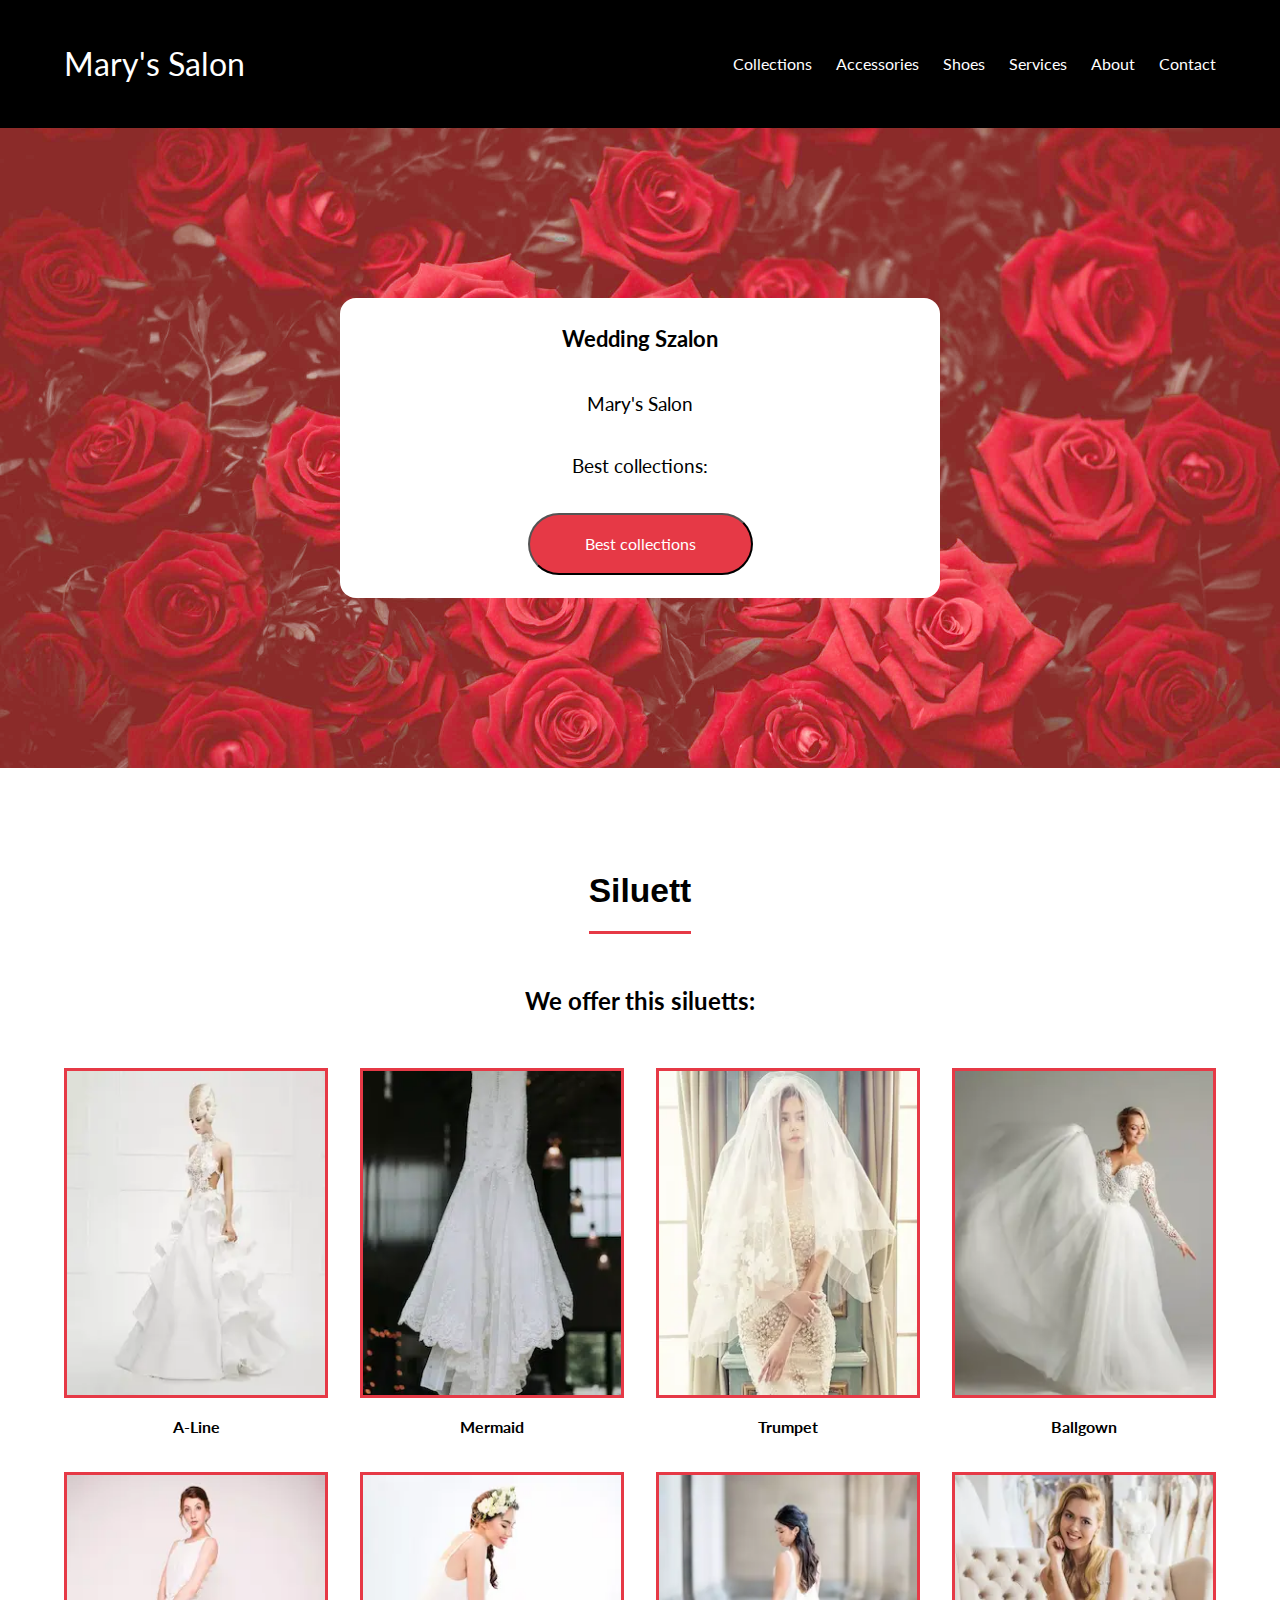
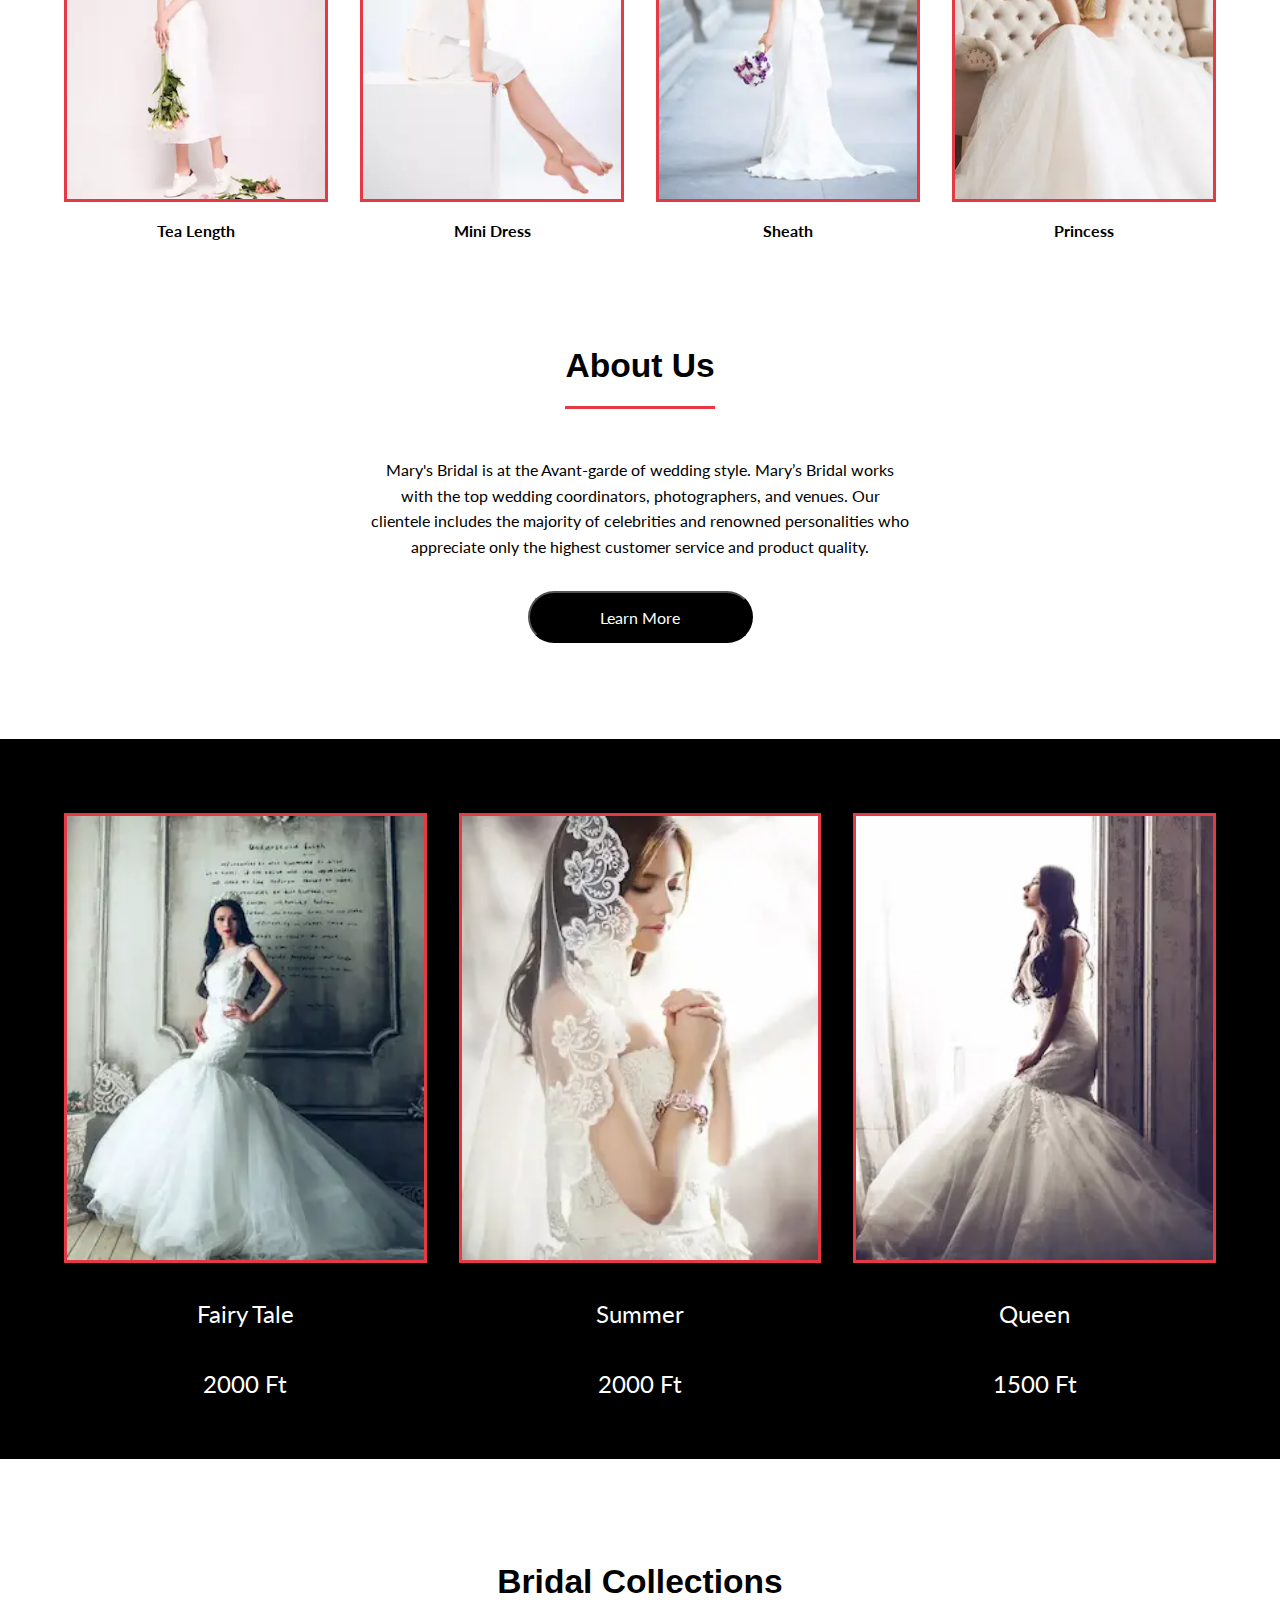
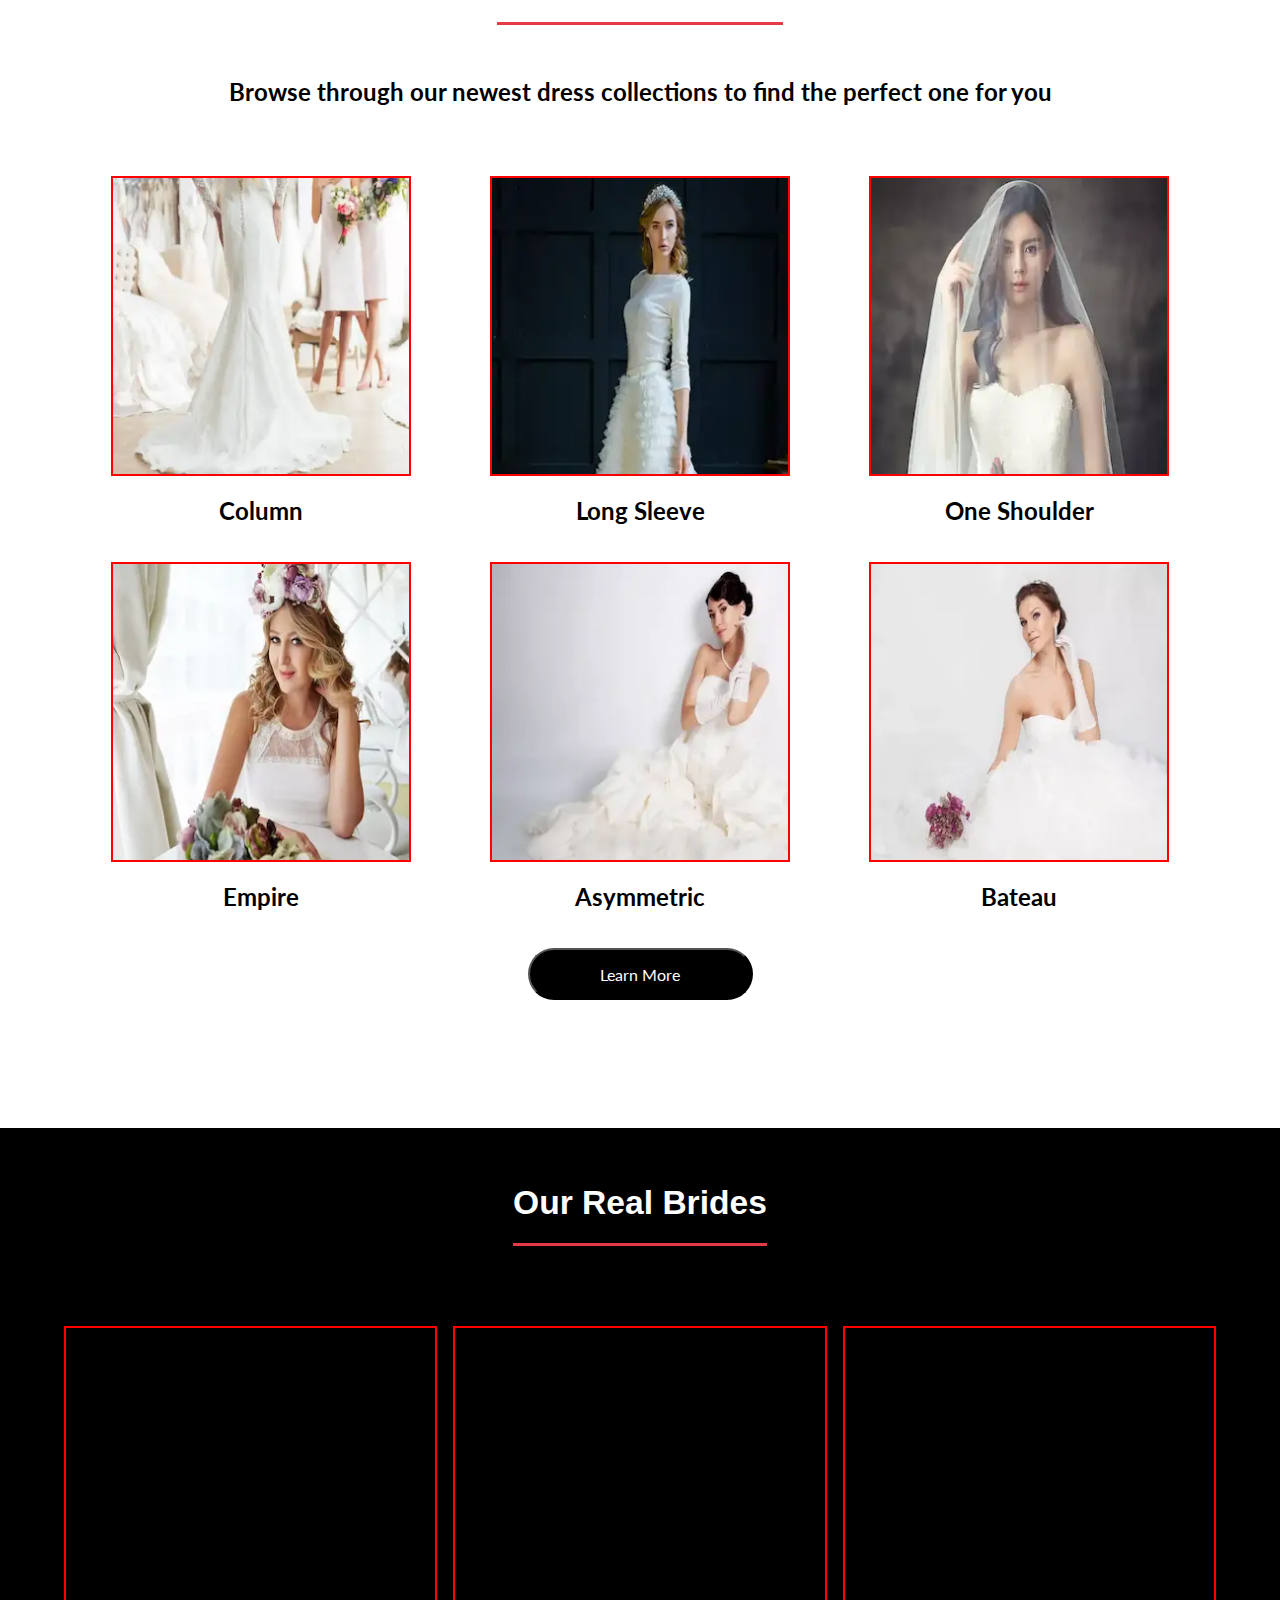
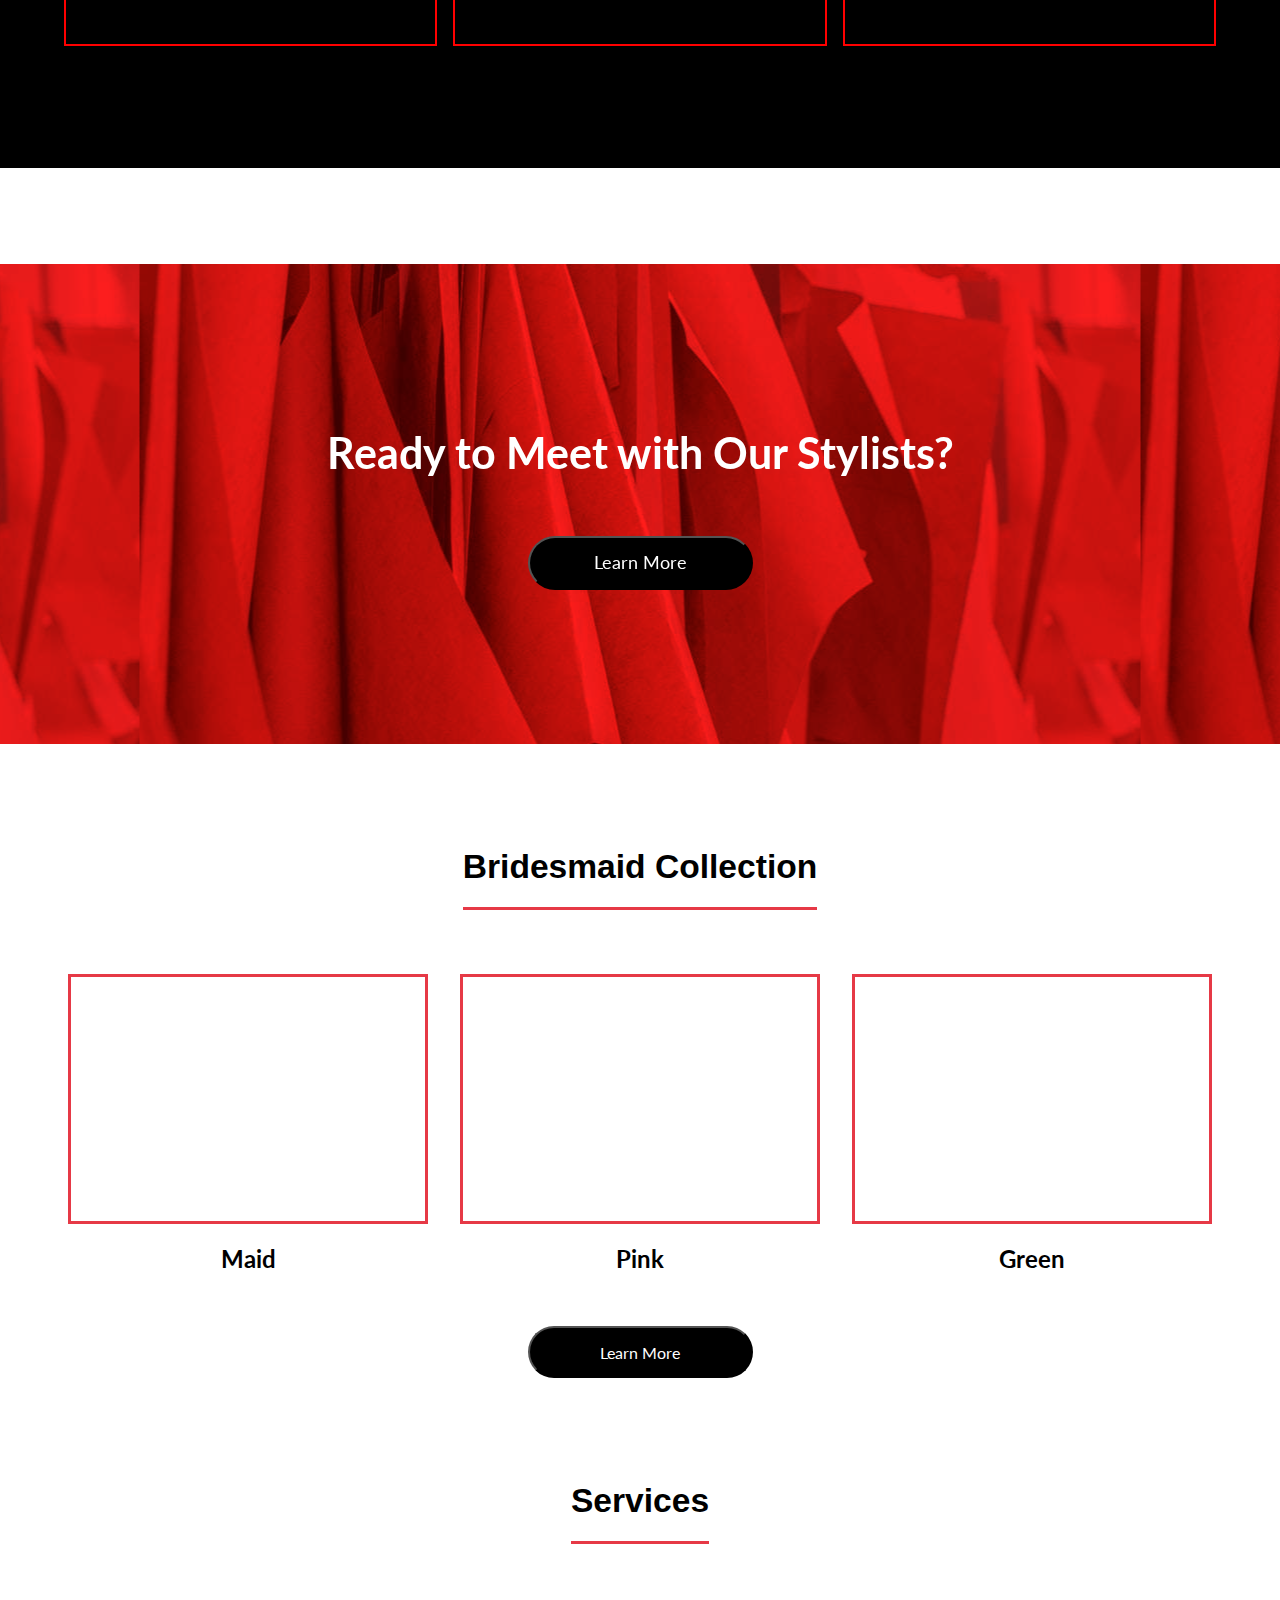
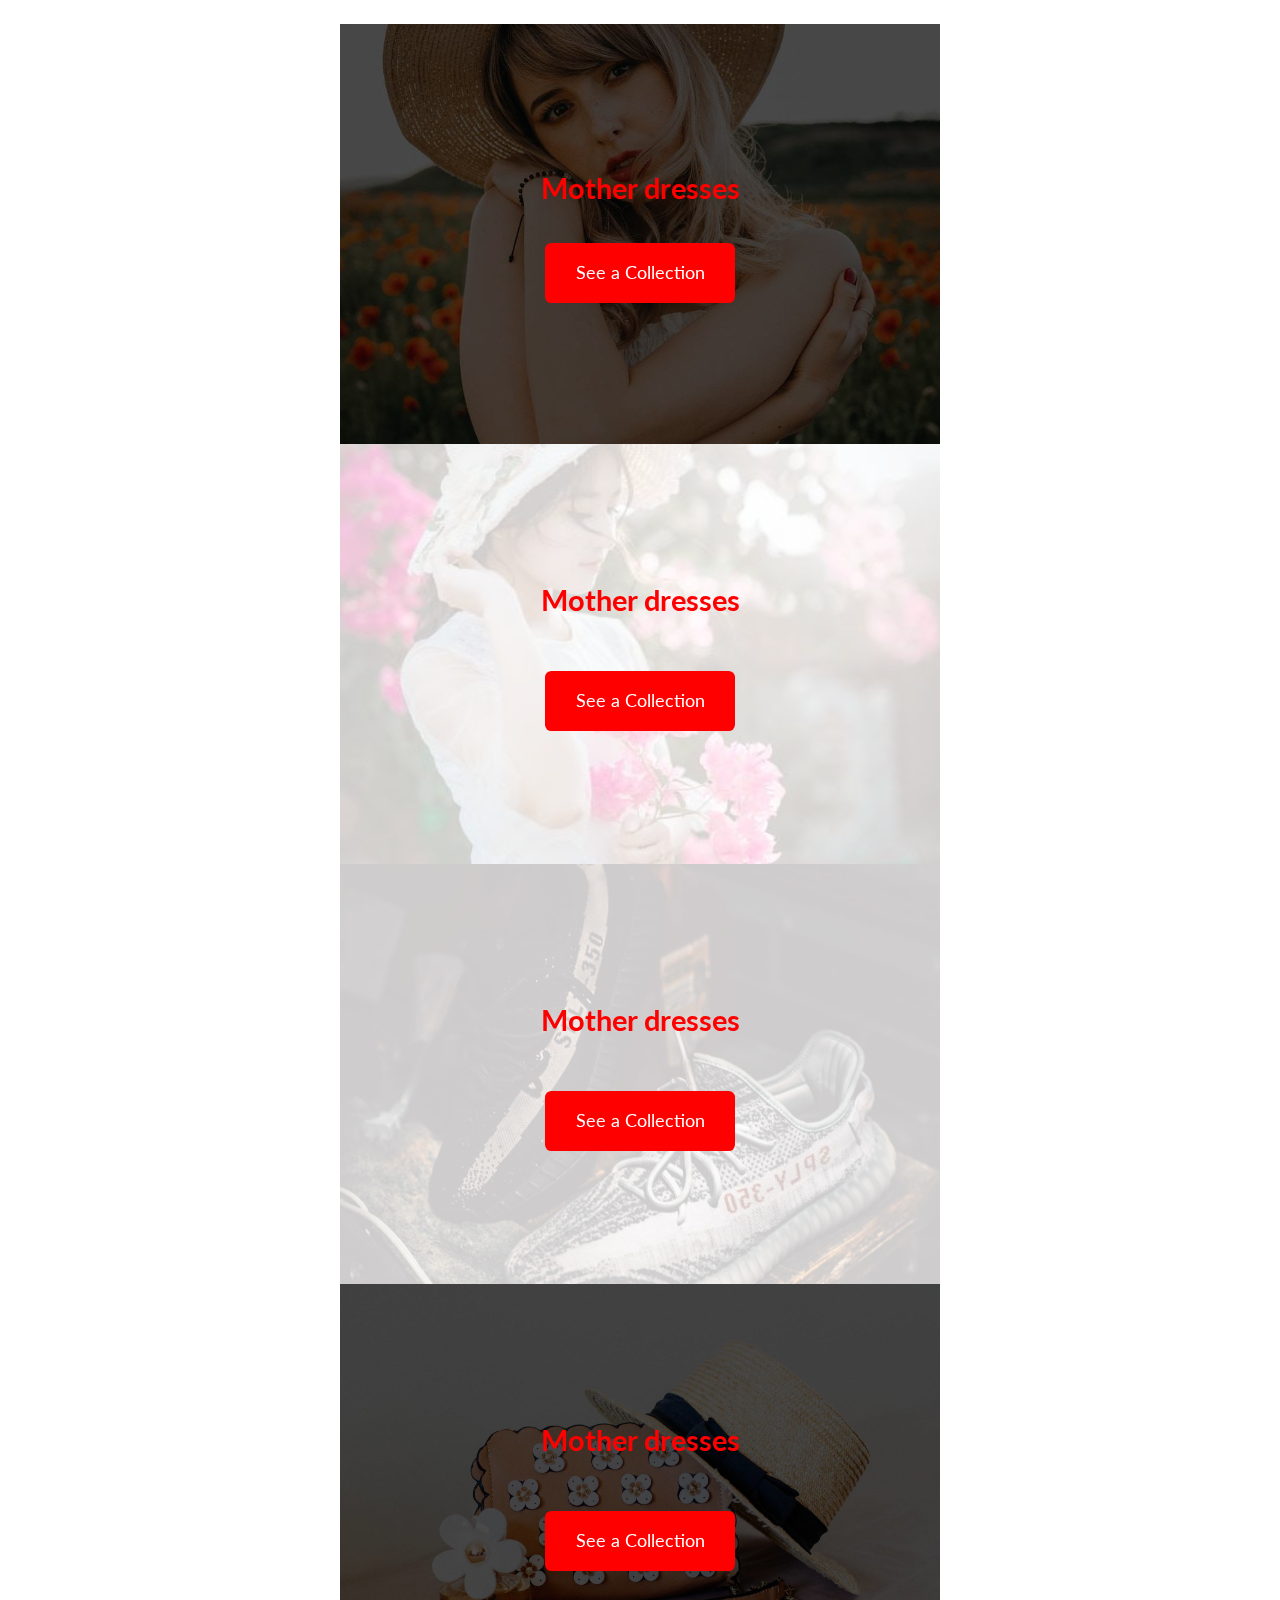
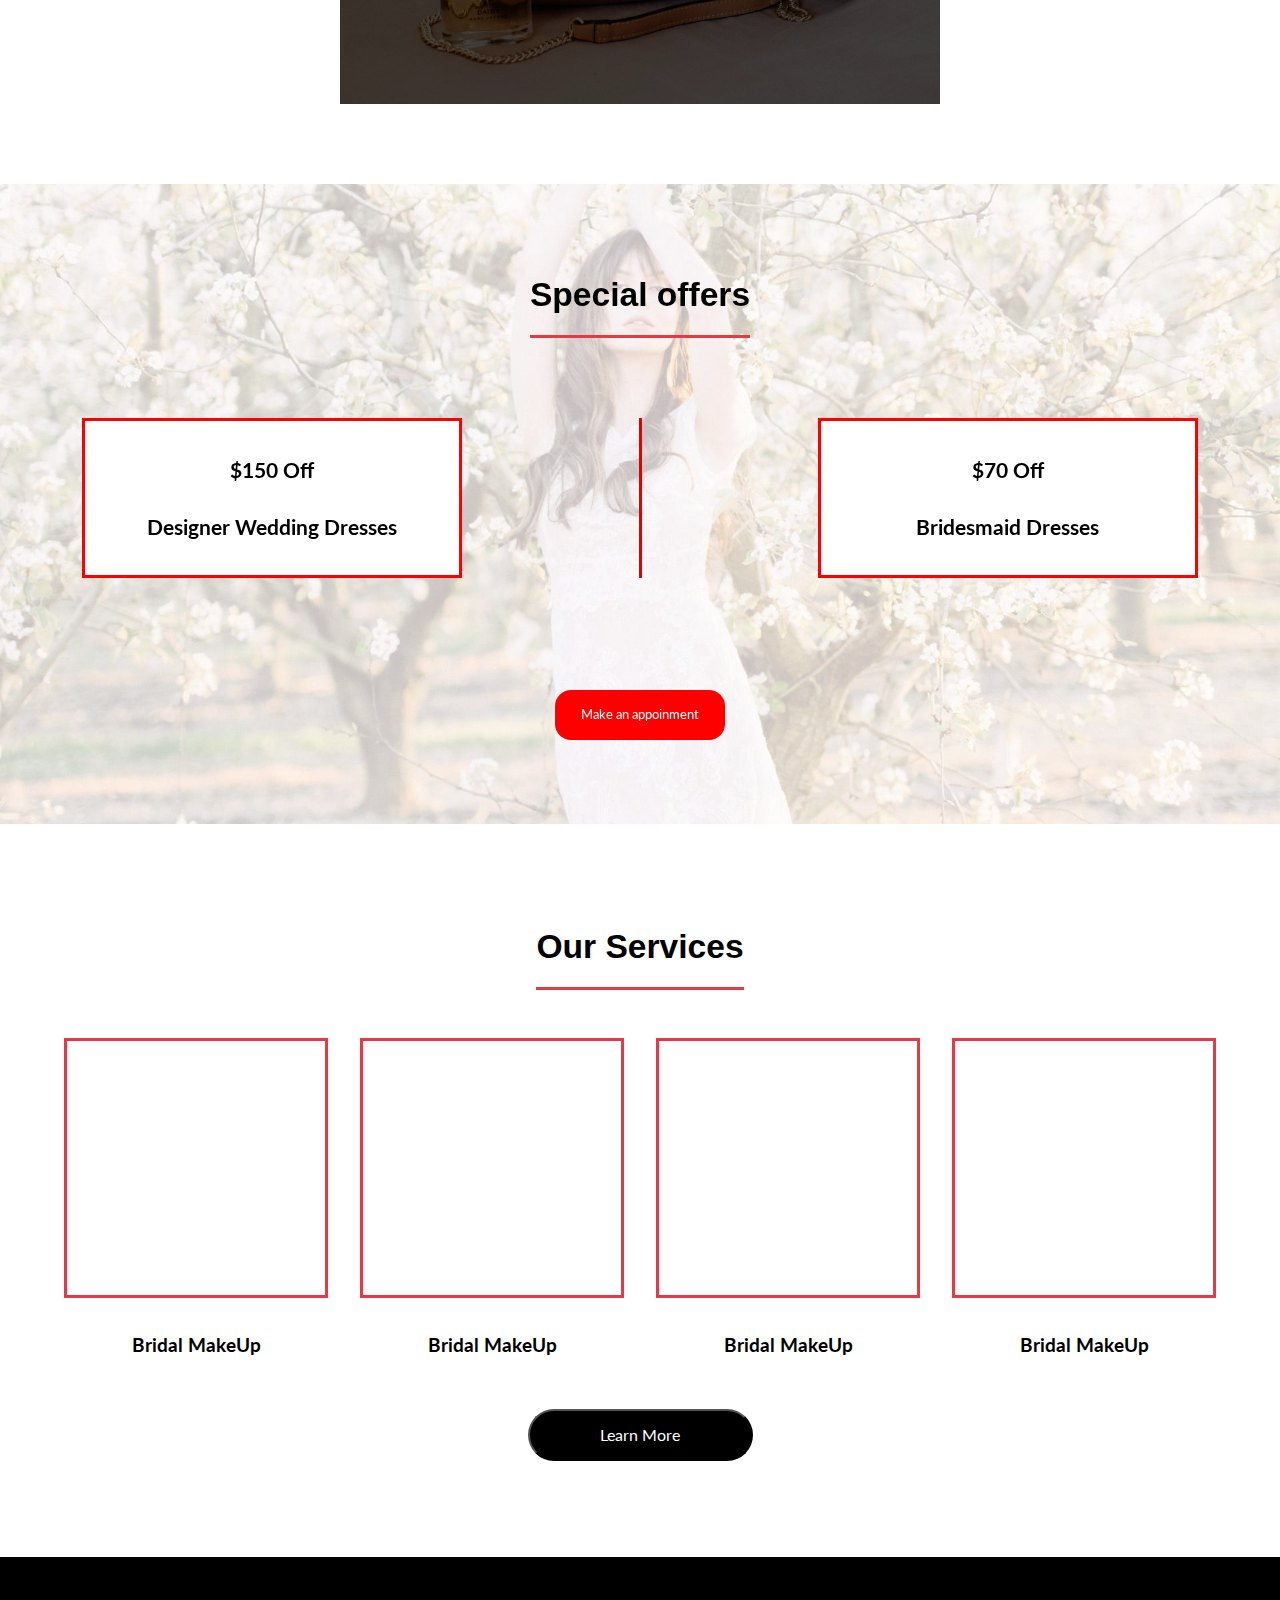
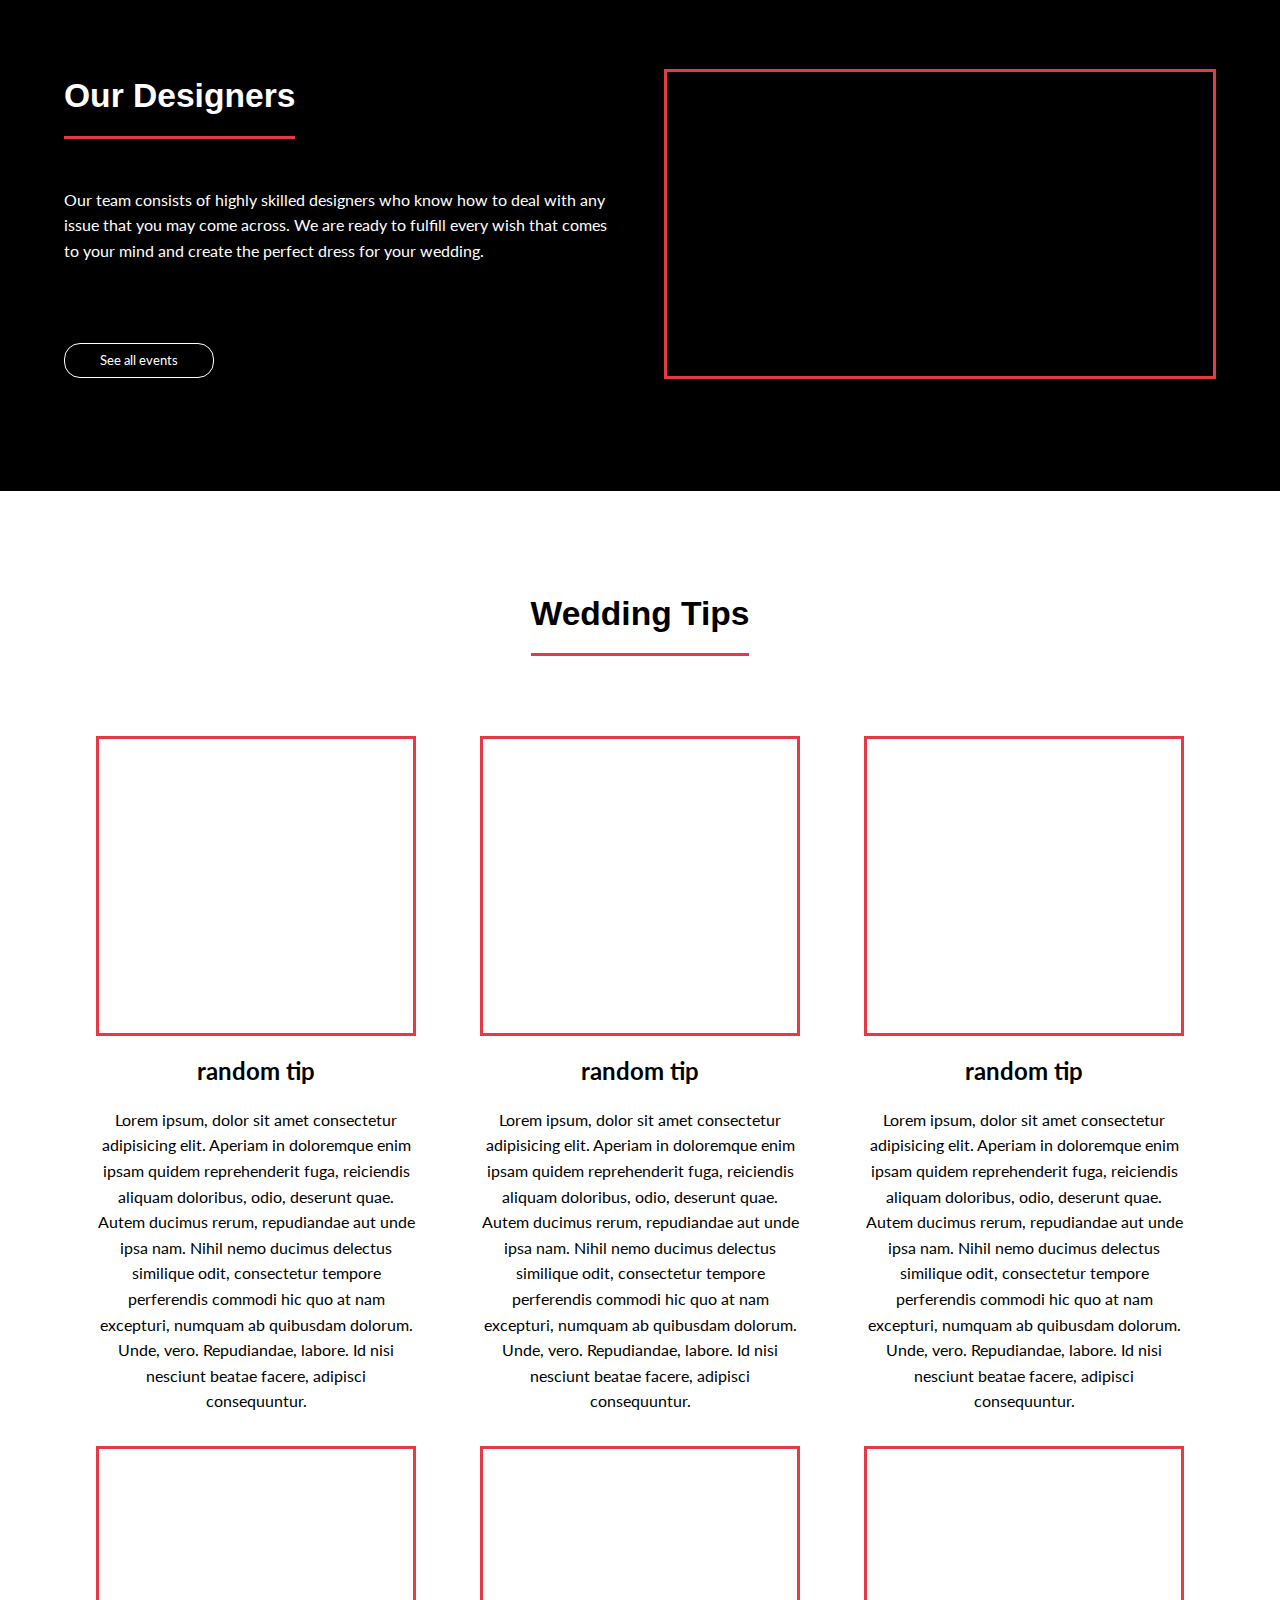
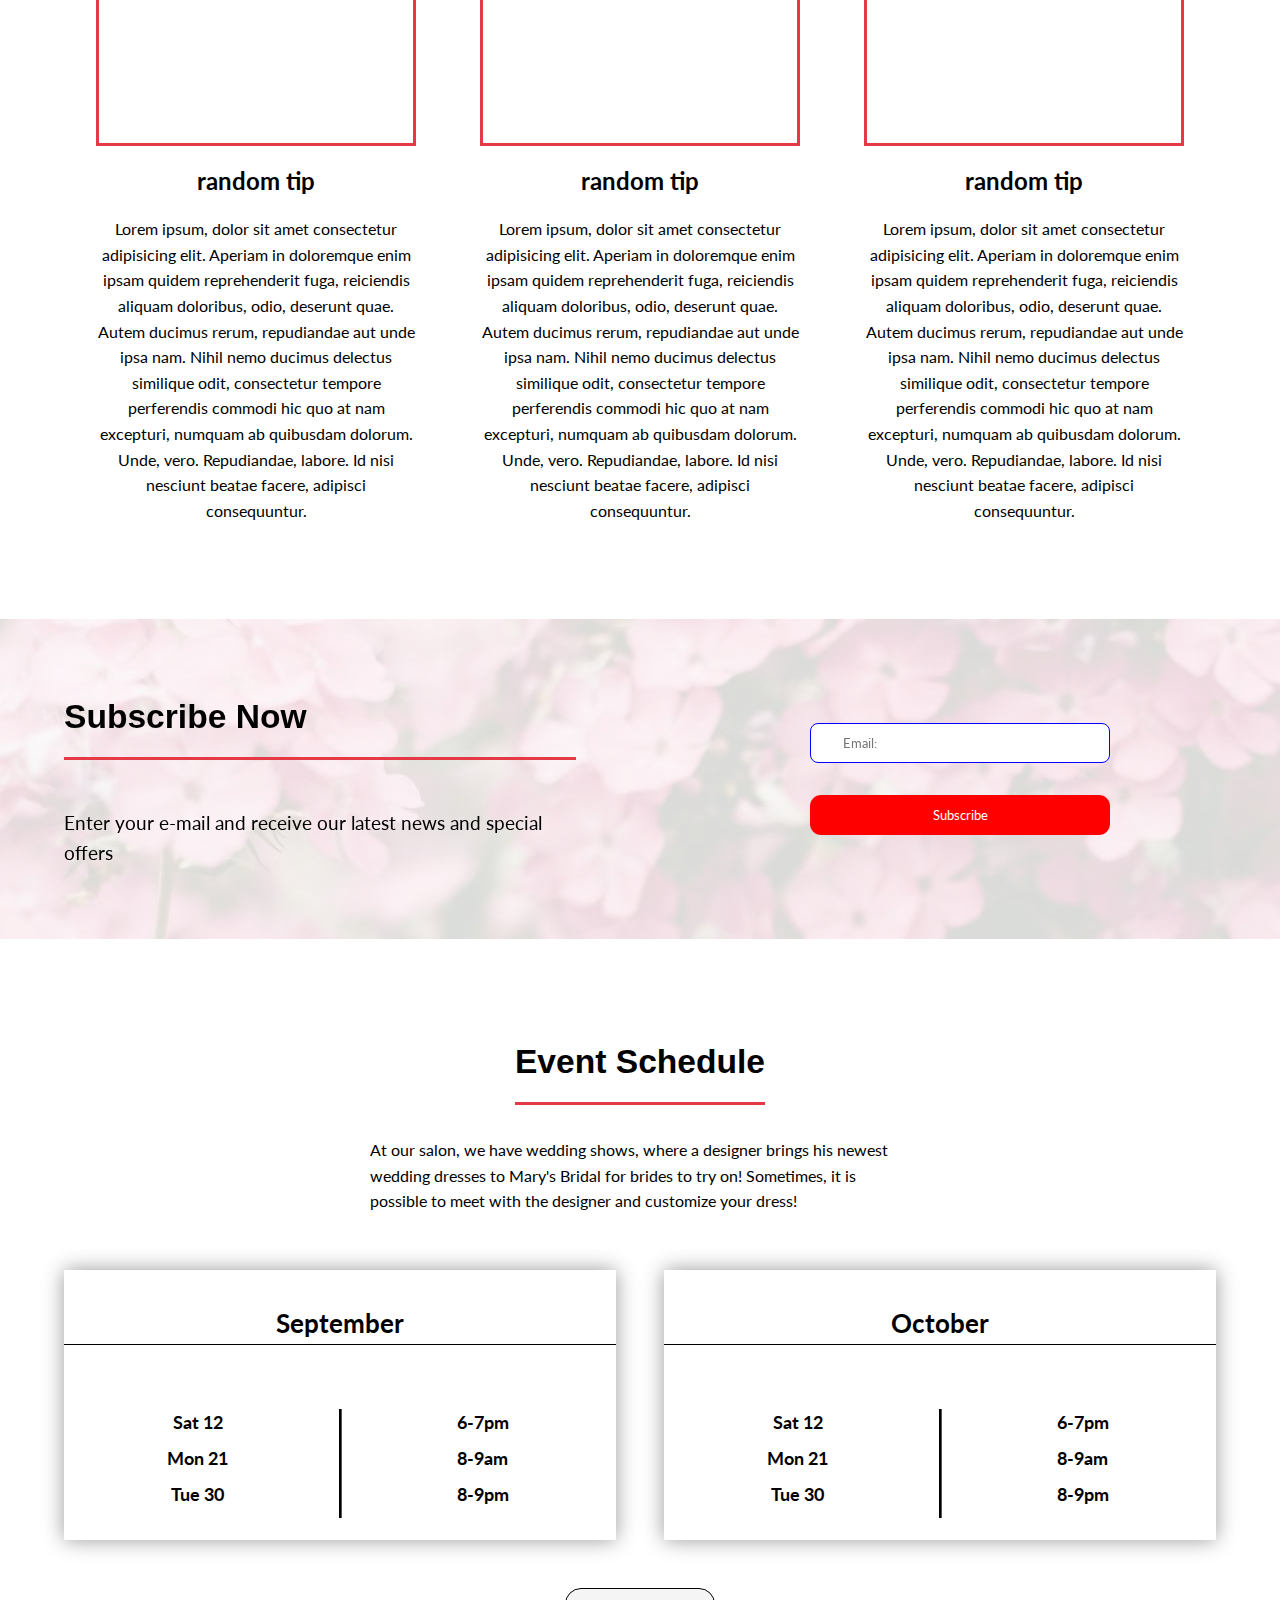
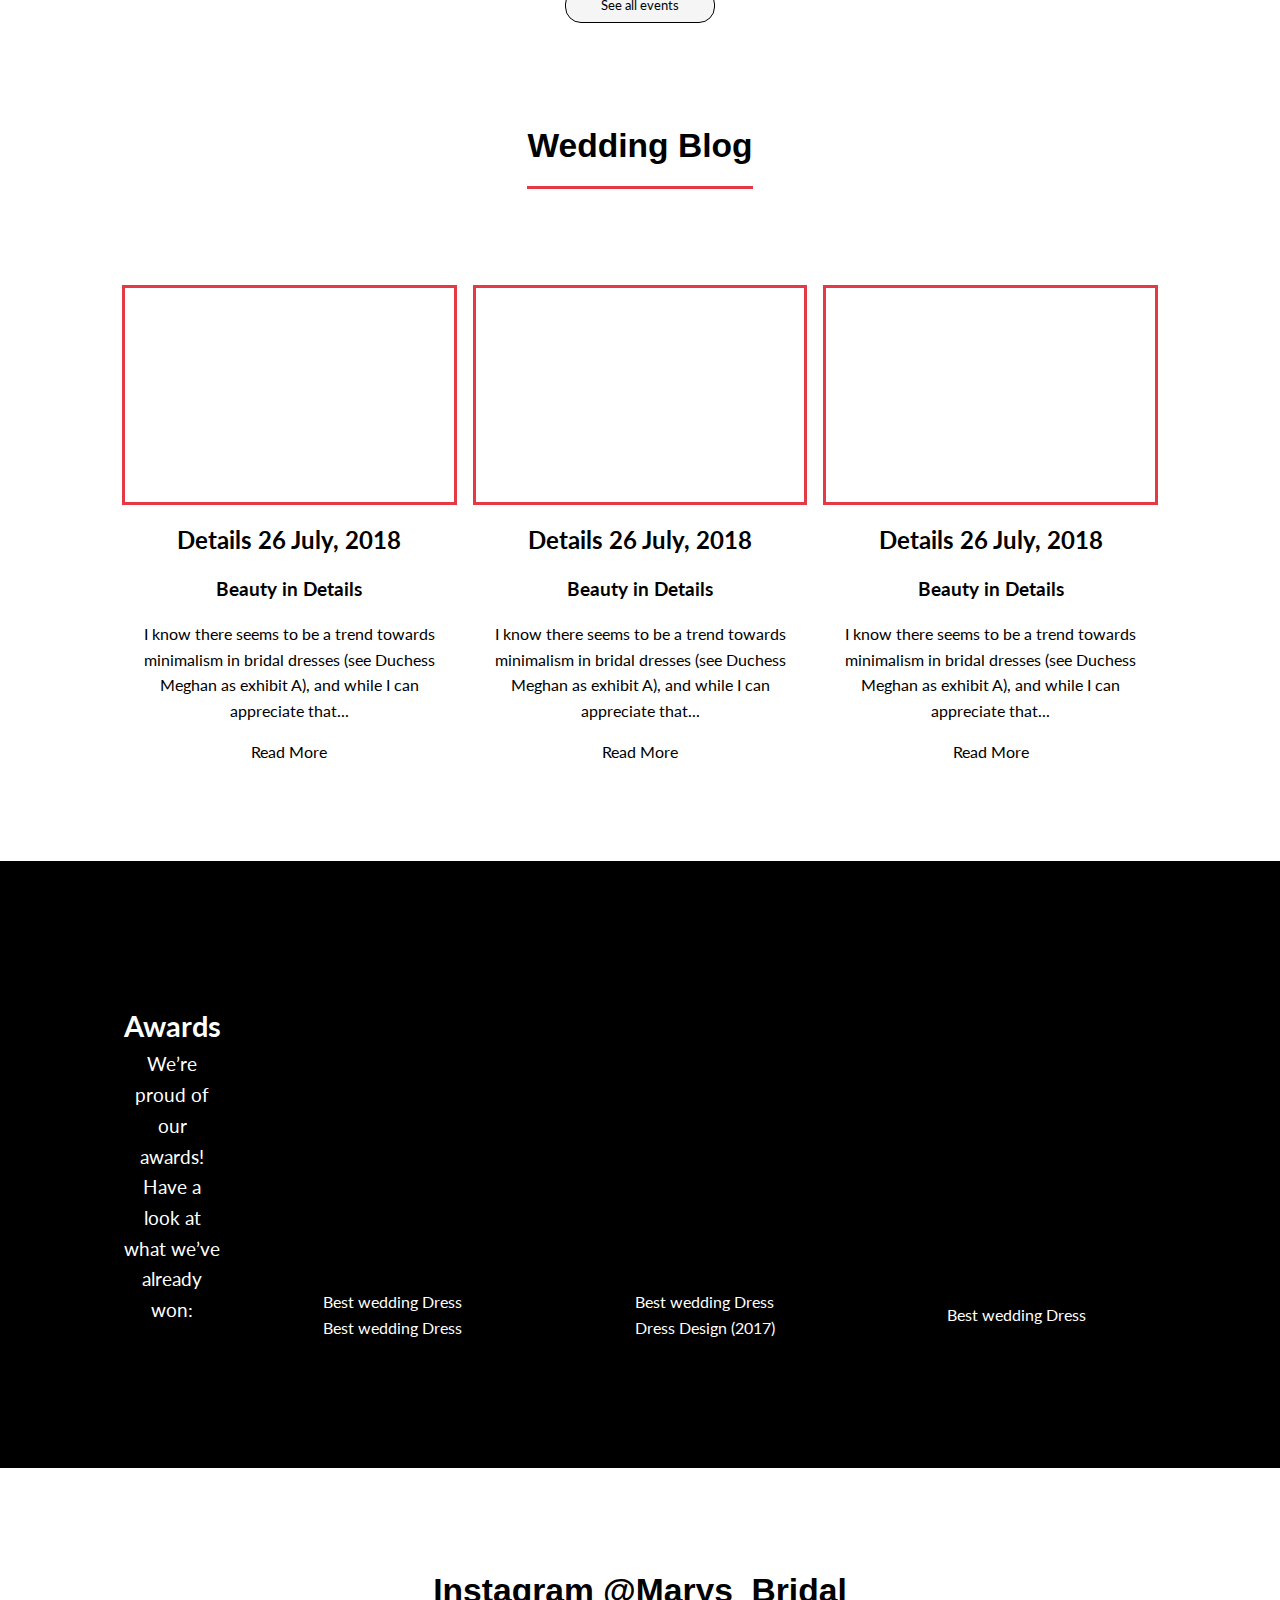
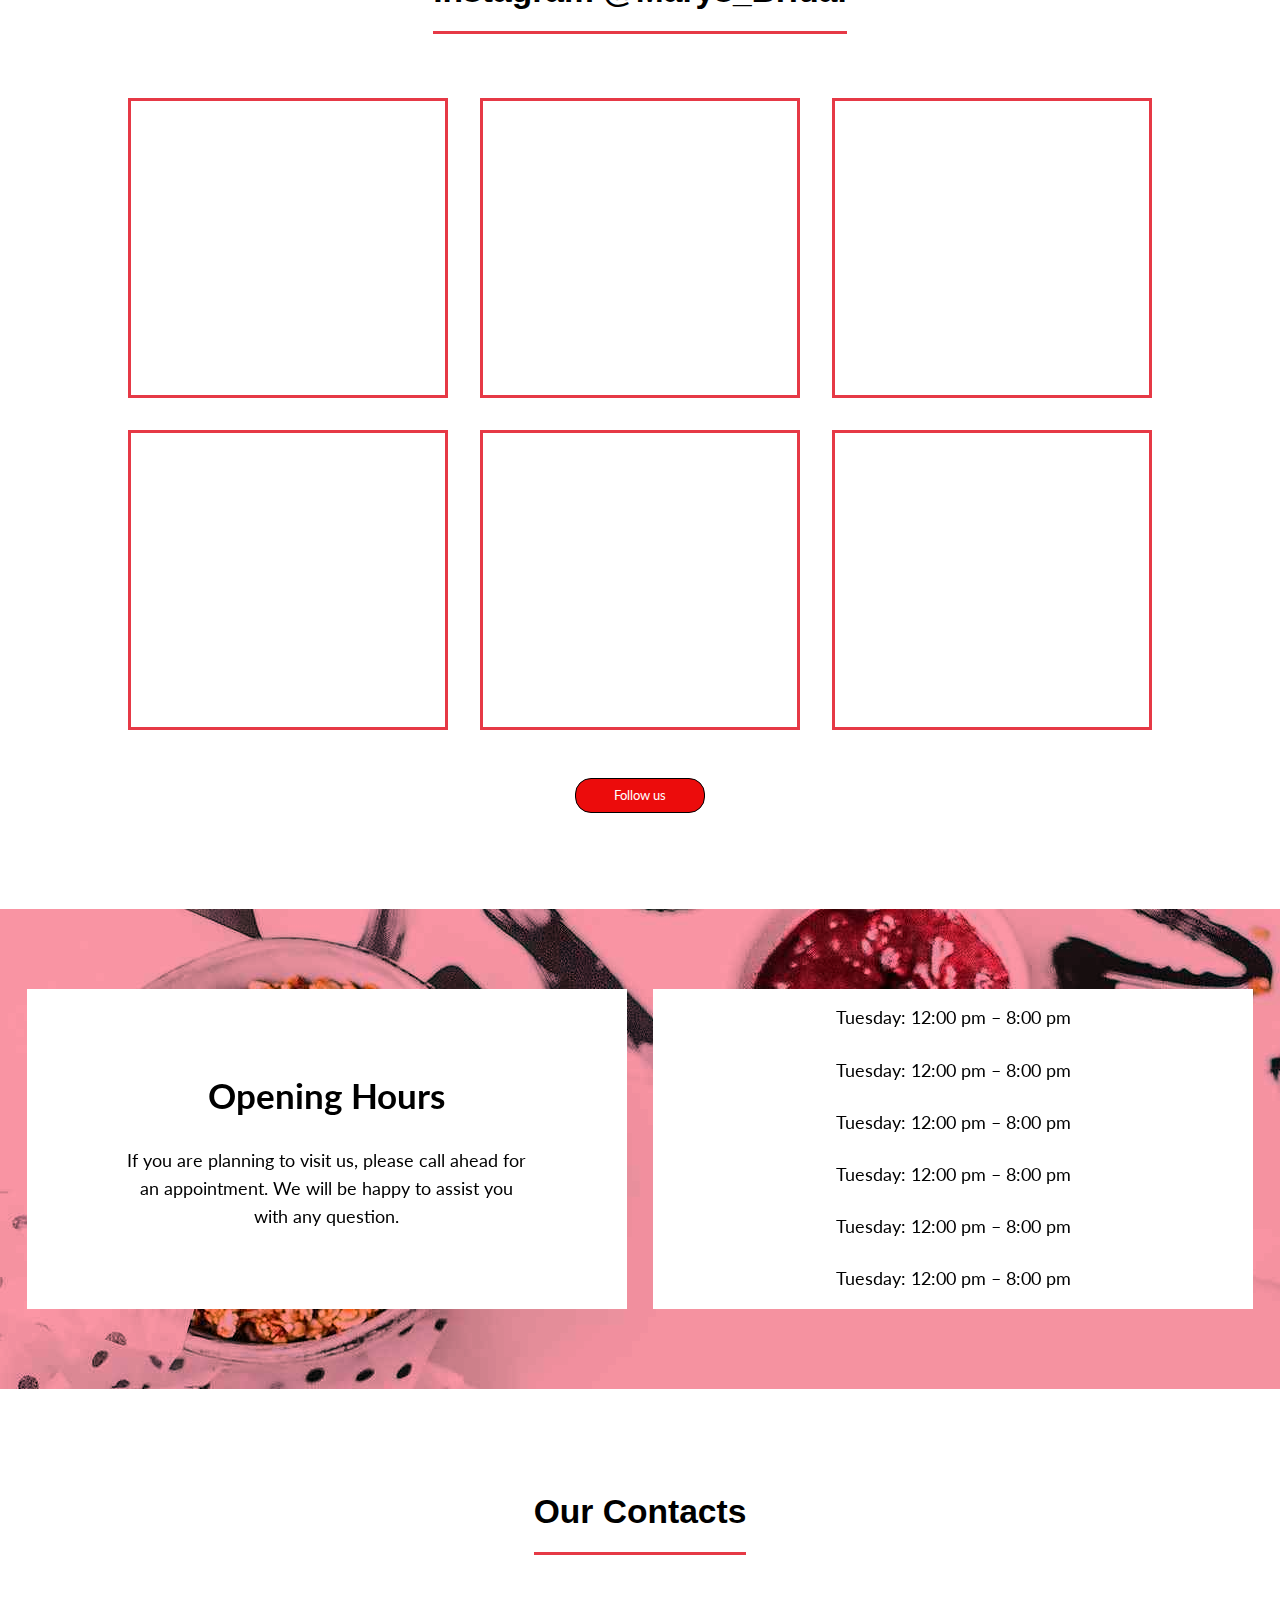
<file: index.html>
<!DOCTYPE html>
<html lang="en">
<head>
    <meta charset="UTF-8">
    <meta http-equiv="X-UA-Compatible" content="IE=edge">
    <meta name="viewport" content="width=device-width, initial-scale=1.0">
    <meta name="description" content="Mary's wedding salon with collections,brides,maids,dresses">
    <meta name="keywords" content="Collections,brides,maids,dress,services">
    <title>Mary's Collections</title>
    <link rel="stylesheet" href="style.css">
    <link rel="stylesheet" href="kezdolap.css">
    <link rel="preconnect" href="https://fonts.googleapis.com">
    <link rel="preload" as="image" href="images/newrose.jpg">
    <link rel="preload" href="https://fonts.googleapis.com/css2?family=Lato&display=swap" as="style">
    <script src="teszt.js" defer></script>
<link href="https://fonts.googleapis.com/css2?family=Lato&display=swap" rel="stylesheet">
</head>
<body>
    <section id="header">
        <div class="container">
    <div class="header2">
    <p>Mary's Salon</p>
        <nav class="navbar">
        <div>
        <ul>
            <li><a href="index.html">Collections</a></li>
            <li><a href="accessories.html">Accessories</a></li>
            <li><a href="shoes.html">Shoes</a></li>
            <li><a href="services.html">Services</a></li>
            <li><a href="about.html">About</a></li>
            <li><a href="contacts.html">Contact</a></li>
    </ul>
</div>
</nav>
<div class="hamburger">
<a href="#"><img src="images/list.png" class="hamburger2" alt="Hamburger menu for small screens"></a>
</div>
</div>
    </div>
</section>
<section class="welcome">
        <div class="welcometext">
        <div class="weddingtext">
            <h3>Wedding Szalon</h3>
            <p>Mary's Salon</p>
            <p>Best collections:</p>
            <a href="#collections"><button class="first-button">Best collections</button></a>
        </div>
    </div>
</section>
<section id="eskuvokepek" class="gap">
    <div class="container">
        <div class="flex">
        <h1 class="afterteszt">Siluett</h1>
        <h2>We offer this siluetts:</h2>
    </div>
    <div class="eskuvo">
        <div class="eskuvokepek">
            <picture>
            <source srcset="images/ruha1.webp">
            <img src="images/ruha1.jpg" alt="A Line dress" loading="lazy">
            <p>A-Line</p>
            </div>
        </picture>
        <div class="eskuvokepek">
            <picture>
            <source srcset="images/ruha2.webp">
            <img src="images/ruha2.jpg" alt="Mermaid dress" loading="lazy">
                <p>Mermaid</p>
                </div>
                <div class="eskuvokepek">
                    <picture>
                     <source srcset="images/ruha3.webp">
                    <img src="images/ruha3.jpg" alt="Trumpet dress" loading="lazy">
                    <p>Trumpet</p>
                    </div>
                    <div class="eskuvokepek">
                        <picture>
                        <source srcset="images/ruha4.webp">
                        <img src="images/ruha4.jpg" alt="Ballgown dress" loading="lazy">
                        <p>Ballgown</p>
                        </div>
                        <div class="eskuvokepek">
                            <picture>
                            <source srcset="images/ruha5.webp">
                            <img src="images/ruha5.jpg" alt="Tea Lenght dress" loading="lazy">
                        <p>Tea Length</p>
                        </div>
                        <div class="eskuvokepek">
                            <picture>
                            <source srcset="images/ruha6.webp">
                            <img src="images/ruha6.jpg" alt="Mini Dress" loading="lazy">
                        <p>Mini Dress</p>
                        </div>
                        <div class="eskuvokepek">
                            <picture>
                             <source srcset="images/ruha7.webp">
                            <img src="images/ruha7.jpg" alt="Sheat dress" loading="lazy">
                        <p>Sheath</p>
                        </div>
                        <div class="eskuvokepek">
                            <picture>
                             <source srcset="images/ruha8.webp">
                            <img src="images/ruha8.jpg" alt="Princess dress" loading="lazy">
                        <p>Princess</p>
                        </div>
                         </div>
               </div>
    </section>
<section class="gap container">
   <div class="about">
       <h1 class="afterteszt">About Us</h1>
        <p>Mary's Bridal is at the Avant-garde of wedding style. Mary’s Bridal works with the top wedding coordinators, photographers, and venues. Our clientele includes the majority of celebrities and renowned personalities who appreciate only the highest customer service and product quality.
    </p>
    <button class="second-button">Learn More</button>
</section>
<section id="dresses" class="gap">
  <p> New Dresses</p> 
  <div class="container">
  <div class="dresskepek">
    <div class="dresskep">
        <picture>
        <source srcset="images/nagyeskuvo1.webp">
        <img src="images/nagyeskuvo1.jpg" loading="lazy" alt="First wedding dress">
    </picture>
        <p>Fairy Tale</p>
        <p>2000 Ft</p>
    </div>
      <div class="dresskep">
        <picture>
            <source srcset="images/nagyeskuvo2.webp">
            <img src="images/nagyeskuvo2.jpg" loading="lazy" alt="Second wedding dress">
        </picture>
        <p>Summer</p>
        <p>2000 Ft</p>
    </div>
    <div class="dresskep">
        <picture>
            <source srcset="images/nagyeskuvo3.webp">
            <img src="images/nagyeskuvo3.png" loading="lazy" alt="Third wedding dress">
        </picture>
        <p>Queen</p>
        <p>1500 Ft</p>
    </div>
      </div>
  </div>
</section>
<section id="collections" class="gap">
    <div class="container">
<div class="flex">
    <h1 class="afterteszt">Bridal Collections</h1>
    <h2>Browse through our newest dress collections to find the perfect one for you</h2>
</div>
    <div class="collections">
        <div class="collection">
            <picture>
                <source srcset="images/collect1.webp">
                <img src="images/collect1.jpg" loading="lazy" alt="First collection">
            </picture>
            <h2>Column</h2>
        </div>
        <div class="collection">
            <picture>
                <source srcset="images/collect2.webp">
                <img src="images/collect2.jpg" loading="lazy" alt="Second collection">
            </picture>
            <h2>Long Sleeve</h2>
        </div>
        <div class="collection">
            <picture>
                <source srcset="images/collect3.webp">
                <img src="images/collect3.jpg" loading="lazy" alt="Third collection">
            </picture>
            <h2>One Shoulder</h2>
        </div>
        <div class="collection">
            <picture>
                <source srcset="images/collect4.webp">
                <img src="images/collect4.jpg" loading="lazy" alt="Fourth collection">
            </picture>
            <h2>Empire</h2>
        </div>
        <div class="collection">
            <picture>
                <source srcset="images/collect5.webp">
                <img src="images/collect5.jpg" loading="lazy" alt="Fifth colelction">
            </picture>
            <h2>Asymmetric</h2>
        </div>
        <div class="collection">
            <picture>
                <source srcset="images/collect6.webp">
                <img src="images/collect6.jpg" loading="lazy" alt="Sixth collection">
            </picture>
            <h2>Bateau</h2>
        </div>
          </div>
         <button class="second-button" style="margin:2rem 0rem;">Learn More</button>
    </div>
</section>
<section id="brides" class="gap">
    <div class="container">
    <h1 class="afterteszt">Our Real Brides</h1>
    <div class="brideskepek">
    <div class="bridekep">
        <picture>
            <source srcset="images/brides1.webp">
            <img src="images/brides1.jpg" loading="lazy" alt="First bride image">
        </picture>
    </div>
    <div class="bridekep">
        <picture>
            <source srcset="images/brides2.webp">
            <img src="images/brides2.jpg" loading="lazy" alt="Second bride image">
        </picture>
    </div>
    <div class="bridekep">
        <picture>
            <source srcset="images/brides3.webp">
            <img src="images/brides3.jpg" loading="lazy" alt="Third bride image" class="tobottom">
        </picture>
    </div>
</div>
</div>
</section>
<section id="stylist" class="gap">
   <div class="intro">
    <h2>Ready to Meet with Our Stylists?</h2>
    <button class="second-button">Learn More</button>
   </div>
</section>
<section id="bridesmaid" class="gap">
    <div class="container">
<h1 class="afterteszt">Bridesmaid Collection</h1>
<div class="maidkepek">
    <div class="maidkep">
        <picture>
            <source srcset="images/maid1.webp">
            <img src="images/maid1.jpg" loading="lazy" alt="First maid image">
        </picture>
<h2>Maid</h2>
    </div>
    <div class="maidkep">
        <picture>
            <source srcset="images/maid2.webp">
            <img src="images/maid2.jpg" loading="lazy" alt="Second maid image">
        </picture>
<h2>Pink</h2>
    </div>
    <div class="maidkep">
        <picture>
            <source srcset="images/maid3.webp">
            <img src="images/maid3.jpg" loading="lazy" alt="Első esküvői ruha">
        </picture>
        <h2>Green</h2>
    </div>
    </div>
 </div>
<div id="collectbut">
    <button class="second-button">Learn More</button>
</div>
</section>
<section id="services" class="gap">
    <div class="container">
    <h1 class="afterteszt">Services</h1>
    <div id="serviceskepek">
        <div class="servicekep1">
            <div class="serintro1">
            <h2>Mother dresses</h2>
            <button class="serbut">See a Collection</button>
        </div>
        </div>
        <div class="servicekep2">
            <div class="serintro2">
            <h2>Mother dresses</h2>
            <button style="margin-top:3rem;" class="serbut">See a Collection</button>
        </div>
        </div>
        <div class="servicekep3">
            <div class="serintro3">
            <h2>Mother dresses</h2>
            <button style="margin-top:3rem;" class="serbut">See a Collection</button>
        </div>
    </div>
        <div class="servicekep4">
            <div class="serintro4">
            <h2>Mother dresses</h2>
            <button style="margin-top:3rem;" class="serbut">See a Collection</button>
        </div>
        </div>
    </div>
</div>
</section>
<section id="wedding">
    <div class="wedding-intro">
<h1 class="afterteszt"> Special offers</h1>
<div class="offers">
    <div class="dobozok">
        <div style="display:flex;flex-direction: column;gap:1.5rem;text-align: center;">
    <p>$150 Off </p>
    <p>Designer Wedding Dresses</p>
</div>
</div>
<div class="dobozok">
    <div style="display:flex;flex-direction: column;gap:1.5rem;text-align: center;">
    <p>$70 Off</p>
    <p>Bridesmaid Dresses</p>
</div>
</div>
</div>
<div style="margin-top:3rem;"class="spec">
    <button >Make an appoinment</button>
</div>
</div>
    </section>
   <section id="szolg" class="gap">
    <h1 class="afterteszt">Our Services</h1>
    <div class="container">
<div class="szolgkepek">
    <div class="szolgkep">
        <div style="text-align:center">
            <picture>
                <source srcset="images/services1.webp">
               <img src="images/services1.jpg" alt="Service first image" loading="lazy">
               <picture>
        </div>
        <p>Bridal MakeUp</p>
    </div>
    <div class="szolgkep">
        <div style="text-align:center">
            <picture>
                <source srcset="images/services2.webp">
               <img src="images/services2.jpg" alt="Service second image" loading="lazy">
               <picture>
    </div>
        <p>Bridal MakeUp</p>
    </div>
    <div class="szolgkep">
        <div style="text-align:center">
            <picture>
                <source srcset="images/services3.webp">
               <img src="images/services3.jpg" alt="Service third image" loading="lazy">
               <picture>
    </div>
        <p>Bridal MakeUp</p>
    </div>
    <div class="szolgkep">
        <div style="text-align:center">
            <picture>
                <source srcset="images/services4.webp">
               <img src="images/services4.jpg" alt="Service fourth image" loading="lazy">
               <picture>
    </div>
        <p>Bridal MakeUp</p>
    </div>
</div>
</div>
</section>
<div id="collectbut">
    <button class="second-button">Learn More</button>
</div>
</div>
</section>
<section id="designers" class="gap">
    <div class="container">
    <div class="design">
    <div class="designinfo">
<h1 class="afterteszt">Our Designers</h1>
<div> 
<p>Our team consists of highly skilled designers who know how to deal with any issue that you may come across. We are ready to fulfill every wish that comes to your mind and create the perfect dress for your wedding.</p></div>
<div id="collectbut">
<button style="width:150px;height:35px;border:1px white solid;border-radius:1rem;background-color: black;color:white;">See all events</button>
</div>
</div>
    <div class="designimg">
        <picture>
            <source srcset="images/designer.webp">
           <img src="images/designer.jpg" alt="Our Designer image" loading="lazy">
           <picture>
    </div>
    </div>
</div>
</div>
</section>
<section id="tips" class="gap">
  <div class="container">
    <h1 class="afterteszt">Wedding Tips</h1>
    <div class="tipskepek">
        <div class="tipskep">
            <picture>
                <source srcset="images/tip1.webp">
                <img src="images/tip1.jpg" alt="First Tip image" loading="lazy">
                         </picture>
            <h2>random tip</h2>
            <p>Lorem ipsum, dolor sit amet consectetur adipisicing elit. Aperiam in doloremque enim ipsam quidem reprehenderit fuga, reiciendis aliquam doloribus, odio, deserunt quae. Autem ducimus rerum, repudiandae aut unde ipsa nam.
            Nihil nemo ducimus delectus similique odit, consectetur tempore perferendis commodi hic quo at nam excepturi, numquam ab quibusdam dolorum. Unde, vero. Repudiandae, labore. Id nisi nesciunt beatae facere, adipisci consequuntur.</p>
                </div>
        <div class="tipskep">
            <picture>
                <source srcset="images/tip2.webp">
                <img src="images/tip2.jpg" alt="Second tip imgage" loading="lazy">
                         </picture>
            <h2>random tip</h2>
            <p>Lorem ipsum, dolor sit amet consectetur adipisicing elit. Aperiam in doloremque enim ipsam quidem reprehenderit fuga, reiciendis aliquam doloribus, odio, deserunt quae. Autem ducimus rerum, repudiandae aut unde ipsa nam.
            Nihil nemo ducimus delectus similique odit, consectetur tempore perferendis commodi hic quo at nam excepturi, numquam ab quibusdam dolorum. Unde, vero. Repudiandae, labore. Id nisi nesciunt beatae facere, adipisci consequuntur.</p>
            </div>
        <div class="tipskep">
            <picture>
                <source srcset="images/tip3.webp">
                <img src="images/tip3.jpg" alt="Third tip image" loading="lazy">
              </picture>
            <h2>random tip</h2>
            <p>Lorem ipsum, dolor sit amet consectetur adipisicing elit. Aperiam in doloremque enim ipsam quidem reprehenderit fuga, reiciendis aliquam doloribus, odio, deserunt quae. Autem ducimus rerum, repudiandae aut unde ipsa nam.
            Nihil nemo ducimus delectus similique odit, consectetur tempore perferendis commodi hic quo at nam excepturi, numquam ab quibusdam dolorum. Unde, vero. Repudiandae, labore. Id nisi nesciunt beatae facere, adipisci consequuntur.</p>
           </div>
        <div class="tipskep">
            <picture>
                <source srcset="images/tip4.webp">
                <img src="images/tip4.jpg" alt="Fourth tip image" loading="lazy">
                         </picture>
            <h2>random tip</h2>
            <p>Lorem ipsum, dolor sit amet consectetur adipisicing elit. Aperiam in doloremque enim ipsam quidem reprehenderit fuga, reiciendis aliquam doloribus, odio, deserunt quae. Autem ducimus rerum, repudiandae aut unde ipsa nam.
            Nihil nemo ducimus delectus similique odit, consectetur tempore perferendis commodi hic quo at nam excepturi, numquam ab quibusdam dolorum. Unde, vero. Repudiandae, labore. Id nisi nesciunt beatae facere, adipisci consequuntur.</p>
           </div>
        <div class="tipskep">
            <picture>
                <source srcset="images/tip5.webp">
                <img src="images/tip5.jpg" alt="Fifth tip image" loading="lazy">
                         </picture>
            <h2>random tip</h2>
            <p>Lorem ipsum, dolor sit amet consectetur adipisicing elit. Aperiam in doloremque enim ipsam quidem reprehenderit fuga, reiciendis aliquam doloribus, odio, deserunt quae. Autem ducimus rerum, repudiandae aut unde ipsa nam.
            Nihil nemo ducimus delectus similique odit, consectetur tempore perferendis commodi hic quo at nam excepturi, numquam ab quibusdam dolorum. Unde, vero. Repudiandae, labore. Id nisi nesciunt beatae facere, adipisci consequuntur.</p>
                  </div>
        <div class="tipskep">
            <picture>
                <source srcset="images/tip6.webp">
                <img src="images/tip6.jpg" alt="Sixth tip image" loading="lazy">
                         </picture>
            <h2>random tip</h2>
            <p>Lorem ipsum, dolor sit amet consectetur adipisicing elit. Aperiam in doloremque enim ipsam quidem reprehenderit fuga, reiciendis aliquam doloribus, odio, deserunt quae. Autem ducimus rerum, repudiandae aut unde ipsa nam.
            Nihil nemo ducimus delectus similique odit, consectetur tempore perferendis commodi hic quo at nam excepturi, numquam ab quibusdam dolorum. Unde, vero. Repudiandae, labore. Id nisi nesciunt beatae facere, adipisci consequuntur.</p>
                   </div>
            </div>
  </div>
</section>
<section class="teszt gap" >
    <div class="tesztintro">
          <div class="teszt1">
        <h2 class="afterteszt">Subscribe Now</h2>
  <p>Enter your e-mail and receive our latest news and special offers </p>
       </div>
       <div class="teszt2">
<input type="text" placeholder="Email:">
     <button>Subscribe</button>
    </div>
     </div>
</ós>
</div>
</div>
</section>
<section id="datum" class="gap">
    <div class="container">
        <div class="flex gap2">
    <h1 class="afterteszt">Event Schedule</h1>
    <p class="widthp">At our salon, we have wedding shows, where a designer brings his newest wedding dresses to Mary's Bridal for brides to try on! Sometimes, it is possible to meet with the designer and customize your dress!</p>
</div>
    <div class="divide gap2">
    <div class="doboz">
            <h2 style="margin-top:2rem;margin-bottom:4rem;border-bottom:0.1rem solid black;">September</h2>
    <div class="szamok">
       <div>
    <p>Sat 12</p>
    <p>Mon 21</p>
    <p>Tue 30</p>
</div>
<div>
    <p>6-7pm</p>
    <p>8-9am</p>
    <p>8-9pm</p>
</div>
</div>
</div>
<div class="doboz">
            <h2 style="margin-top:2rem;margin-bottom:4rem;border-bottom:0.1rem solid black;">October</h2>
    <div class="szamok">
       <div>
    <p>Sat 12</p>
    <p>Mon 21</p>
    <p  style="font-weight:bold;">Tue 30</p>
</div>
<div>
    <p>6-7pm</p>
    <p>8-9am</p>
    <p>8-9pm</p>
</div>
</div>
</div>   
</div>
<div id="collectbut">
    <button style="width:150px;height:35px;border:1px black solid;border-radius:1rem;background-color: whitesmoke;">See all events</button>
</div>
<section id="blog" class="gap">
    <div class="container">
    <h1 class="afterteszt">Wedding Blog</h1>
    <div class="blogs">
        <div class="blog">
            <div>
            <picture>
                <source srcset="images/blog1.webp">
               <img src="images/blog1.jpg" alt="Blog first image" loading="lazy">
               <picture>
            </div>
        <h2>Details
            26 July, 2018</h2>
        <h3>Beauty in Details</h3>
 <p>I know there seems to be a trend towards minimalism in bridal dresses (see Duchess Meghan as exhibit A), and while I can appreciate that...</p>
 <p>Read More</p>
        </div>
        <div class="blog">
            <div>
            <picture>
                <source srcset="images/blog2.webp">
               <img src="images/blog2.jpg" alt="Second blog image" loading="lazy">
               <picture>
            </div>
        <h2>Details
            26 July, 2018</h2>
        <h3>Beauty in Details</h3>
 <p>I know there seems to be a trend towards minimalism in bridal dresses (see Duchess Meghan as exhibit A), and while I can appreciate that...</p>
 <p>Read More</p>
            </div>
        <div class="blog"> 
            <div>
            <picture>
                            <source srcset="images/blog3.webp">
               <img src="images/blog3.jpg" alt="Third blog image" loading="lazy">
               <picture>
            </div>
        <h2>Details
            26 July, 2018</h2>
        <h3>Beauty in Details</h3>
 <p>I know there seems to be a trend towards minimalism in bridal dresses (see Duchess Meghan as exhibit A), and while I can appreciate that...</p>
 <p>Read More</p>
                </div>
    </div>
</div>
</section>
</section>
</div>
<section id="awards" class="gap">
<div class="awards">
         <div class="award">
            <div class="awardtext">
<h2>Awards</h2>
<p>We’re proud of our awards! 
    Have a look at what we’ve already won:</p>
</div>
    </div>
    <div class="award">
        <picture>
            <source srcset="images/award1.webp">
           <img src="images/award1.jpg" alt="First award image" loading="lazy">
           <picture>
<p>Best wedding Dress</p>
<p>Best wedding Dress</p>
    </div>
    <div class="award">
        <picture>
            <source srcset="images/award2.webp">
           <img src="images/award2.jpg" alt="Second award image" loading="lazy">
           <picture>
<p>Best wedding Dress</p>
<p>Dress Design (2017)</p>
    </div>
    <div class="award">
        <picture>
            <source srcset="images/award3.webp">
           <img src="images/award3.jpg" alt="Third award image" loading="lazy">
           <picture>
<p>Best wedding Dress</p>
    </div>
</div>
</section>
<section id="insta" class="gap">
    <div class="container">
    <h1 class="afterteszt">Instagram @Marys_Bridal</h1>
    <div class="instakepek">
        <div class="instakep">
            <picture>
                <source srcset="images/insta.webp">
               <img src="images/insta.jpg" alt="First Instagram image" loading="lazy">
               <picture>
        </div>
        <div class="instakep">
            <picture>
                <source srcset="images/insta2.webp">
               <img src="images/insta2.webp" alt="Second Instragram image" loading="lazy">
               <picture>
        </div>
        <div class="instakep">
            <picture>
                <source srcset="images/insta3.webp">
               <img src="images/insta3.jpg" alt="Third Instagram image" loading="lazy">
               <picture>
        </div>
        <div class="instakep">
            <picture>
            <source srcset="images/insta4.webp">
                   <img src="images/insta4.jpg" alt="Fourth instagram image" loading="lazy">
            <picture>
        </div>
        <div class="instakep">
            <picture>
                <source srcset="images/insta5.webp">
               <img src="images/insta5.jpg" alt="Fifth insta image" loading="lazy">
               <picture>
        </div>
        <div class="instakep">
            <picture>
                <source srcset="images/insta6.webp">
               <img src="images/insta6.jpg" alt="Sixth insta image" loading="lazy">
               <picture>
        </div>
                  </div>
           <div id="collectbut">   
            <button style="width:130px;height:35px;border:1px black solid;border-radius:1rem;background-color: rgb(236, 12, 12);color:white;">Follow us</button>
        </div>
    </div>
</section>
<section id="weddinginfos" class="gap">
         <div class="weddobozok">
            <div class="weddoboz">
       <h1>Opening Hours</h1>
       <p>If you are planning to visit us, please call ahead for an appointment. We will be happy to assist you with any question.</p>
    </div>
            <div class="weddoboz">
                <p>Tuesday: 12:00 pm – 8:00 pm</p>
                <p>Tuesday: 12:00 pm – 8:00 pm</p>
                <p>Tuesday: 12:00 pm – 8:00 pm</p>
                <p>Tuesday: 12:00 pm – 8:00 pm</p>
                <p>Tuesday: 12:00 pm – 8:00 pm</p>
                <p>Tuesday: 12:00 pm – 8:00 pm</p>
         </div>
    </div>
</section>
<section class="contacts container gap">
    <div class="flex">
    <h1 class="afterteszt">Our Contacts</h1>
</div>
    <div class="contactsbox">
        <div>
            <iframe src="https://www.google.com/maps/embed?pb=!1m14!1m8!1m3!1d21446.994767998196!2d19.928994!3d47.7838845!3m2!1i1024!2i768!4f13.1!3m3!1m2!1s0x47405bb6ac900ab5%3A0x8eee6cd3006602dd!2sBella%20Bride%20Salon!5e0!3m2!1shu!2shu!4v1658907857025!5m2!1shu!2shu" width="600" height="450" style="border:0;" allowfullscreen="" loading="lazy" class="map" title="Mary's salon google map" referrerpolicy="no-referrer-when-downgrade"></iframe>
        </div>
        <div class="contacttext">
            <h2>Mary's Bridal</h2>
            <h2>Address</h2>
            <p>8020 Shore Rd.
                Brooklyn, NY 11209</p>
            <h2>Phone</h2>
            <p>+1 (234) 567 89 00</p>
            <h2>Email</h2>
            <p>marysbridal@email.com</p>
        </div>
    </div>
</section>
<footer class="footer gap">
<div class="footers">
    <div class="footername" class="gap">
        <h2>Mary's Bridal</h2>
    </div>    
    <div class="footnav">
        <ul>
            <li><a href="index.html">Collections</a></li>
            <li><a href="accessories.html">Accessories</a></li>
            <li><a href="shoes.html">Shoes</a></li>
            <li><a href="services.html">Services</a></li>
            <li><a href="about.html">About</a></li>
            <li><a href="contacts.html">Contact</a></li>
    </ul>
    </div>
    <div class="footsocial">
        <img src="images/facebook.png" alt="">
        <img src="images/youtube.png" alt="">
        <img src="images/instagram.png" alt="">
        <img src="images/twitter.png" alt="">
    </div>
   </div>
<hr class="hr">
<div class="copy" class="">
    <div>
    <p>&copy; Created by
         </p>
        </div>
        <div>
        <p> Majoros Péter 2022  </p>
    </div>
        <p>All Rights Reserved</p>
     </div>
</footer>
</body>
</html>
</file>
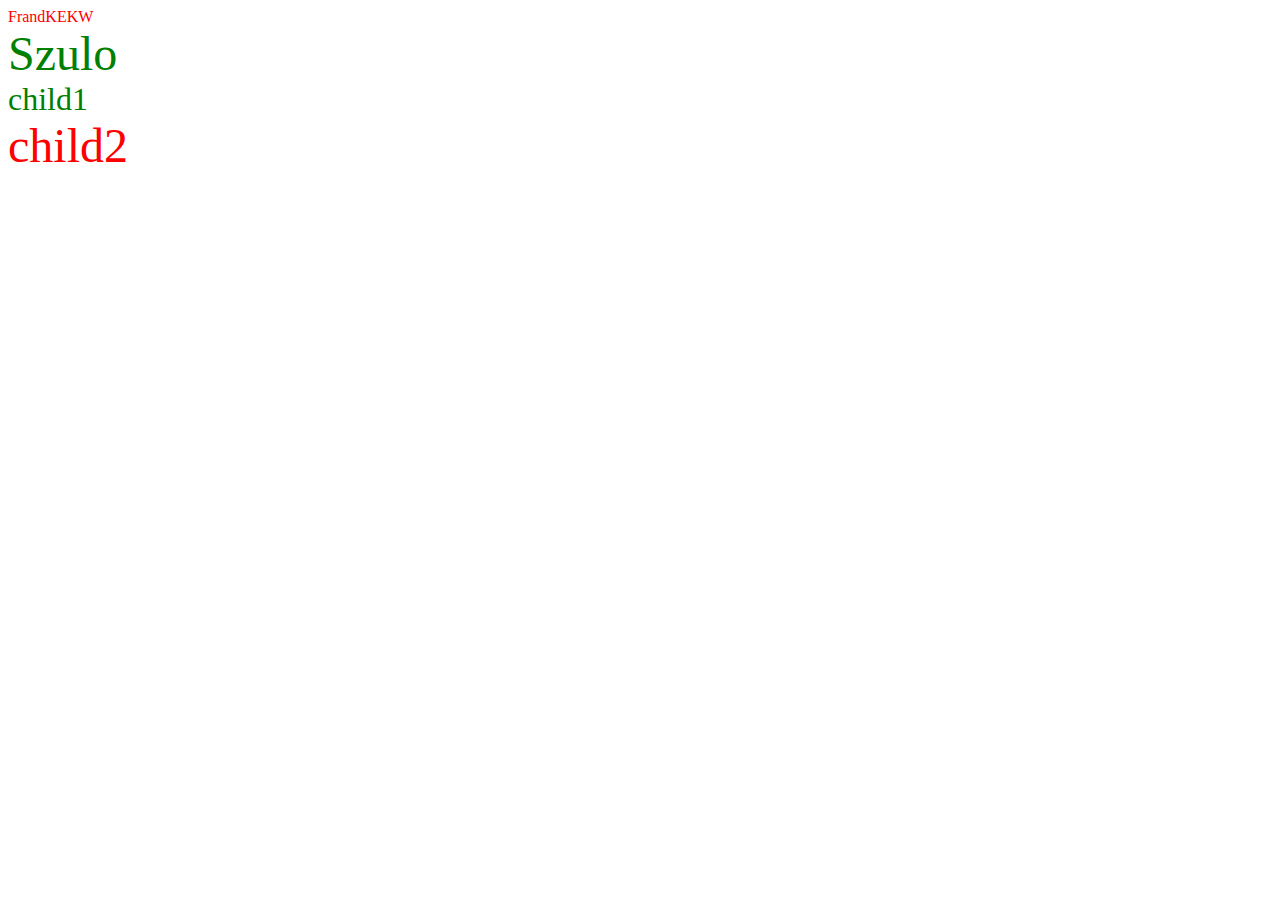
<file: teszt/index.html>
<!DOCTYPE html>
<html lang="en">
<head>
    <meta charset="UTF-8">
    <meta http-equiv="X-UA-Compatible" content="IE=edge">
    <meta name="viewport" content="width=device-width, initial-scale=1.0">
    <title>Teszt</title>
    <script src="teszt.js" defer></script>
</head>
<body>
   <div class="grandteszt">
       FrandKEKW
       <div class="szulo">
           Szulo
           <div class="child1">
            child1   
           </div>
           <div class="child2">
child2
<h4></h4>
           </div>
       </div>
     
   </div>
</body>
</html>
</file>
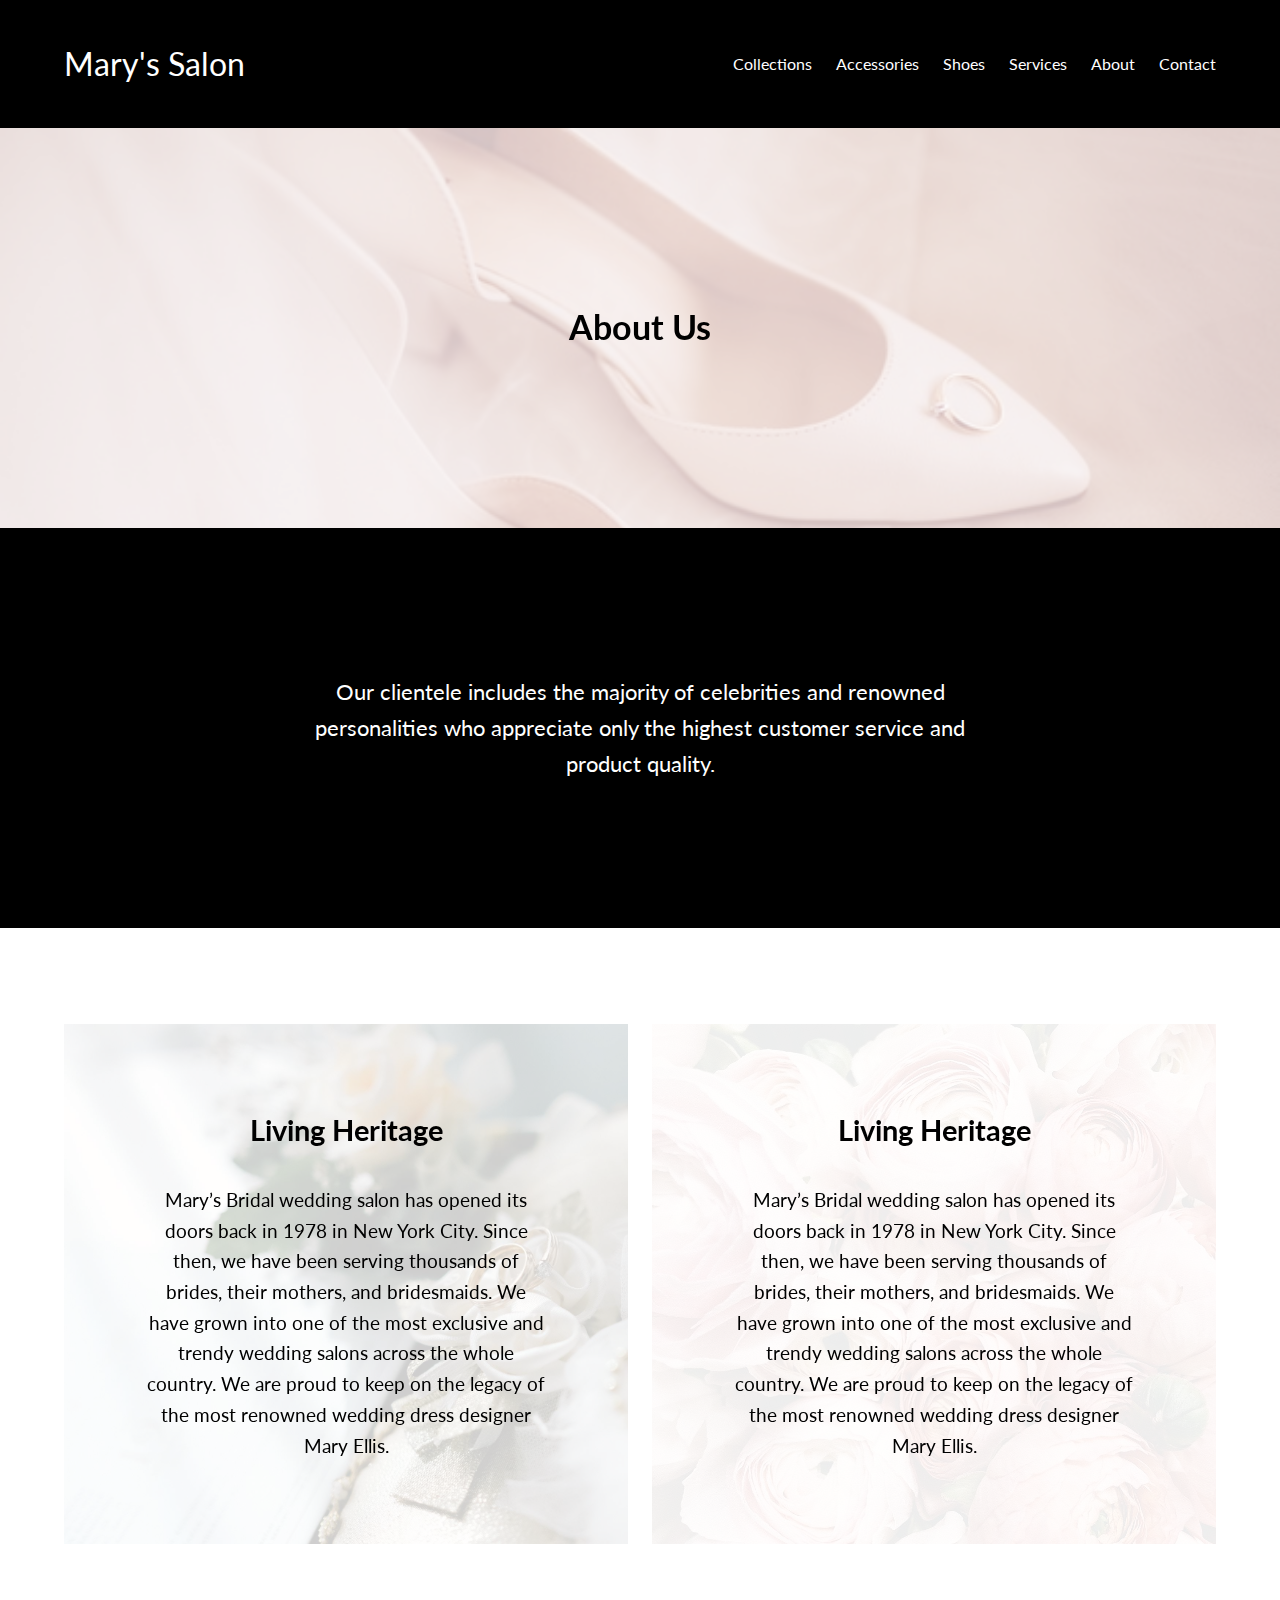
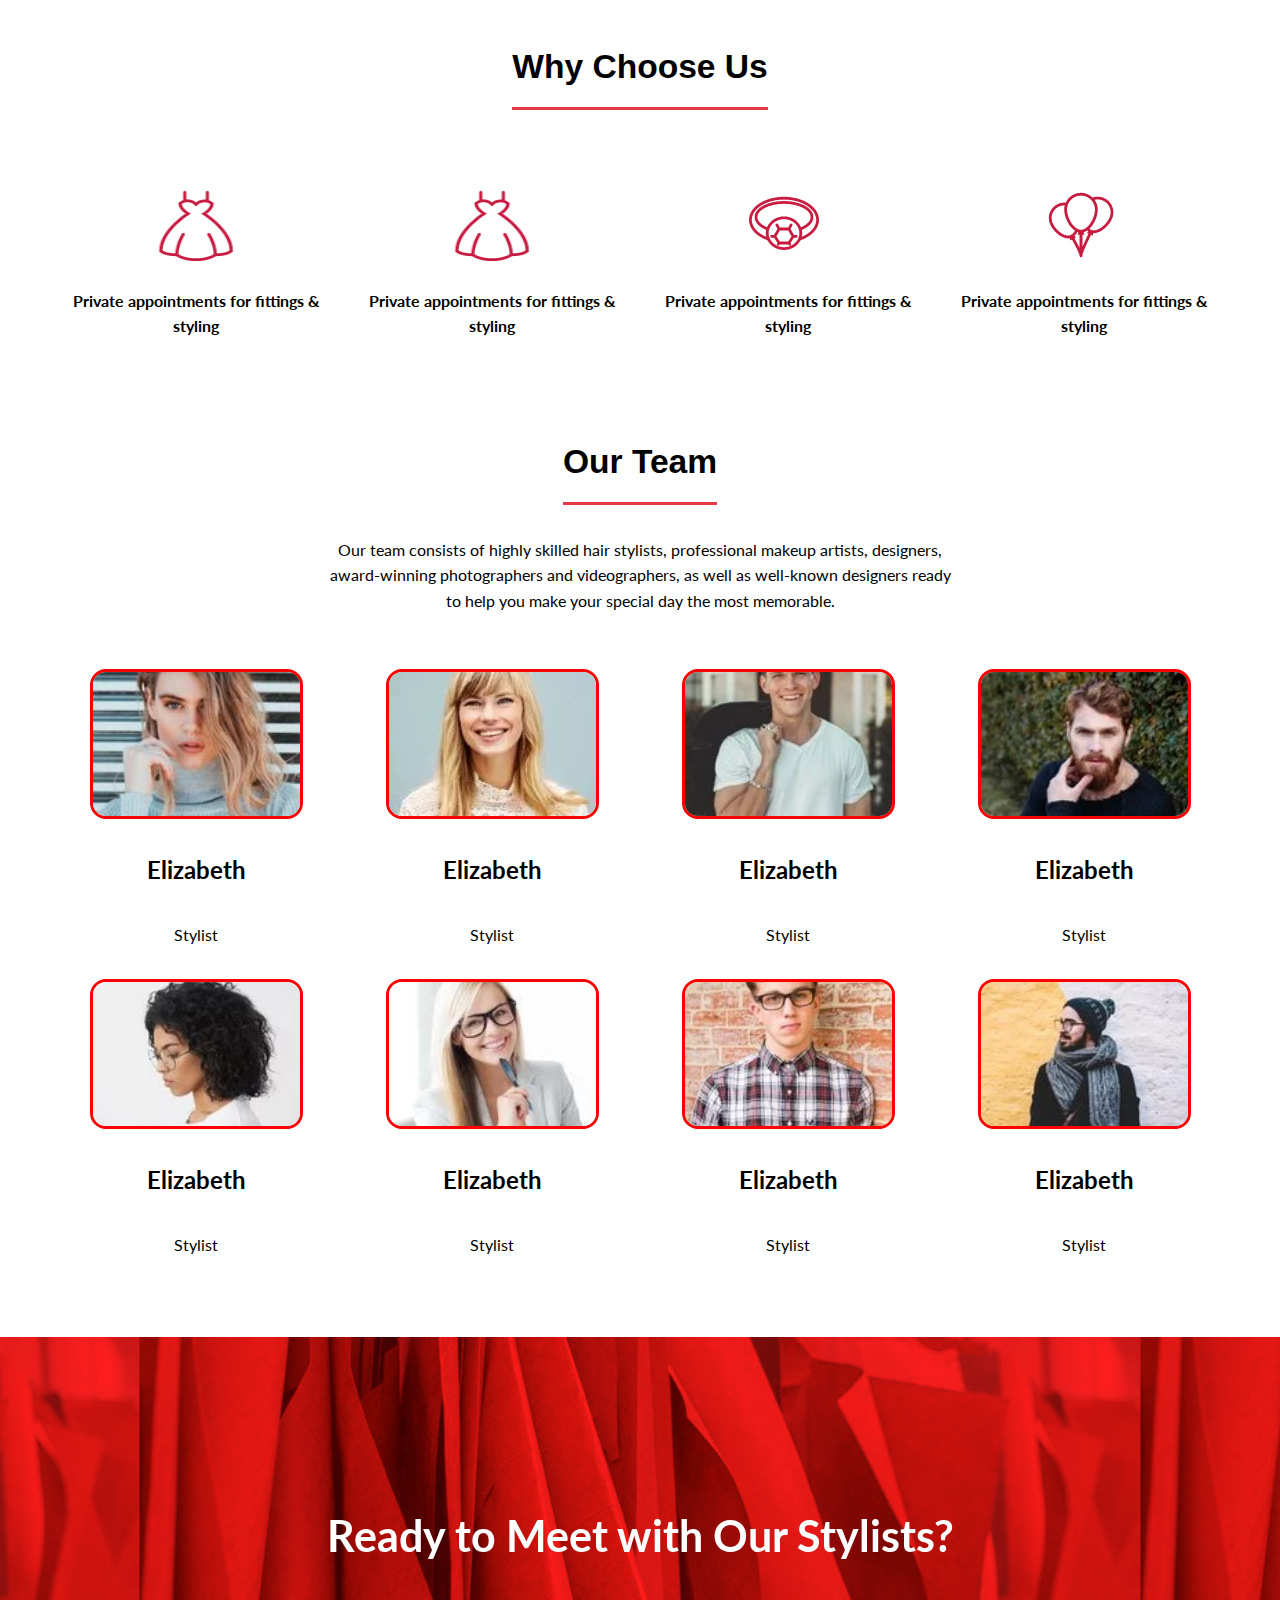
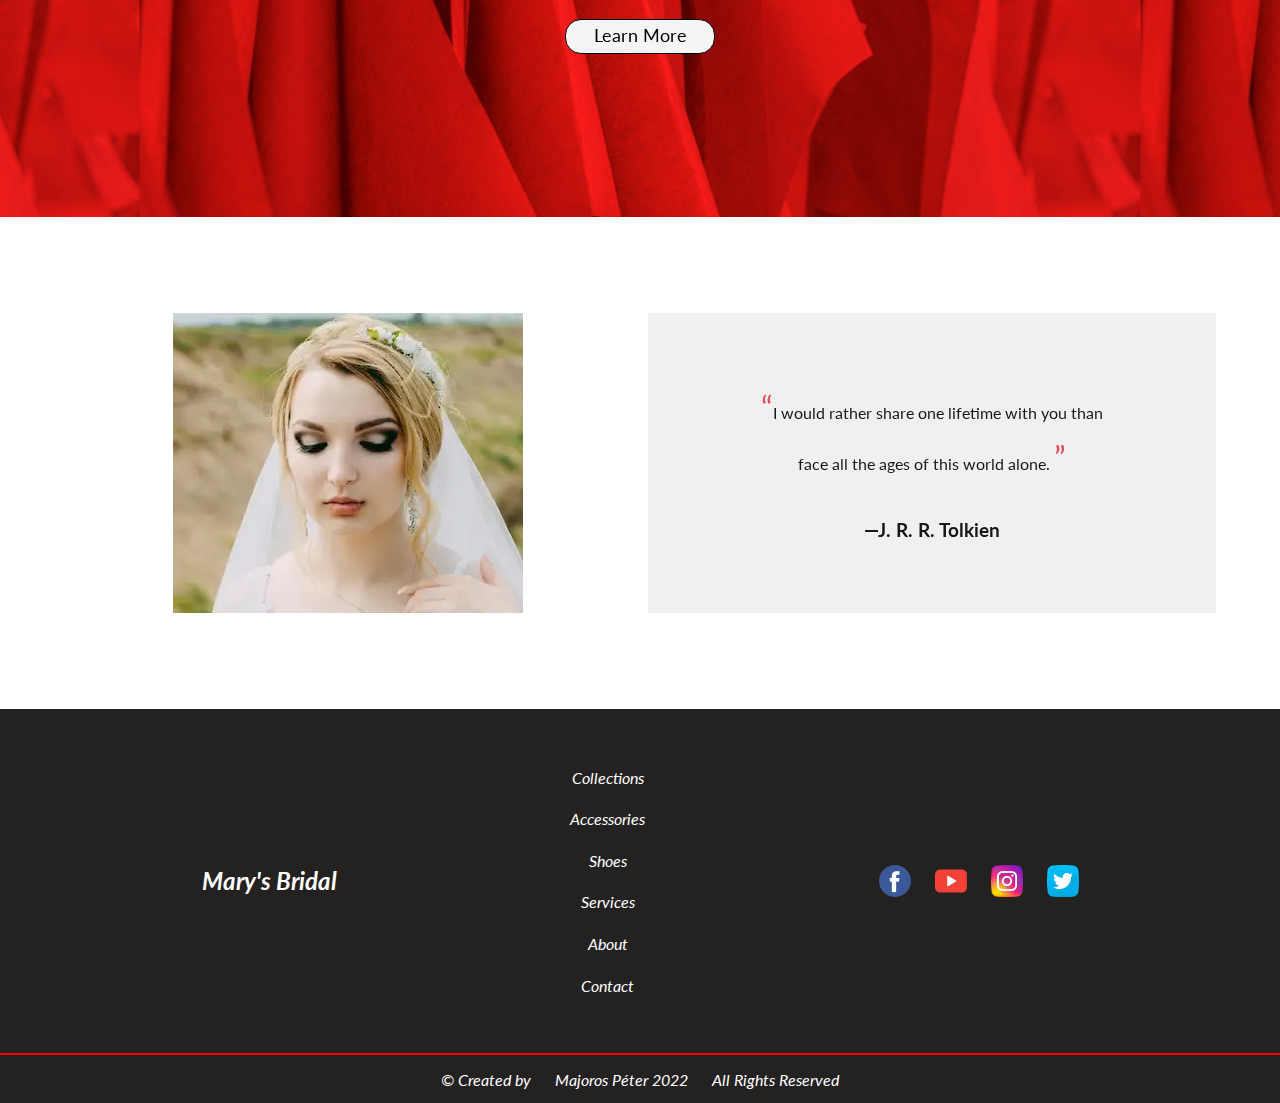
<file: about.html>
<!DOCTYPE html>
<html lang="en">
<head>
    <meta charset="UTF-8">
    <meta http-equiv="X-UA-Compatible" content="IE=edge">
    <meta name="viewport" content="width=device-width, initial-scale=1.0">
    <meta name="description" content="Mary's wedding salon with collections,brides,maids,dresses">
    <meta name="keywords" content="Collections,brides,maids,dress,services">
    <title>Mary's About</title>
    <link rel="stylesheet" href="style.css">
    <link rel="stylesheet" href="about.css">
    <link rel="preconnect" href="https://fonts.googleapis.com">
    <link rel="preload" as="image" href="images/aboutwedding.jpg">
    <link rel="preload" href="https://fonts.googleapis.com/css2?family=Lato&display=swap" as="style">
    <script src="teszt.js" defer></script>
<link href="https://fonts.googleapis.com/css2?family=Lato&display=swap" rel="stylesheet">
</head>
<body>
    <section id="header">
        <div class="container">
    <div class="header2">
        <p>Mary's Salon</p>
        <nav class="navbar">
            <div>
        <ul>
            <li><a href="index.html">Collections</a></li>
            <li><a href="accessories.html">Accessories</a></li>
            <li><a href="shoes.html">Shoes</a></li>
            <li><a href="services.html">Services</a></li>
            <li><a href="about.html">About</a></li>
            <li><a href="contacts.html">Contact</a></li>
    </ul>
</div>
</nav>
<div class="hamburger">
<a href="#"><img src="images/list.png" class="hamburger2" alt="Hamburger menu for small screens"></a>
</div>
</div>
    </div>
</section>
<section id="about">
    <div class="abouttext">
        <h2>About Us</h2>
    </div>
</section>
<section id="aboutwel">
    <div class="aboutwelcontent">
        <p>Our clientele includes the majority of celebrities and renowned personalities who appreciate only the highest customer service and product quality.</p>
    </div>
</section>
<section id="heritage" class="gap">
    <div class="container">
    <div class="heritages gap">
        <div class="heritage1">
            <div class="heritage1content">
<h2>Living Heritage</h2>
<p>Mary’s Bridal wedding salon has opened its doors back in 1978 in New York City. Since then, we have been serving thousands of brides, their mothers, and bridesmaids. We have grown into one of the most exclusive and trendy wedding salons across the whole country. We are proud to keep on the legacy of the most renowned wedding dress designer Mary Ellis.</p>
</div> 
</div>
        <div class="heritage2">
            <div class="heritage2content">
<h2>Living Heritage</h2>
<p>Mary’s Bridal wedding salon has opened its doors back in 1978 in New York City. Since then, we have been serving thousands of brides, their mothers, and bridesmaids. We have grown into one of the most exclusive and trendy wedding salons across the whole country. We are proud to keep on the legacy of the most renowned wedding dress designer Mary Ellis.</p>
</div> 
</div>
</div>
    </div>
</section>
<section id="choose" class="gap">
    <div class="container">
    <h1 class="afterteszt">Why Choose Us</h1>
   
    <div class="chooses gap2">
        <div class="choose">
            <div style="display:flex;justify-content: center;">
            <img src="images/choose1.png" alt="">
        </div>
            <p>Private appointments for fittings & styling
            </p>
               </div>
        <div class="choose">
            <div style="display:flex;justify-content: center;">
            <img src="images/choose2.png" alt="">
        </div>
            <p>Private appointments for fittings & styling
            </p>
               </div>
        <div class="choose">
            <div style="display:flex;justify-content: center;">
            <img src="images/choose3.png" alt="">
        </div>
            <p>Private appointments for fittings & styling
            </p>
               </div>
        <div class="choose">
            <div style="display:flex;justify-content:center;">
            <img src="images/choose4.png" alt="">
        </div>
            <p>Private appointments for fittings & styling
            </p>
        </div>
        </div>
    </div>
</section>
<section id="team">
    <div class="flex">
    <h1 class="afterteszt gap">Our Team</h1>
    <p style="max-width:70ch;text-align: center;">Our team consists of highly skilled hair stylists, professional makeup artists, designers, award-winning photographers and videographers, as well as well-known designers ready to help you make your special day the most memorable.</p>
</div>
</section>
<div class="container">
<div class="teams gap2">
    <div class="team">
        <div style="display: flex;justify-content: center;">
        <img src="images/team1.jpg" alt="">
    </div>
       <h2>Elizabeth</h2>
       <p>Stylist</p>
    </div>
    <div class="team">
        <div style="display: flex;justify-content: center;">
        <img src="images/team2.jpg" alt="">
    </div>
        <h2>Elizabeth</h2>
       <p>Stylist</p>
    </div>
    <div class="team">
        <div style="display: flex;justify-content: center;">
        <img src="images/team3.jpg" alt="">
    </div>
        <h2>Elizabeth</h2>
       <p>Stylist</p>
    </div>
    <div class="team">
        <div style="display: flex;justify-content: center;">
        <img src="images/team4.jpg" alt="">
    </div>
        <h2>Elizabeth</h2>
       <p>Stylist</p>
    </div>
    <div class="team">
        <div style="display: flex;justify-content: center;">
             <img src="images/team5.jpg" alt="">
    </div>
        <h2>Elizabeth</h2>
       <p>Stylist</p>
    </div>
    <div class="team">
        <div style="display: flex;justify-content: center;">
        <img src="images/team6.jpg" alt="">
    </div>
        <h2>Elizabeth</h2>
       <p>Stylist</p>
    </div>
    <div class="team">
        <div style="display: flex;justify-content: center;">
        <img src="images/team7.jpg" alt="">
    </div>
        <h2>Elizabeth</h2>
       <p>Stylist</p>
    </div>
    <div class="team">
        <div style="display: flex;justify-content: center;">
        <img src="images/team8.jpg" alt="">
    </div>
        <h2>Elizabeth</h2>
       <p>Stylist</p>
    </div>
</div>
</div>
<section id="stylist">
    <div class="intro">
     <h2>Ready to Meet with Our Stylists?</h2>
     <button style="width:150px;height:35px;border:1px black solid;border-radius:1rem;background-color: whitesmoke;">Learn More</button>
    </div>
</section>
<section id="quote" class="gap">
    <div class="container">
    <div class="quotes">
        <div class="quotesimg">
            <picture>
                <source srcset="images/aboutbrides.webp">
                <img src="images/aboutbrides.jpg"  loading="lazy" alt="About the bride image">
             </picture>
                      </div>
        <div class="quotescontent">
             <p class="afterquote">I would rather share one lifetime with you than face all the ages of this world alone.
            </p>
           <h3>—J. R. R. Tolkien</h3>
        </div>
    </div>
</div>
<section class="footer gap">
    <div class="footers">
        <div class="footername" class="gap">
            <h2>Mary's Bridal</h2>
        </div>
                <div class="footnav">
            <ul>
                <li><a href="index.html">Collections</a></li>
                <li><a href="accessories.html">Accessories</a></li>
                <li><a href="shoes.html">Shoes</a></li>
                <li><a href="services.html">Services</a></li>
                <li><a href="about.html">About</a></li>
                <li><a href="contacts.html">Contact</a></li>
        </ul>
        </div>
        <div class="footsocial">
            <img src="images/facebook.png" alt="">
            <img src="images/youtube.png" alt="">
            <img src="images/instagram.png" alt="">
            <img src="images/twitter.png" alt="">
        </div>
           </div>
    <hr class="hr">
    <div class="copy" class="">
        <div>
        <p>&copy; Created by
             </p>
            </div>
            <div>
            <p> Majoros Péter 2022  </p>
        </div>
            <p>All Rights Reserved</p>
             </div>
    </section>
</body>
</html>
</file>
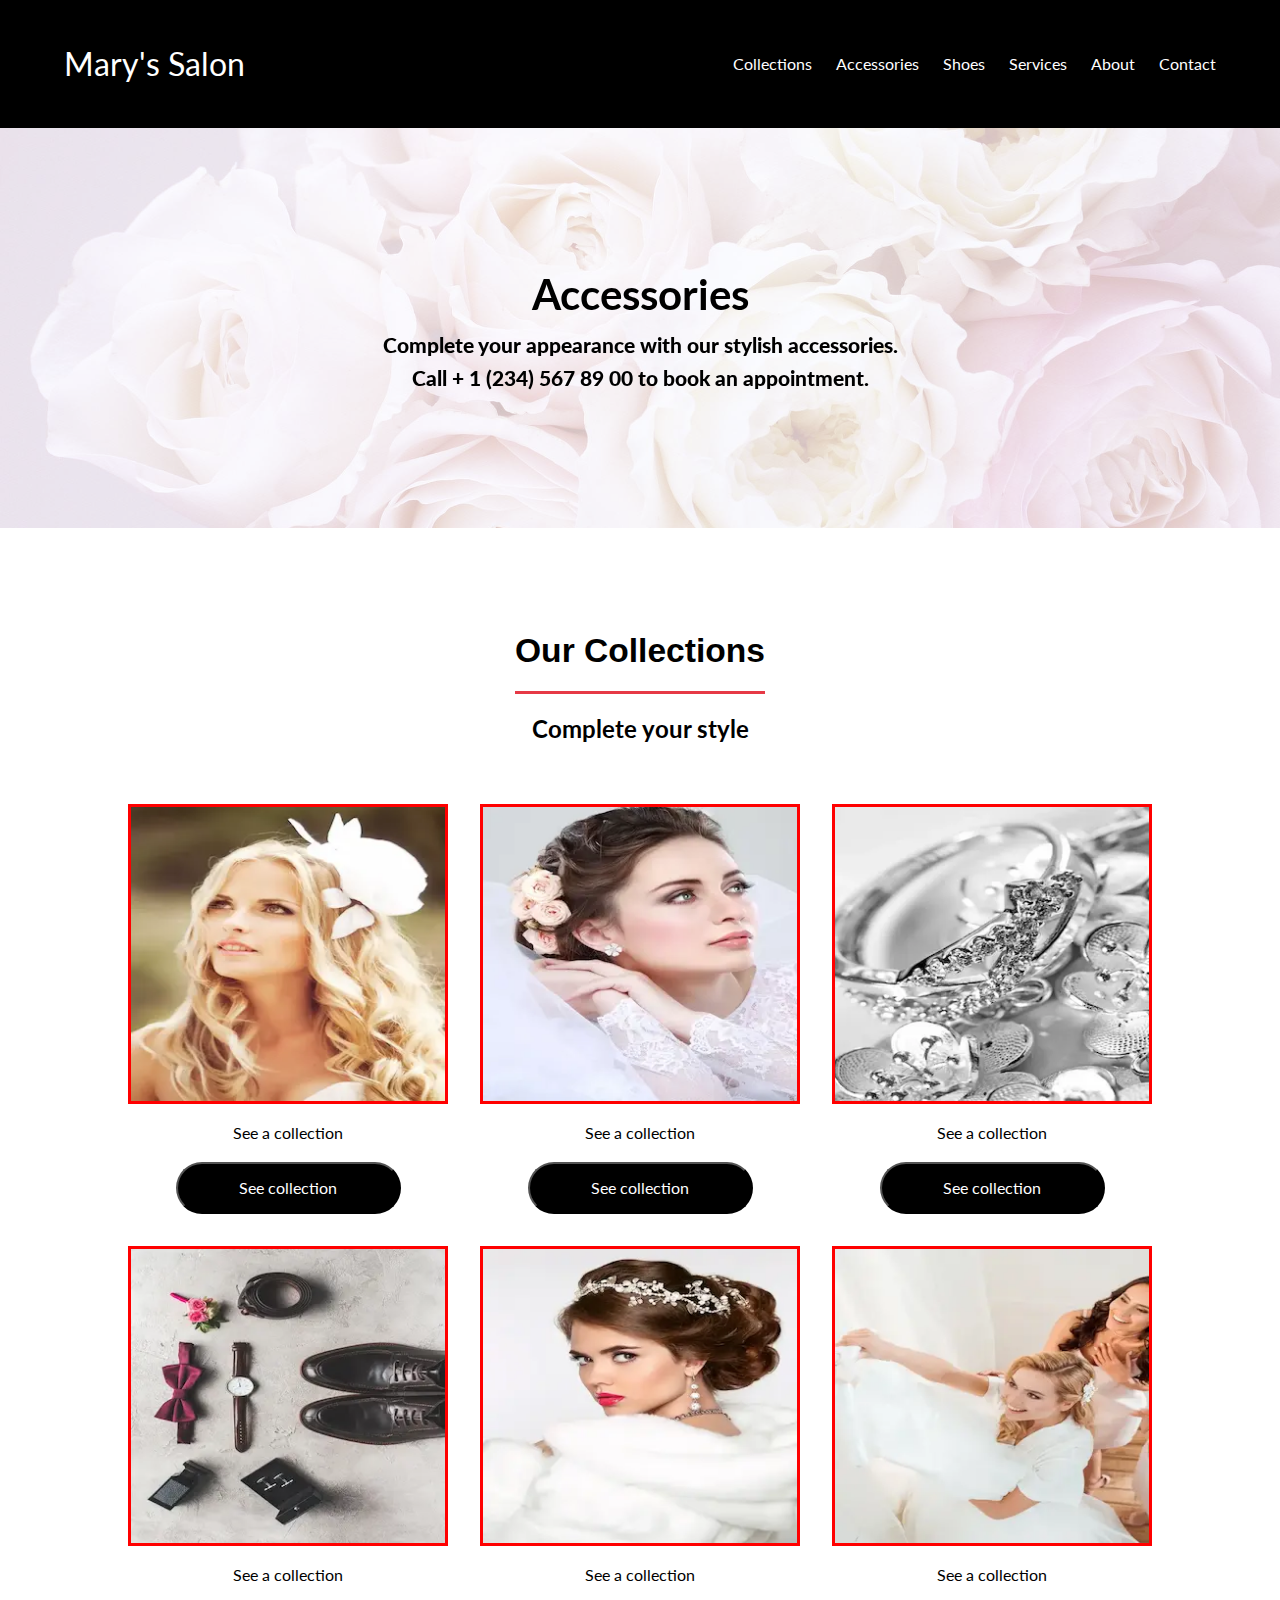
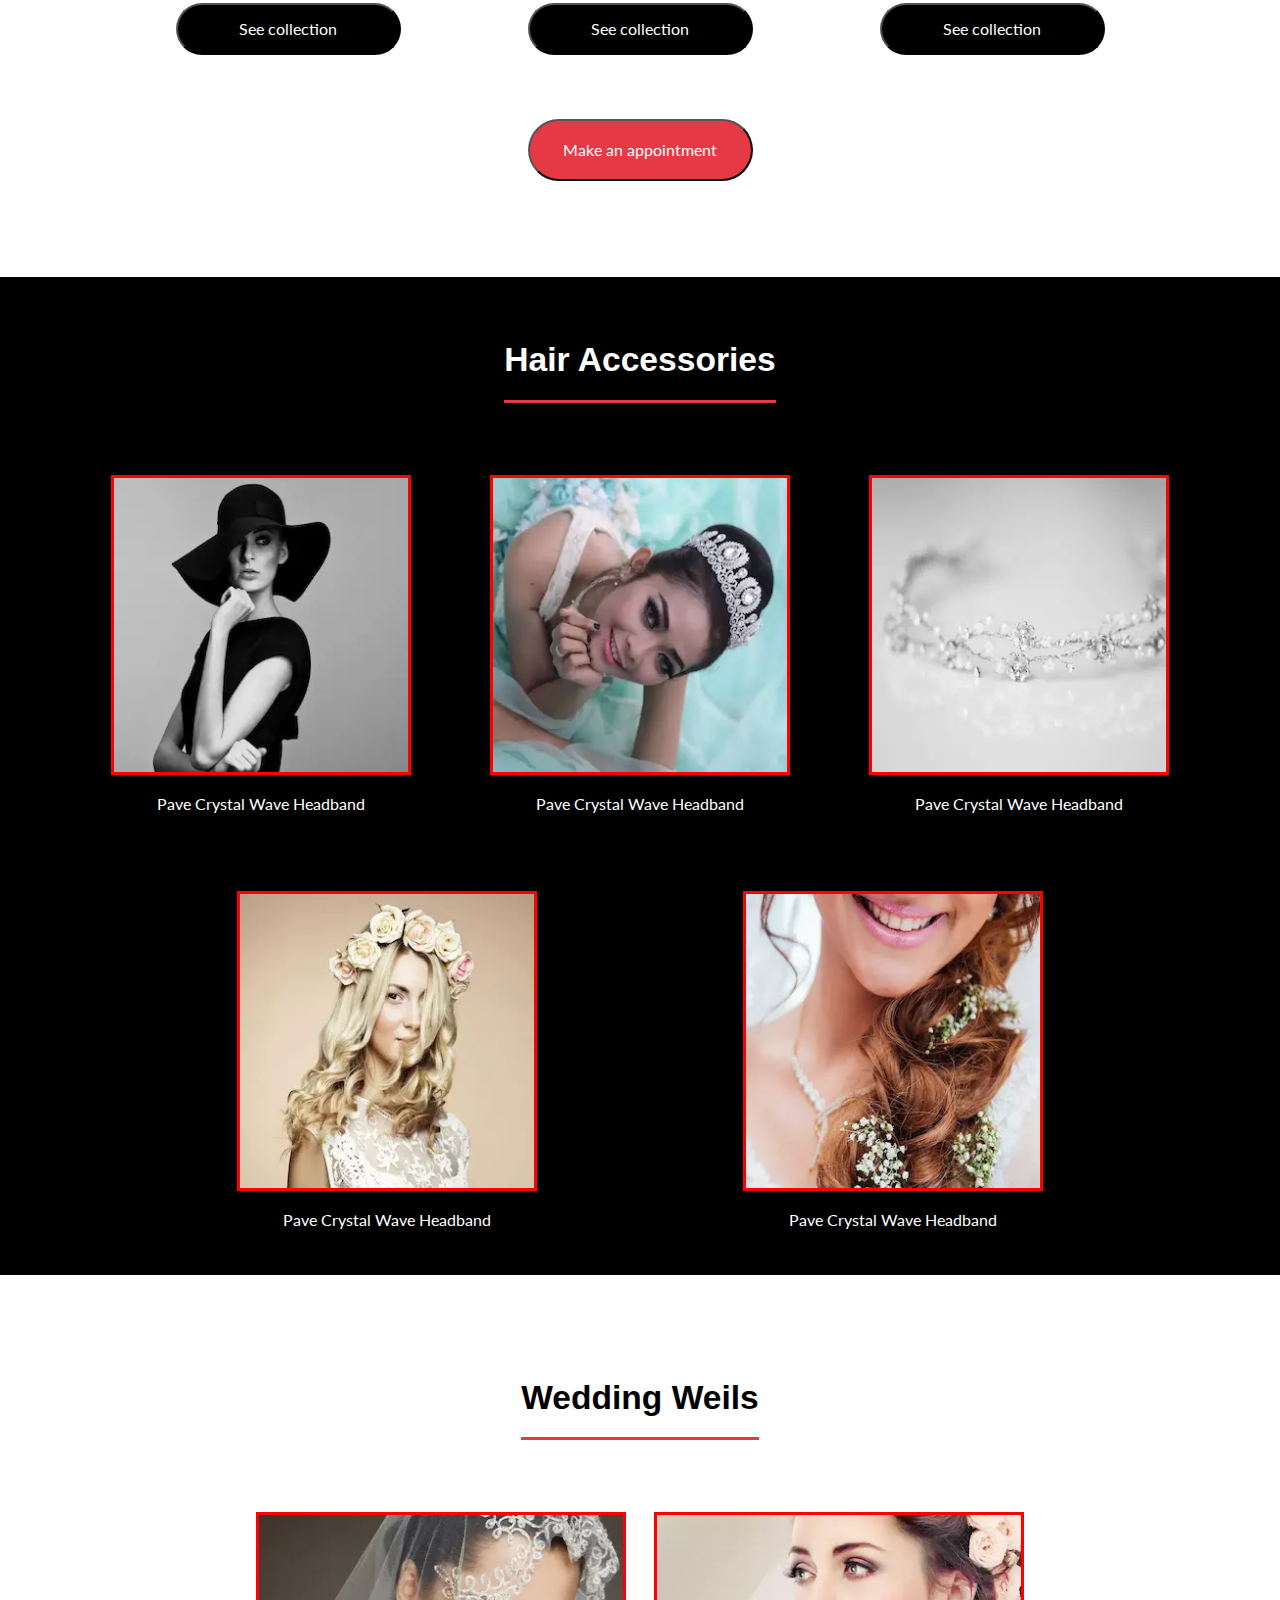
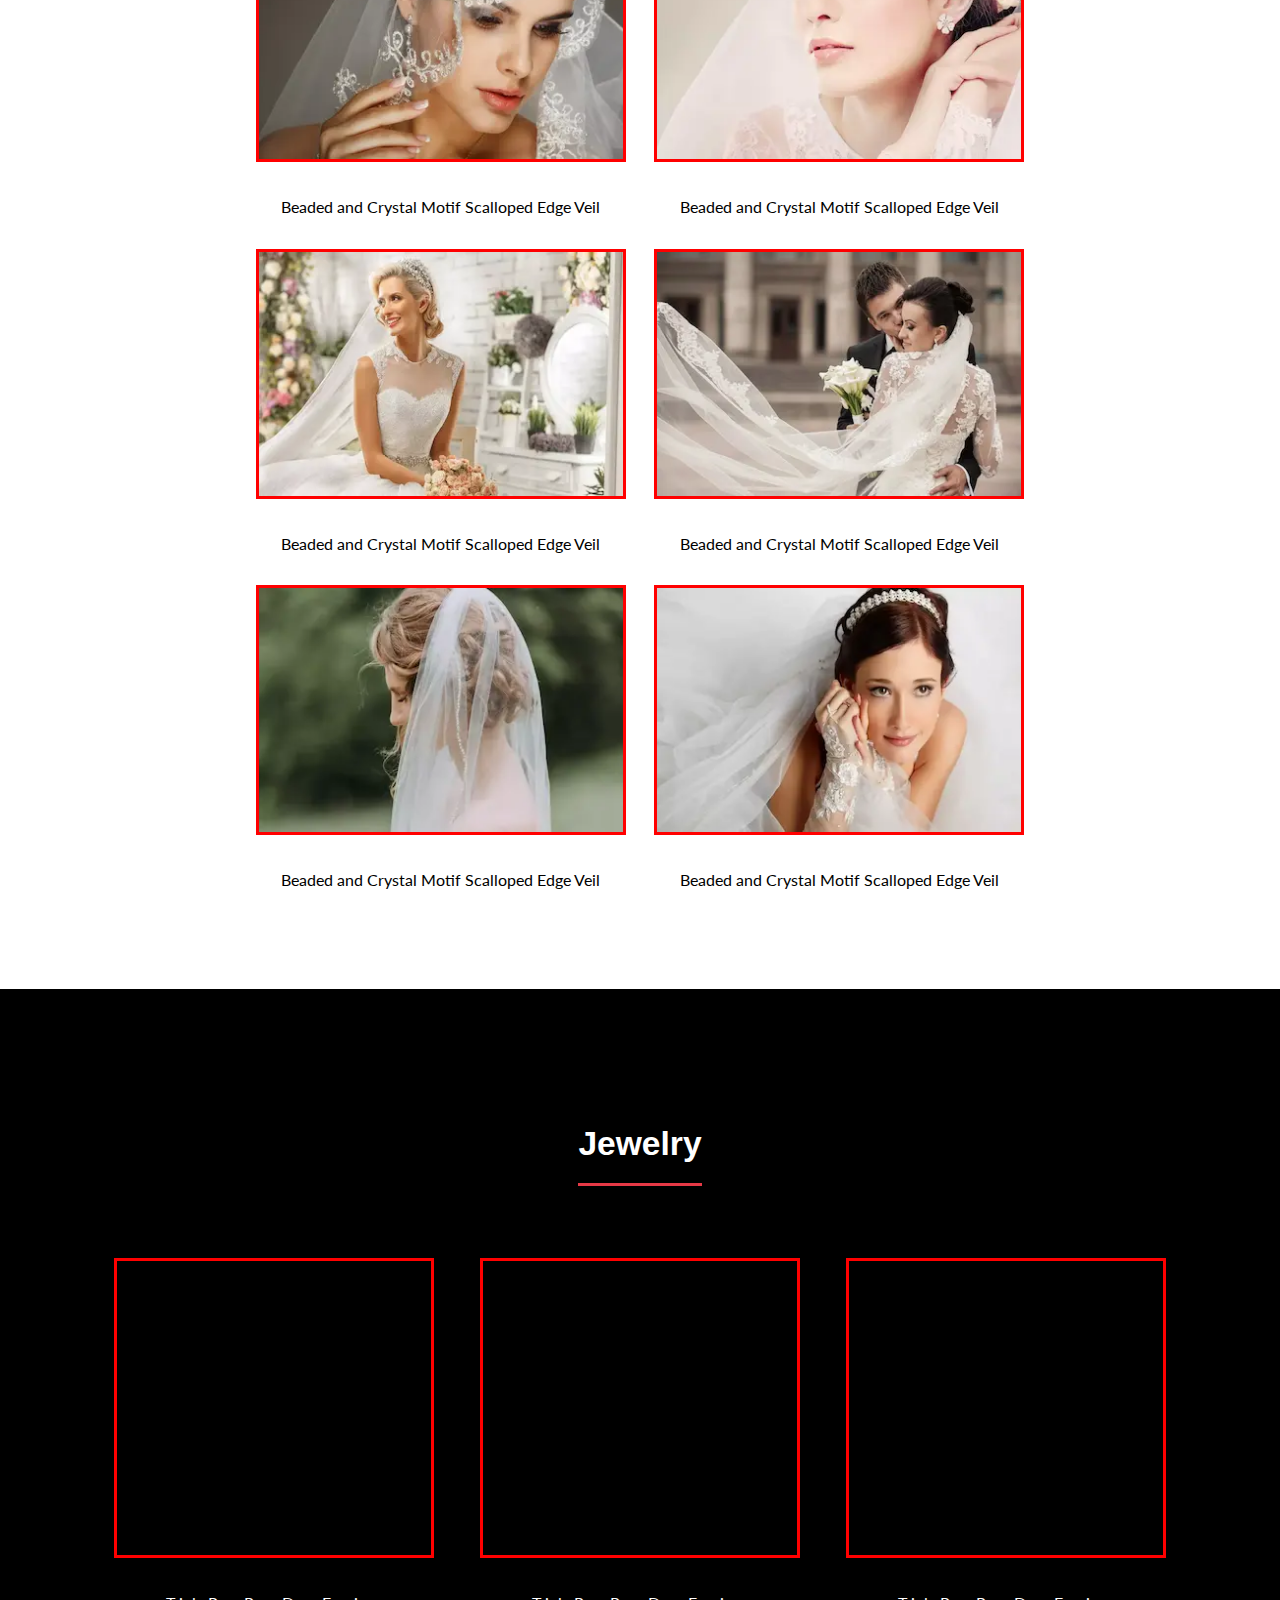
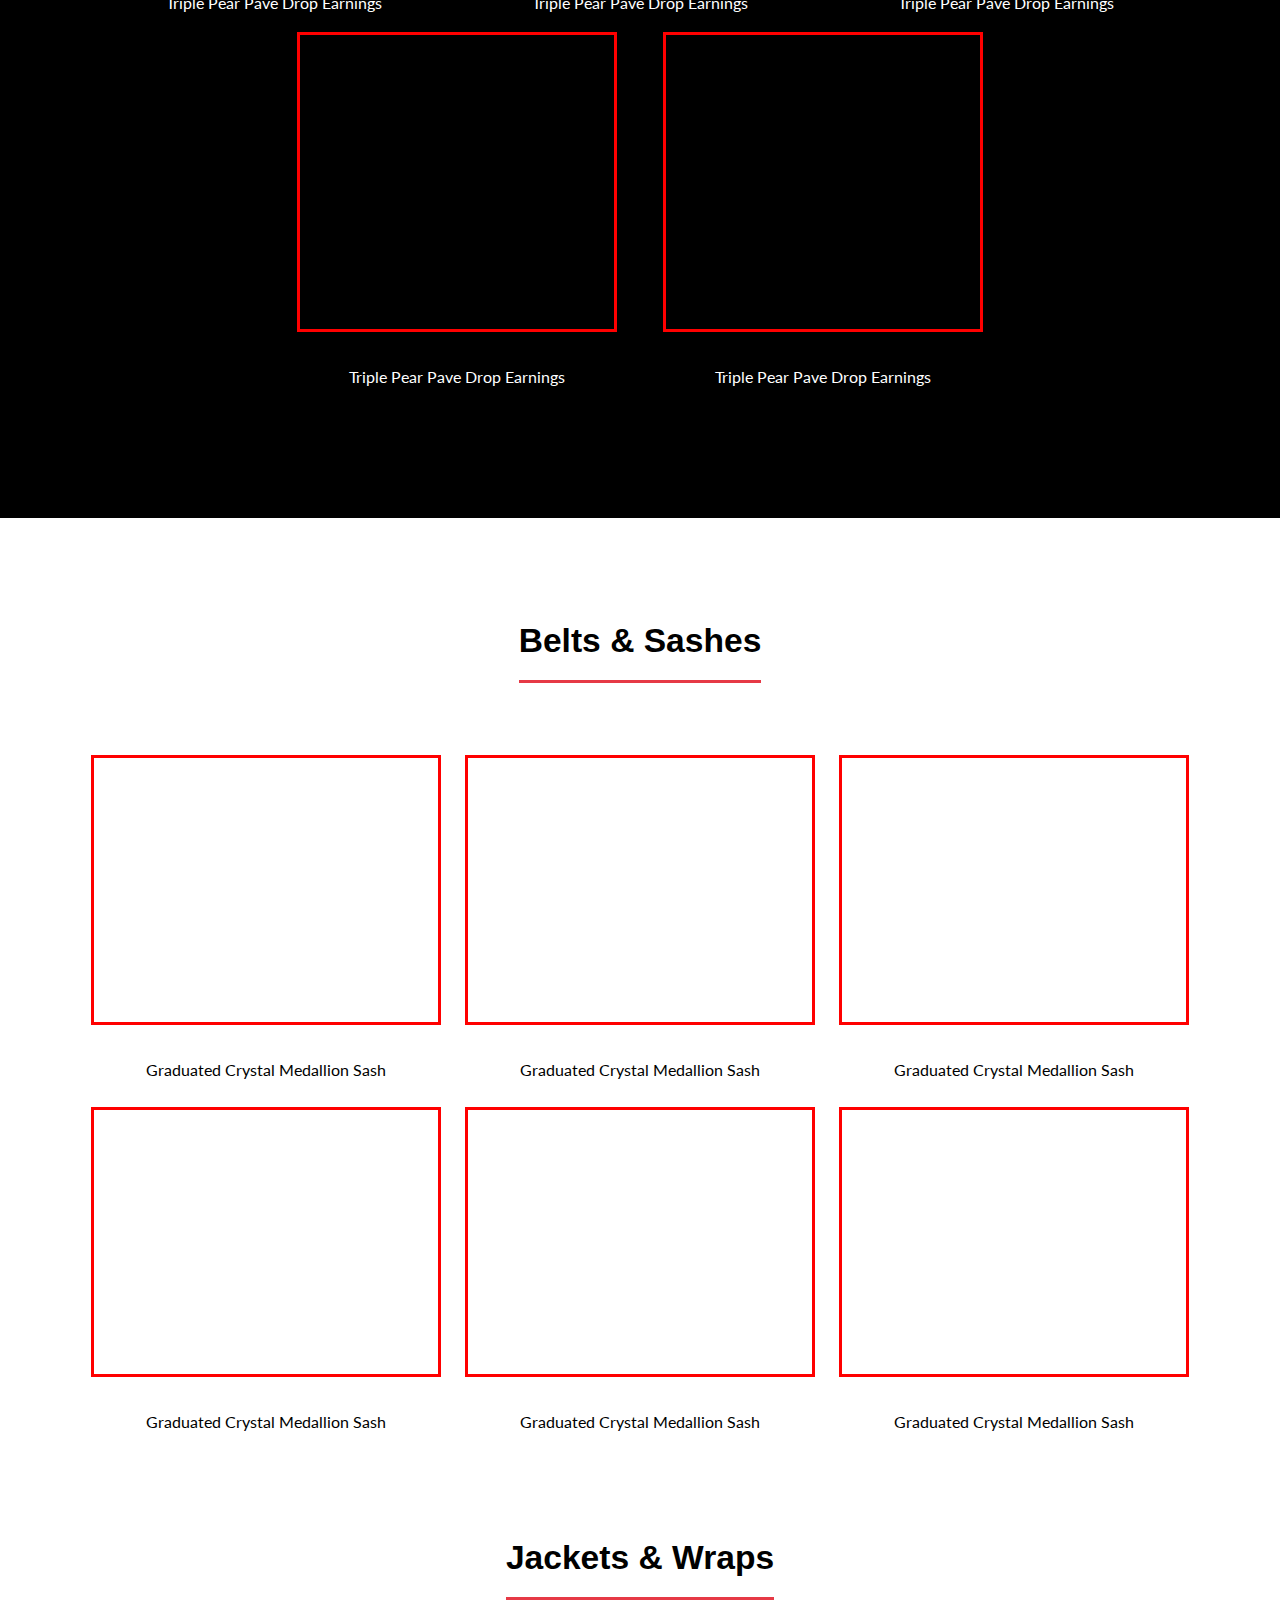
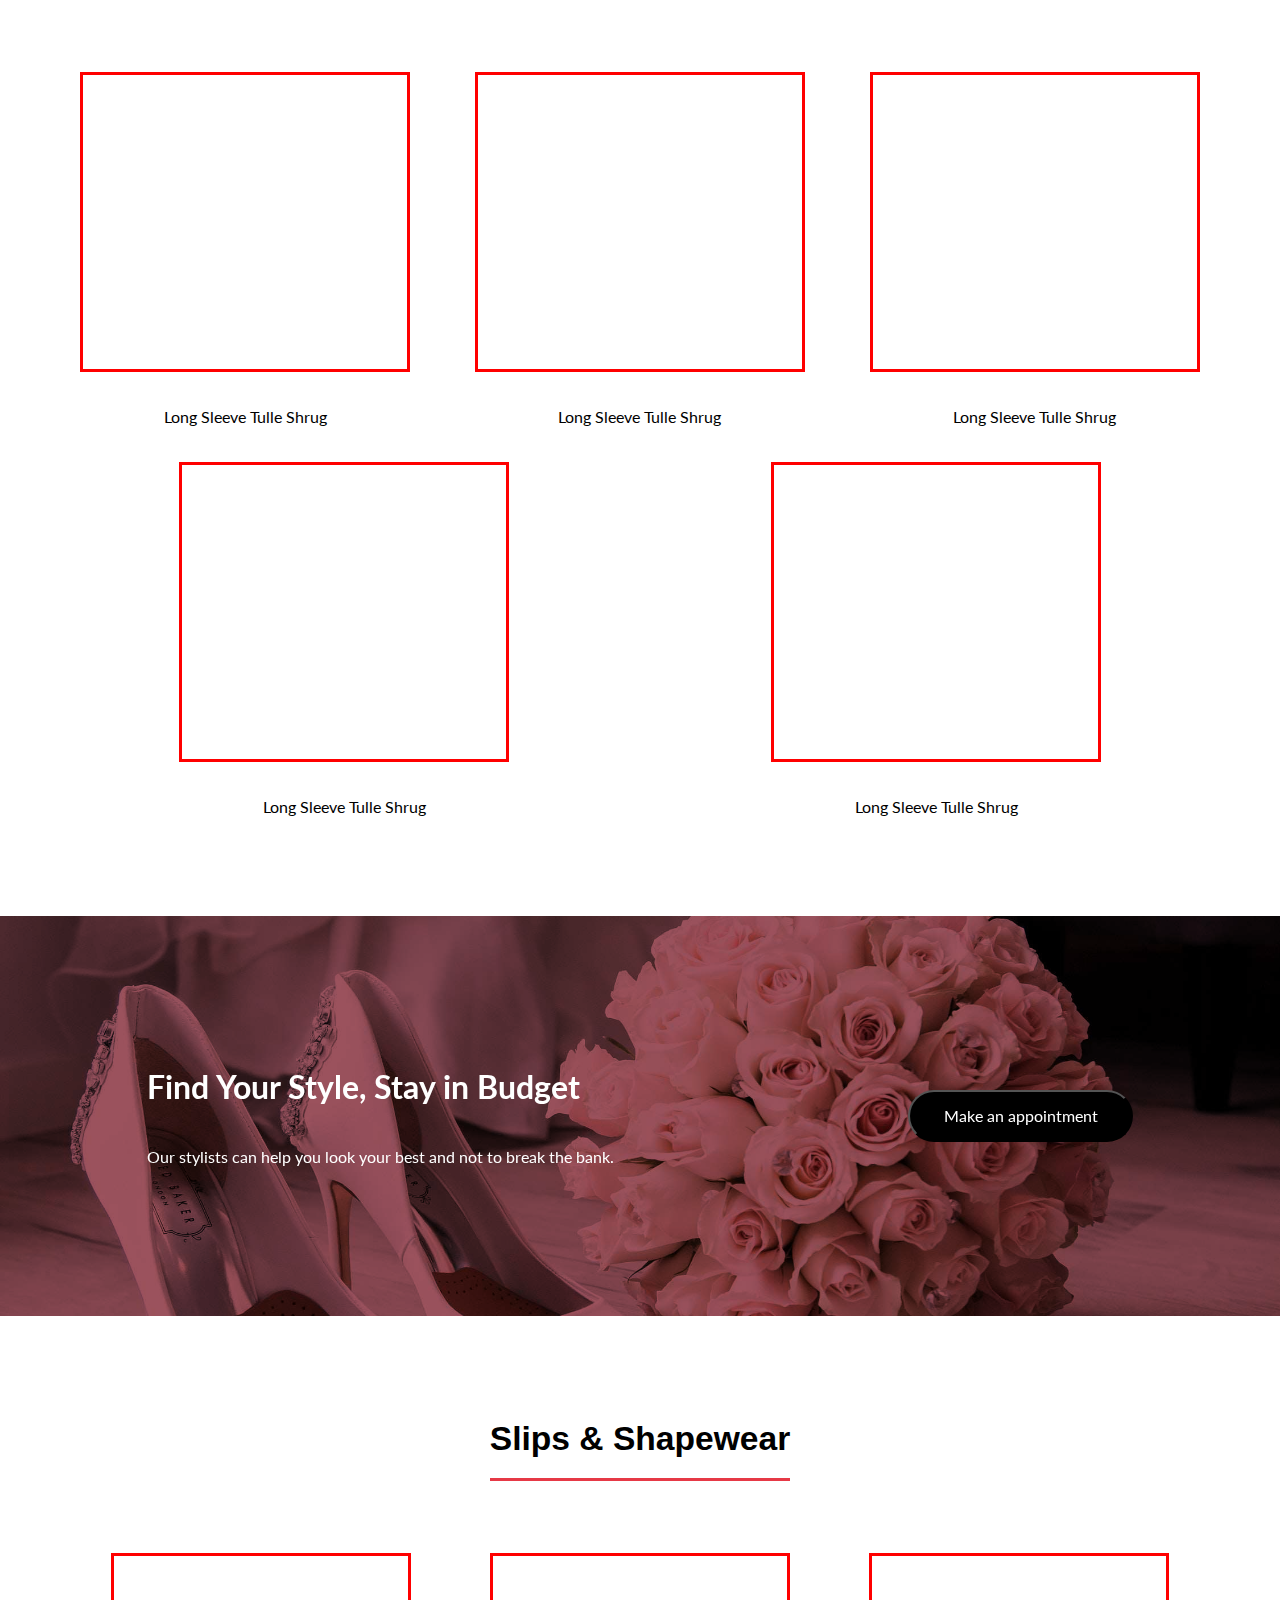
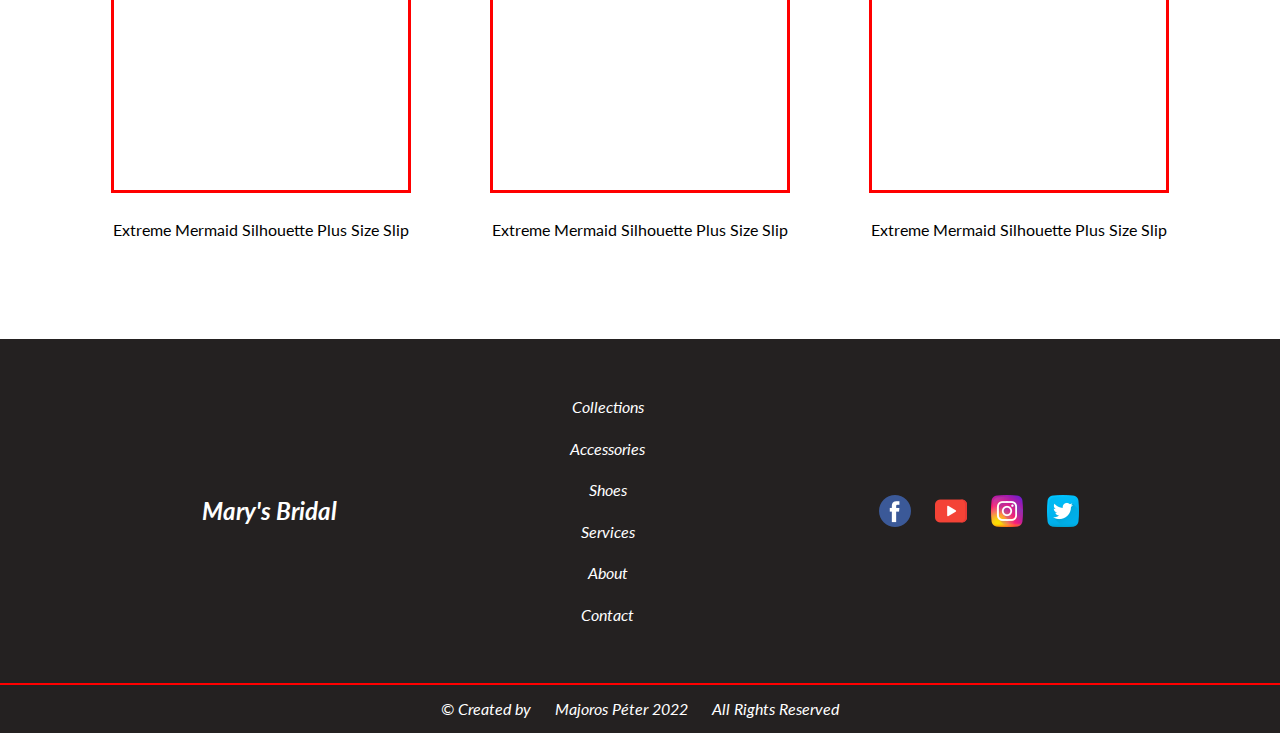
<file: accessories.html>
<!DOCTYPE html>
<html lang="en">
<head>
    <meta charset="UTF-8">
    <meta http-equiv="X-UA-Compatible" content="IE=edge">
    <meta name="viewport" content="width=device-width, initial-scale=1.0">
    <meta name="description" content="Mary's wedding collections accessories,jackets,slips,wedding">
    <meta name="keywords" content="Accessories,collections,jackets,slips,belts">
    <title>Mary's Accessories</title>
    <link rel="stylesheet" href="style.css">
    <link rel="stylesheet" href="accessories.css">
    <link rel="preconnect" href="https://fonts.googleapis.com">
    <link rel="preload" as="image" href="images/whiterose.jpg">
    <link rel="preload" href="https://fonts.googleapis.com/css2?family=Lato&display=swap" as="style">
    <script src="teszt.js" defer></script>
<link href="https://fonts.googleapis.com/css2?family=Lato&display=swap" rel="stylesheet">
</head>
<body>
    <section id="header">
        <div class="container">
    <div class="header2">
               <p>Mary's Salon</p>
        <nav class="navbar">
            <div>
        <ul>
            <li><a href="index.html">Collections</a></li>
            <li><a href="accessories.html">Accessories</a></li>
            <li><a href="shoes.html">Shoes</a></li>
            <li><a href="services.html">Services</a></li>
            <li><a href="about.html">About</a></li>
            <li><a href="contacts.html">Contact</a></li>
    </ul>
</div>
</nav>
<div class="hamburger">
<a href="#"><img src="images/list.png" class="hamburger2" alt="Hamburger menu for small screens"></a>
</div>
</div>
    </div>
</section>
<section id="accessories">
    <div class="accesstext">
       <h1>Accessories</h1>
    <p>Complete your appearance with our stylish accessories.</p>
    <p>Call + 1 (234) 567 89 00 to book an appointment.</p>
    </div>
</section>
<section id="acccollections" class="gap container">
    <h1 class="afterteszt" >Our Collections</h1>
        <h2>Complete your style</h2>
 <div class="accimages gap2">
     <div class="accimage">
        <picture>
        <source srcset="images/access1.webp">
        <img src="images/access1.jpg"  loading="lazy" alt="First access image">
     </picture>
            <p>See a collection</p>
         <button class="second-button">See collection</button>
     </div>
     <div class="accimage">
        <picture>
        <source srcset="images/access2.webp">
        <img src="images/access2.jpg"  loading="lazy" alt="Second access image">
     </picture>
            <p>See a collection</p>
         <button class="second-button">See collection</button>
     </div>
     <div class="accimage">
        <picture>
        <source srcset="images/access3.webp">
        <img src="images/access3.jpg"  loading="lazy" alt="Third access image">
     </picture>
            <p>See a collection</p>
         <button class="second-button">See collection</button>
     </div>
     <div class="accimage">
        <picture>
        <source srcset="images/access4.webp">
        <img src="images/access4.jpg"  loading="lazy" alt="Fourth access image">
     </picture>
            <p>See a collection</p>
         <button class="second-button">See collection</button>
     </div>
     <div class="accimage">
        <picture>
        <source srcset="images/access5.webp">
        <img src="images/access5.jpg"  loading="lazy" alt="Fifth access image">
     </picture>
            <p>See a collection</p>
         <button class="second-button">See collection</button>
     </div>
     <div class="accimage">
        <picture>
        <source srcset="images/access6.webp">
        <img src="images/access6.jpg"  loading="lazy" alt="Sixth access image">
     </picture>
            <p>See a collection</p>
         <button class="second-button">See collection</button>
     </div>
        </div>
    <div style="margin-top:4rem;text-align: center;">
        <button class="first-button">Make an appointment</button>
       </div>
 </section>
 <section id="hair" class="gap">
   <h1 class="afterteszt gap2">Hair Accessories</h1>
<div class="hairimages container gap2">
    <div class="hairimg">
        <picture>
            <source srcset="images/hair1.webp">
            <img src="images/hair1.jpg"  loading="lazy" alt="First hair image">
         </picture>
               <p>Pave Crystal Wave Headband</p>
    </div>
    <div class="hairimg">
        <picture>
            <source srcset="images/hair2.webp">
            <img src="images/hair2.jpg"  loading="lazy" alt="Second hair image">
         </picture>
        <p>Pave Crystal Wave Headband</p>
    </div>
        <div class="hairimg">
        <picture>
            <source srcset="images/hair3.webp">
            <img src="images/hair3.jpg"  loading="lazy" alt="Third hair image">
         </picture>
        <p>Pave Crystal Wave Headband</p>
    </div>
    <div class="hairimg">
        <picture>
            <source srcset="images/hair4.webp">
            <img src="images/hair4.jpg"  loading="lazy" alt="Fourth hair image">
         </picture>
        <p>Pave Crystal Wave Headband</p>
    </div>
    <div class="hairimg">
        <picture>
            <source srcset="images/hair5.webp">
            <img src="images/hair5.jpg"  loading="lazy" alt="Fifth hair image">
         </picture>
        <p>Pave Crystal Wave Headband</p>
    </div>
</div>
</section>
<div class="container">
<section id="veils" class="gap">
<h1 class="afterteszt">Wedding Weils</h1>
<div class="veilsimages gap2">
    <div class="veilimage">
        <picture>
            <source srcset="images/veils1.webp">
            <img src="images/veils1.jpg"  loading="lazy" alt="Veils  image">
         </picture>
        <p>Beaded and Crystal Motif Scalloped Edge Veil</p>
    </div>
    <div class="veilimage">
        <picture>
            <source srcset="images/veils2.webp">
            <img src="images/veils2.jpg"  loading="lazy" alt="Veils second image">
         </picture>
        <p>Beaded and Crystal Motif Scalloped Edge Veil</p>
    </div>
    <div class="veilimage">
        <picture>
            <source srcset="images/veils3.webp">
            <img src="images/veils3.jpg"  loading="lazy" alt="Veils third image">
         </picture>
        <p>Beaded and Crystal Motif Scalloped Edge Veil</p>
    </div>
    <div class="veilimage">
        <picture>
            <source srcset="images/veils4.webp">
            <img src="images/veils4.jpg"  loading="lazy" alt="Veils fourth image">
         </picture>
        <p>Beaded and Crystal Motif Scalloped Edge Veil</p>
    </div>
    <div class="veilimage">
        <picture>
            <source srcset="images/veils5.webp">
            <img src="images/veils5.jpg"  loading="lazy" alt="Veils fifth image">
         </picture>
        <p>Beaded and Crystal Motif Scalloped Edge Veil</p>
    </div>
    <div class="veilimage">
        <picture>
            <source srcset="images/veils6.webp">
            <img src="images/veils6.jpg"  loading="lazy" alt="Veils sixth image">
         </picture>
        <p>Beaded and Crystal Motif Scalloped Edge Veil</p>
    </div>
</div>
</section>
</div>
<section id="jewelry" class="gap">
    <h1 class="afterteszt" >Jewelry</h1>
<div class="jewelryimages gap2">
    <div class="jewelryimage">
        <picture>
            <source srcset="images/jewelry1.webp">
            <img src="images/jewelry.jpg"  loading="lazy" alt="Jewelry first image">
         </picture>
    <p>Triple Pear Pave Drop Earnings</p>
    </div>
    <div class="jewelryimage">
        <picture>
            <source srcset="images/jewelry2.webp">
            <img src="images/jewelry2.jpg"  loading="lazy" alt="Jewelry second image">
         </picture>
    <p>Triple Pear Pave Drop Earnings</p>
    </div>
    <div class="jewelryimage">
        <picture>
            <source srcset="images/jewelry3.webp">
            <img src="images/jewelry3.jpg"  loading="lazy" alt="Jewelry third image">
         </picture>
    <p>Triple Pear Pave Drop Earnings</p>
    </div>
    <div class="jewelryimage">
        <picture>
            <source srcset="images/jewelry4.webp">
            <img src="images/jewelry4.jpg"  loading="lazy" alt="Jewelry fourth image">
         </picture>
    <p>Triple Pear Pave Drop Earnings</p>
    </div>
    <div class="jewelryimage">
        <picture>
            <source srcset="images/jewelry5.webp">
            <img src="images/jewelry5.jpg"  loading="lazy" alt="Jewelry fifth image">
         </picture>
    <p>Triple Pear Pave Drop Earnings</p>
    </div>
   </div>
</section>
<section id="belts" class="gap">
<h1 class="afterteszt">Belts & Sashes</h1>
<div class="container">
<div class="beltsimages gap2">
    <div class="beltsimg">
        <picture>
            <source srcset="images/belts1.webp">
            <img src="images/belts1.jpg"  loading="lazy" alt="Belts first image">
         </picture>
    <p>Graduated Crystal Medallion Sash</p>
</div>
<div class="beltsimg">
    <picture>
        <source srcset="images/belts2.webp">
        <img src="images/belts2.jpg"  loading="lazy" alt="Belts second image">
     </picture>
    <p>Graduated Crystal Medallion Sash</p>
</div>
<div class="beltsimg">
    <picture>
        <source srcset="images/belts3.webp">
        <img src="images/belts3.jpg"  loading="lazy" alt="Belts third image">
     </picture>
    <p>Graduated Crystal Medallion Sash</p>
</div>
<div class="beltsimg">
    <picture>
        <source srcset="images/belts4.webp">
        <img src="images/belts4.jpg"  loading="lazy" alt="Belts fourth image">
     </picture>
    <p>Graduated Crystal Medallion Sash</p>
</div>
<div class="beltsimg">
    <picture>
        <source srcset="images/belts5.webp">
        <img src="images/belts5.jpg"  loading="lazy" alt="Belts fifth image">
     </picture>
    <p>Graduated Crystal Medallion Sash</p>
</div>
<div class="beltsimg">
    <picture>
        <source srcset="images/belts6.webp">
        <img src="images/belts6.jpg"  loading="lazy" alt="Belts sixth image">
     </picture>
    <p>Graduated Crystal Medallion Sash</p>
</div>
    </div>
</div>
</div>
</section>
<section id="jackets" class="gap">
    <h1 class="afterteszt"> Jackets & Wraps</h1>
    <div class="jacketimages gap2 container">
        <div class="jacketimage">
            <picture>
                <source srcset="images/jacket1.webp">
                <img src="images/jacket1.jpg"  loading="lazy" alt="Jackets first image">
             </picture>
            <p>Long Sleeve Tulle Shrug</p>
        </div>
        <div class="jacketimage">
            <picture>
                <source srcset="images/jacket2.webp">
                <img src="images/jacket2.jpg"  loading="lazy" alt="Jackets second image">
             </picture>
            <p>Long Sleeve Tulle Shrug</p>
        </div>
        <div class="jacketimage">
            <picture>
                <source srcset="images/jacket3.webp">
                <img src="images/jacket3.jpg"  loading="lazy" alt="Jackets third image">
             </picture>
            <p>Long Sleeve Tulle Shrug</p>
        </div>
        <div class="jacketimage">
            <picture>
                <source srcset="images/jacket4.webp">
                <img src="images/jacket4.jpg"  loading="lazy" alt="Jackets fourth image">
             </picture>
            <p>Long Sleeve Tulle Shrug</p>
        </div>
        <div class="jacketimage">
            <picture>
                <source srcset="images/jacket5.webp">
                <img src="images/jacket5.jpg"  loading="lazy" alt="Jackets fifth image">
             </picture>
            <p>Long Sleeve Tulle Shrug</p>
        </div>
           </div>
</section>
<section id="accwedding" class="gap">
    <div class="accweddinginfo-text">
      <div style="display:flex;flex-direction: column;gap:2rem;">
          <h1>Find Your Style, Stay in Budget</h1>
          <p>Our stylists can help you look your best and not to break 
            the bank.</p>
      </div>
      <div>
        <button class="second-button">Make an appointment</button>
      </div>
    </div>
</section>
<section id="slips" class="gap">
    <h1 class="afterteszt">Slips & Shapewear</h1>
    <div class="slipsimages gap2 container">
        <div class="slipsimage">
            <picture>
                <source srcset="images/slips1.webp">
                <img src="images/slips1.jpg"  loading="lazy" alt="Slips first image">
             </picture>
            <p>Extreme Mermaid Silhouette Plus Size Slip</p>
        </div>
        <div class="slipsimage">
            <picture>
                <source srcset="images/slips2.webp">
                <img src="images/slips2.jpg"  loading="lazy" alt="Slips second image">
             </picture>
            <p>Extreme Mermaid Silhouette Plus Size Slip</p>
        </div>
        <div class="slipsimage">
            <picture>
                <source srcset="images/slips3.webp">
                <img src="images/slips3.jpg"  loading="lazy" alt="Jackets third image">
             </picture>
            <p>Extreme Mermaid Silhouette Plus Size Slip</p>
        </div>
    </div>
</section>
<footer class="footer gap">
    <div class="footers">
        <div class="footername" class="gap">
            <h2>Mary's Bridal</h2>
        </div>
                <div class="footnav">
            <ul>
                <li><a href="index.html">Collections</a></li>
                <li><a href="accessories.html">Accessories</a></li>
                <li><a href="shoes.html">Shoes</a></li>
                <li><a href="services.html">Services</a></li>
                <li><a href="about.html">About</a></li>
                <li><a href="contacts.html">Contact</a></li>
        </ul>
        </div>
        <div class="footsocial">
            <img src="images/facebook.png" alt="">
            <img src="images/youtube.png" alt="">
            <img src="images/instagram.png" alt="">
            <img src="images/twitter.png" alt="">
        </div>
           </div>
    <hr class="hr">
    <div class="copy" class="">
        <div>
        <p>&copy; Created by
             </p>
            </div>
            <div>
            <p> Majoros Péter 2022  </p>
        </div>
            <p>All Rights Reserved</p>
             </div>
    </footer>
</body>
</html>
</file>
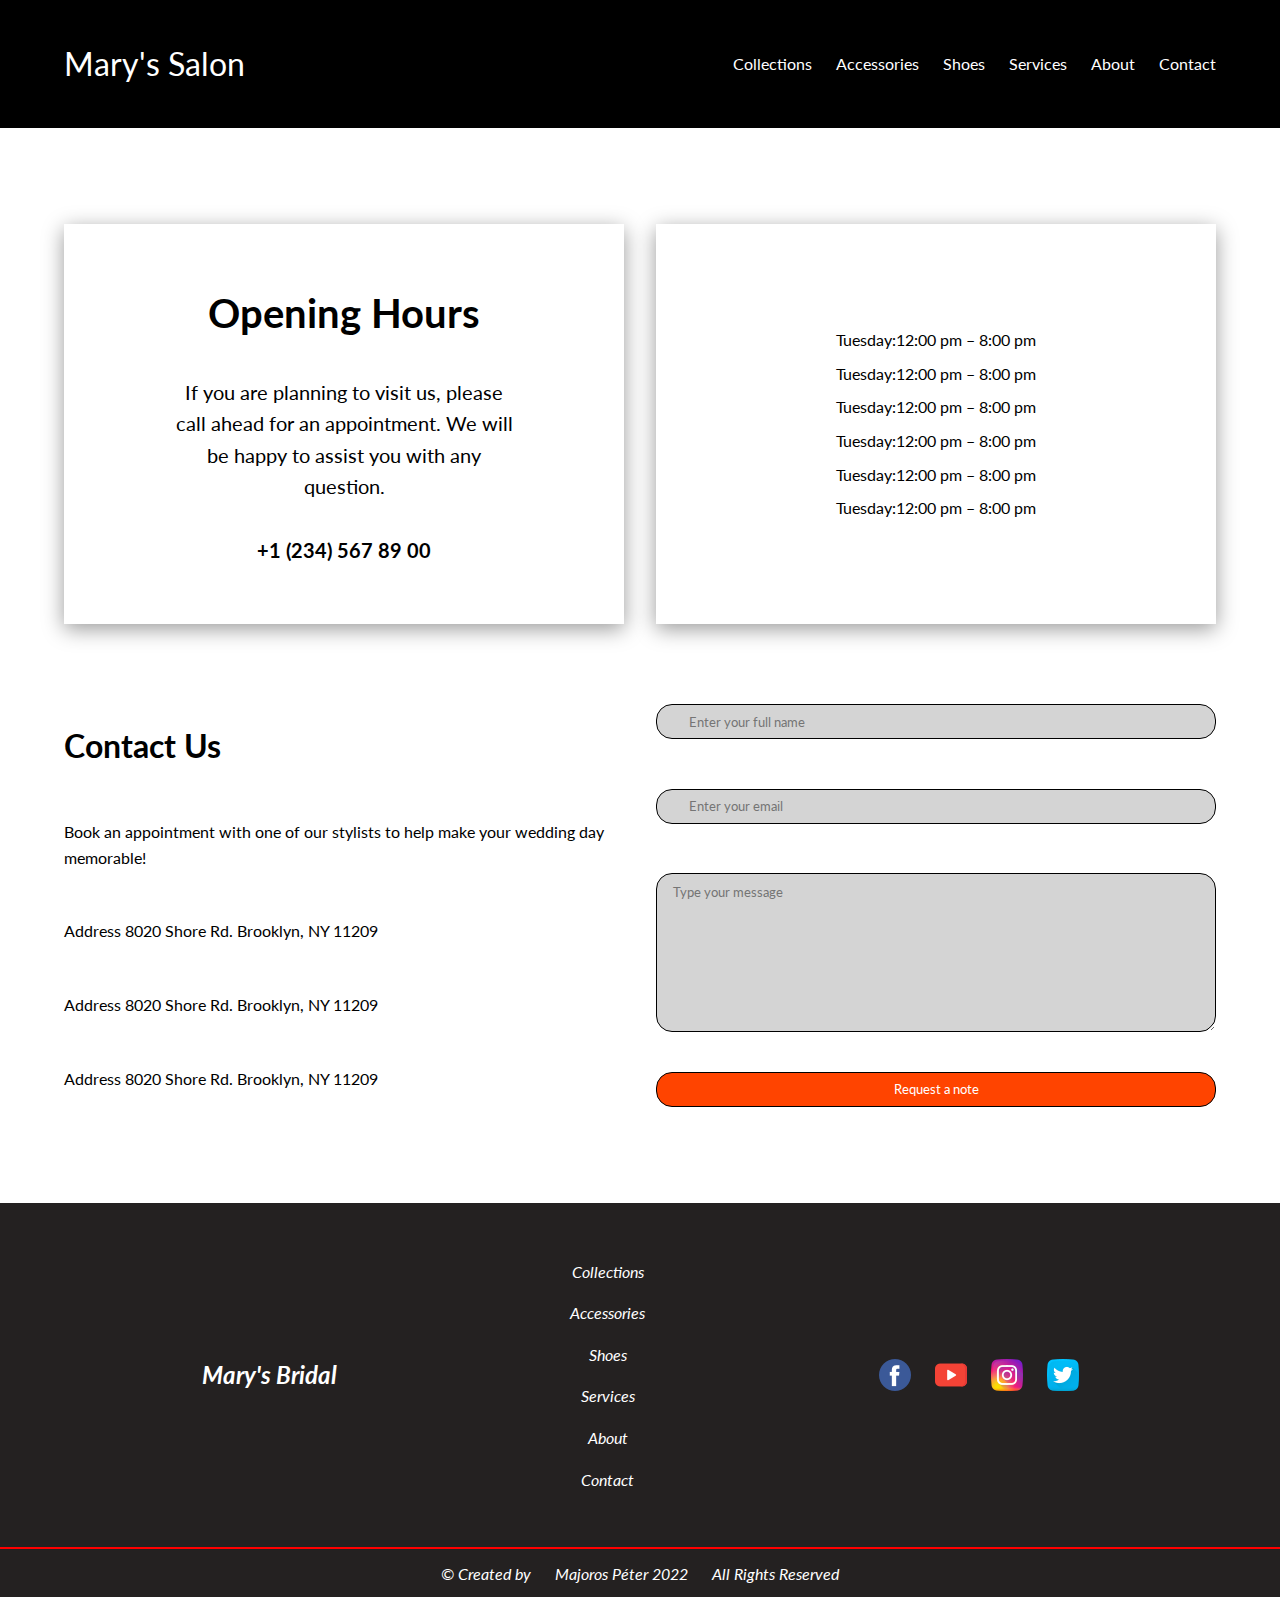
<file: contacts.html>
<!DOCTYPE html>
<html lang="en">
<head>
    <meta charset="UTF-8">
    <meta http-equiv="X-UA-Compatible" content="IE=edge">
    <meta name="viewport" content="width=device-width, initial-scale=1.0">
    <meta name="description" content="Mary's wedding salon conctact,opening hours">
    <meta name="keywords" content="contact,opening hours">
    <title>Mary's About</title>
    <link rel="stylesheet" href="style.css">
    <link rel="stylesheet" href="contacts.css">
    <link rel="preconnect" href="https://fonts.googleapis.com">
      <link rel="preload" href="https://fonts.googleapis.com/css2?family=Lato&display=swap" as="style">
    <script src="teszt.js" defer></script>
<link href="https://fonts.googleapis.com/css2?family=Lato&display=swap" rel="stylesheet">
</head>
<body>
    <section id="header">
        <div class="container">
    <div class="header2">
       
        <p>Mary's Salon</p>
        <nav class="navbar">
            <div>
        <ul>
     
            <li><a href="index.html">Collections</a></li>
            <li><a href="accessories.html">Accessories</a></li>
            <li><a href="shoes.html">Shoes</a></li>
            <li><a href="services.html">Services</a></li>
            <li><a href="about.html">About</a></li>
            <li><a href="contacts.html">Contact</a></li>
    </ul>
</div>
</nav>
<div class="hamburger">
<a href="#"><img src="images/list.png" class="hamburger2" alt="Hamburger menu for small screens"></a>
</div>


</div>
    </div>
</section>
    <section id="open">
        <div class="container">

        
<div class="opens">
<div class="opencontent">
<h1>Opening Hours</h1>
<p style="max-width: 350px;margin:0 auto;">If you are planning to visit us, please call ahead for an appointment. We will be happy to assist you with any question.</p>
<p style="font-weight: bold;">+1 (234) 567 89 00</p>
</div>
<div class="opening">
<p>Tuesday:12:00 pm – 8:00 pm</p>
<p>Tuesday:12:00 pm – 8:00 pm</p>
<p>Tuesday:12:00 pm – 8:00 pm</p>
<p>Tuesday:12:00 pm – 8:00 pm</p>
<p>Tuesday:12:00 pm – 8:00 pm</p>
<p>Tuesday:12:00 pm – 8:00 pm</p>
</div>
    </div>
    </div>
</section>
<div id="contacts">
    <div class="container">
<div class="contacts">
    <div class="contactcontent">
        <h1>Contact Us</h1>
        <p>Book an appointment with one of our stylists to help make your wedding day memorable! </p>
        <p>Address
            8020 Shore Rd.
            Brooklyn, NY 11209</p>
        <p>Address
            8020 Shore Rd.
            Brooklyn, NY 11209</p>
        <p>Address
            8020 Shore Rd.
            Brooklyn, NY 11209</p>
    </div>
    <div class="contactform">
        <form action="
        ">
    <input type="text" placeholder="Enter your full name" id="fullname"><br>
    <label for="fullname"></label>
   <input type="text" placeholder="Enter your email" id="email"><br>
   <label for="email"></label>
   <textarea id="w3review" name="w3review" rows="7" cols="50" placeholder="Type your message"></textarea>
<input type="submit" value="Request a note" style="background-color: rgb(255, 68, 0);color:white; ">

    </form>
    </div>
</div>
</div>
</div>
<section class="footer gap">
    <div class="footers">
        <div class="footername" class="gap">
            <h2>Mary's Bridal</h2>
        </div>
        
        <div class="footnav">
            <ul>
                <li><a href="index.html">Collections</a></li>
                <li><a href="accessories.html">Accessories</a></li>
                <li><a href="shoes.html">Shoes</a></li>
                <li><a href="services.html">Services</a></li>
                <li><a href="about.html">About</a></li>
                <li><a href="contacts.html">Contact</a></li>
        </ul>
        </div>
        <div class="footsocial">
            <img src="images/facebook.png" alt="">
            <img src="images/youtube.png" alt="">
            <img src="images/instagram.png" alt="">
            <img src="images/twitter.png" alt="">
        </div>
       
    </div>
    <hr class="hr">
    <div class="copy" class="">
        <div>
        <p>&copy; Created by
             </p>
            </div>
            <div>
            <p> Majoros Péter 2022  </p>
        </div>
            <p>All Rights Reserved</p>
         
    </div>
    </section>
    
</body>
</html>
</file>
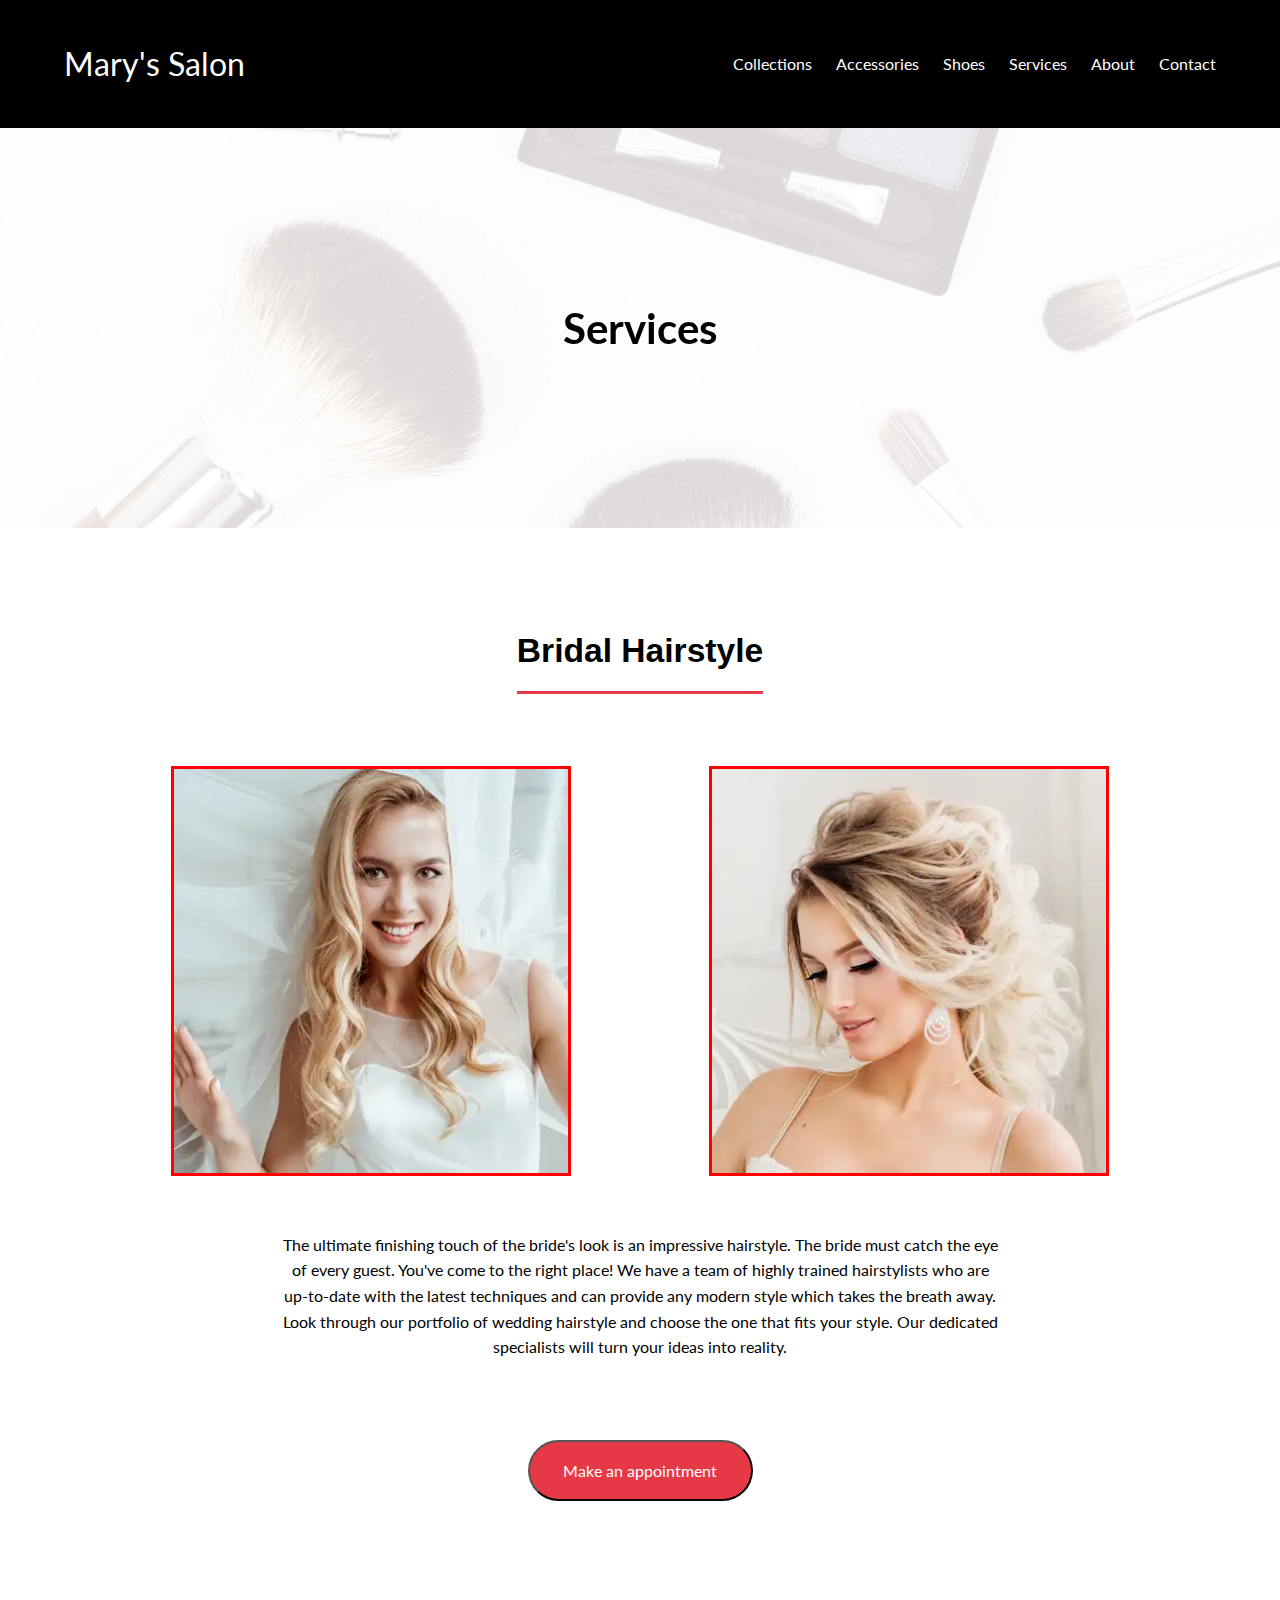
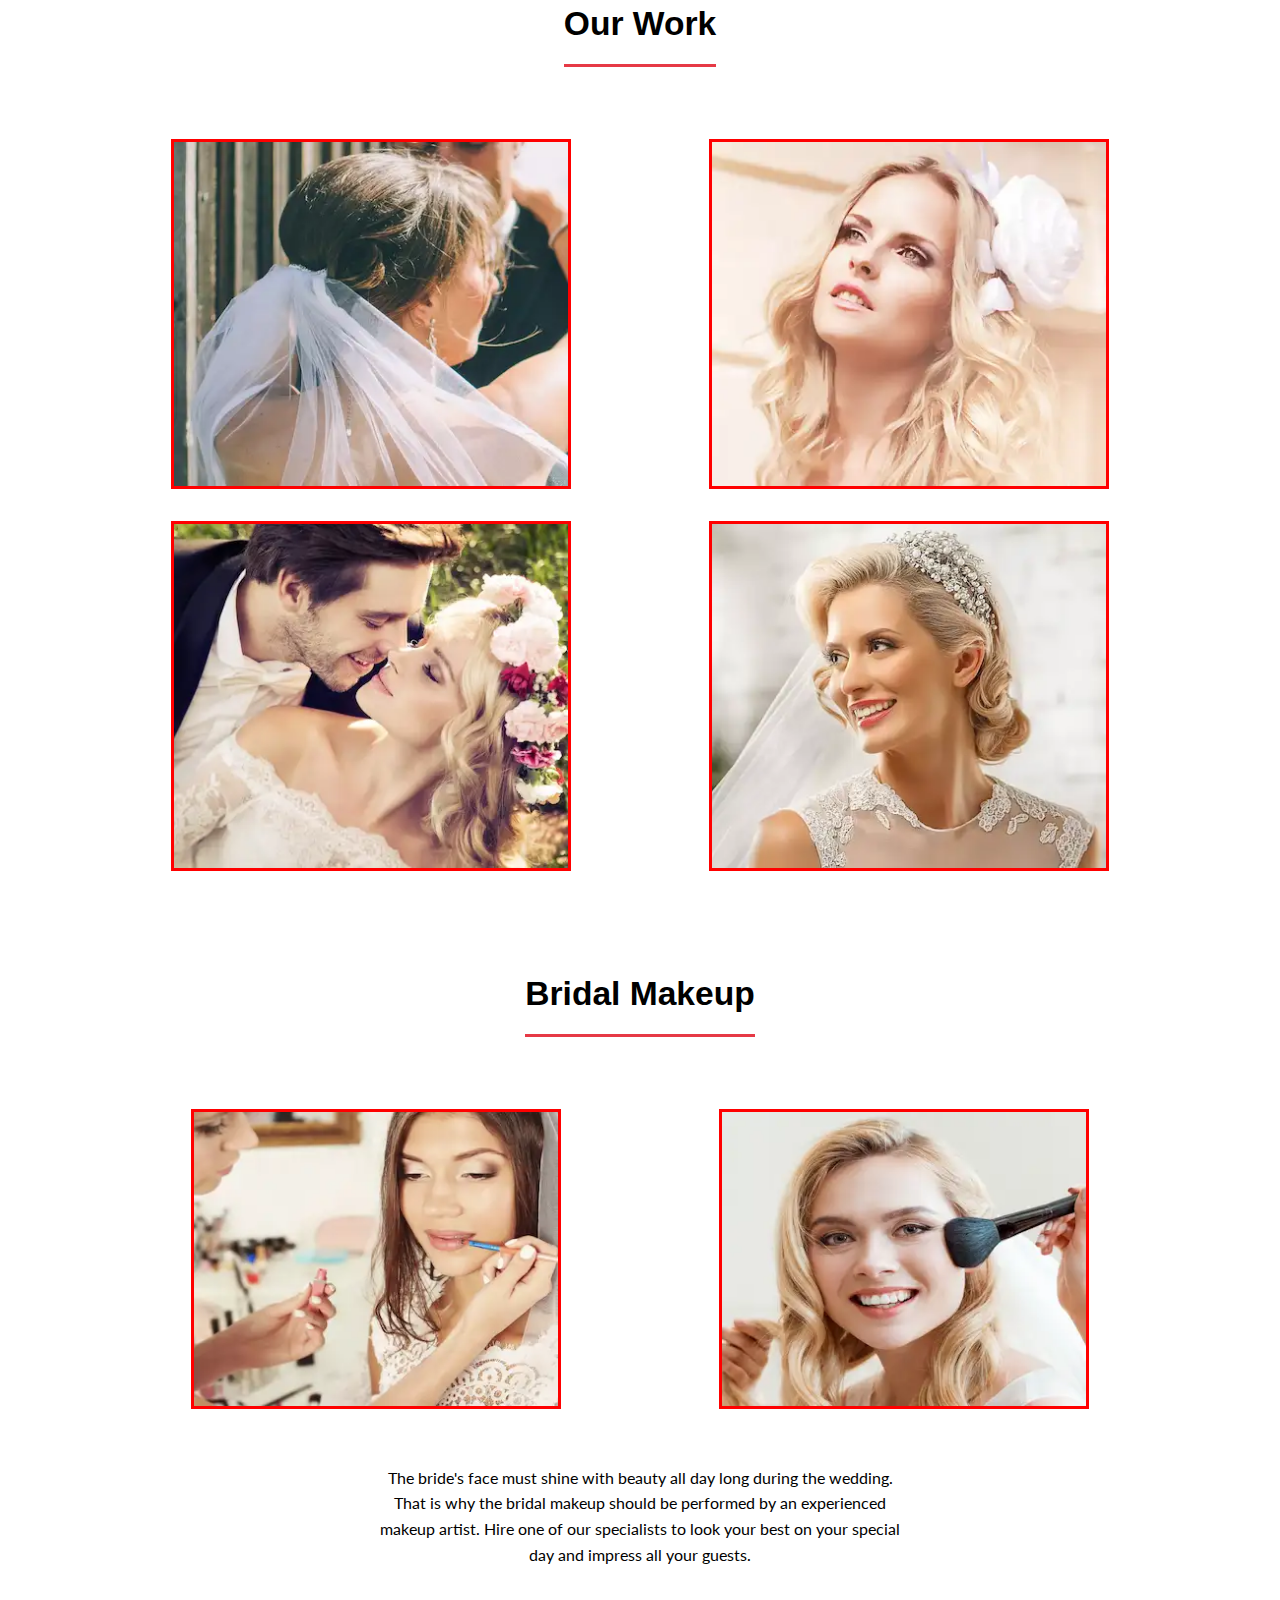
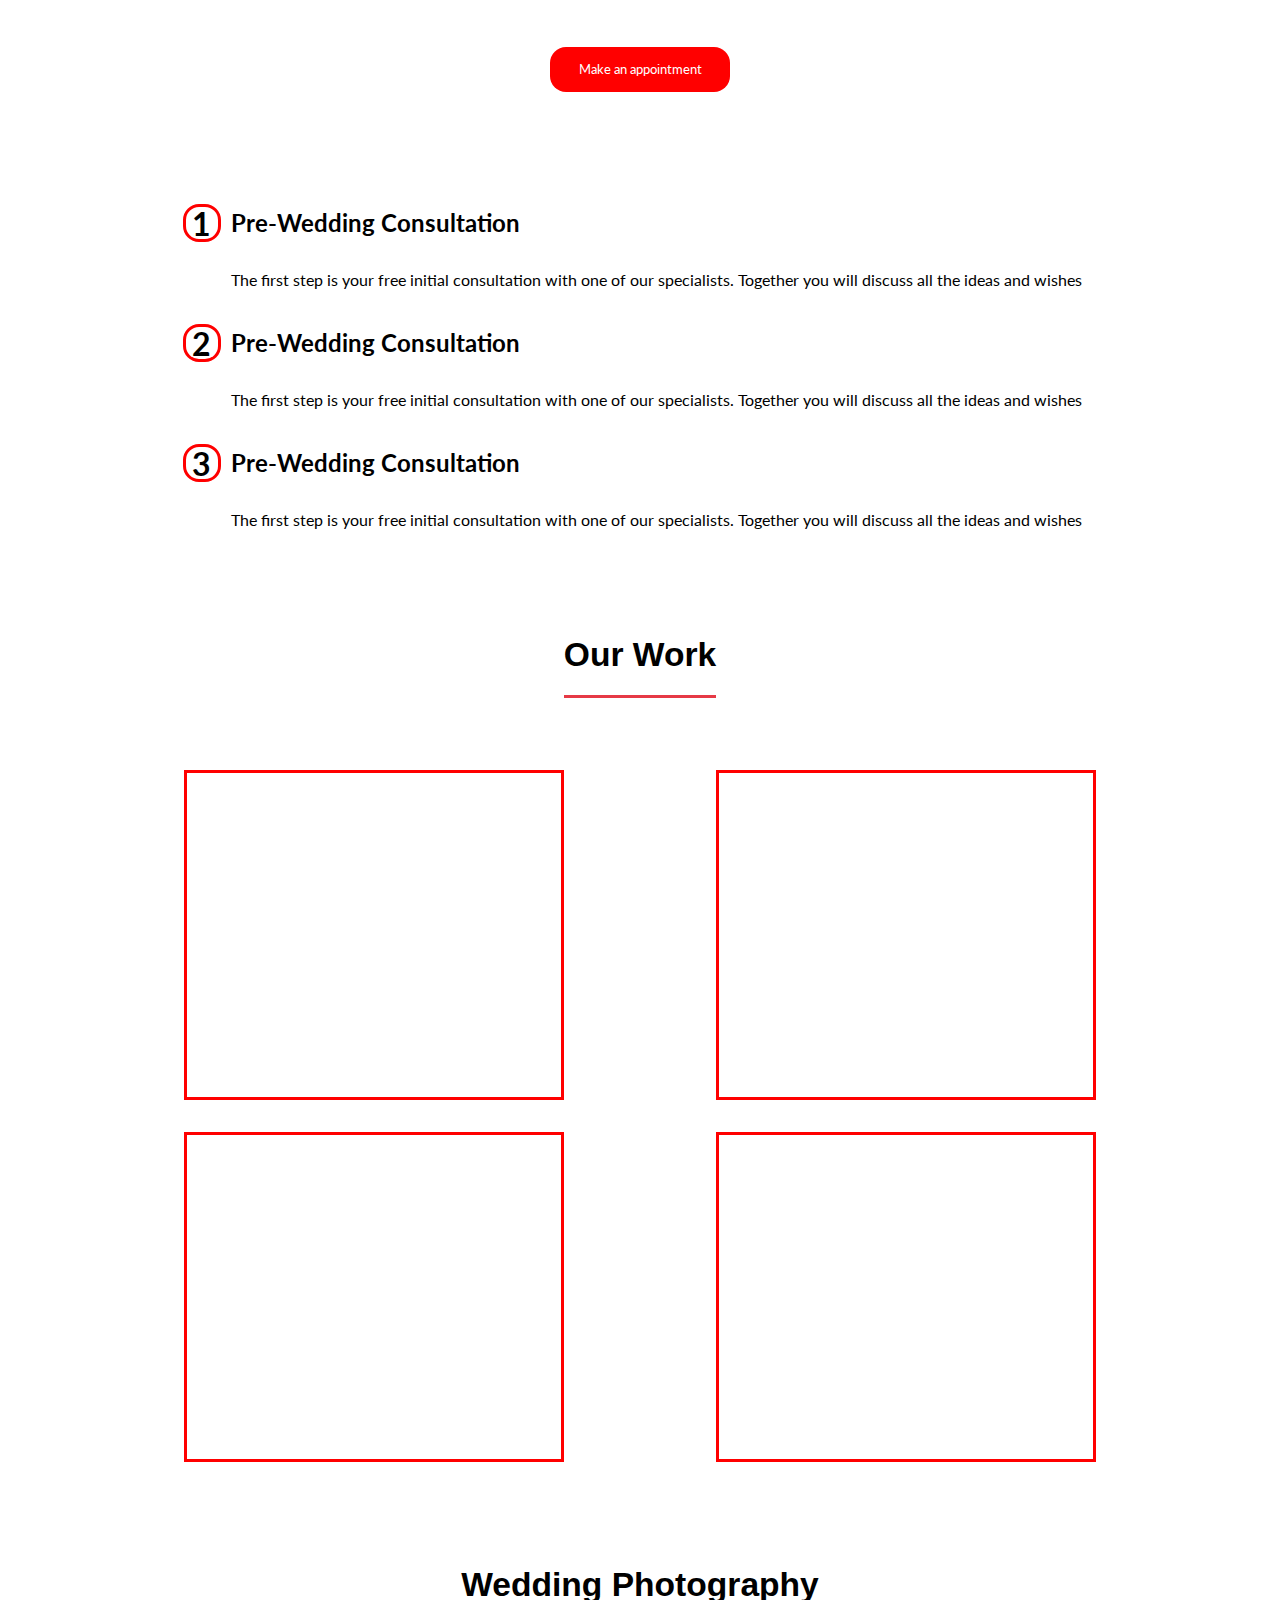
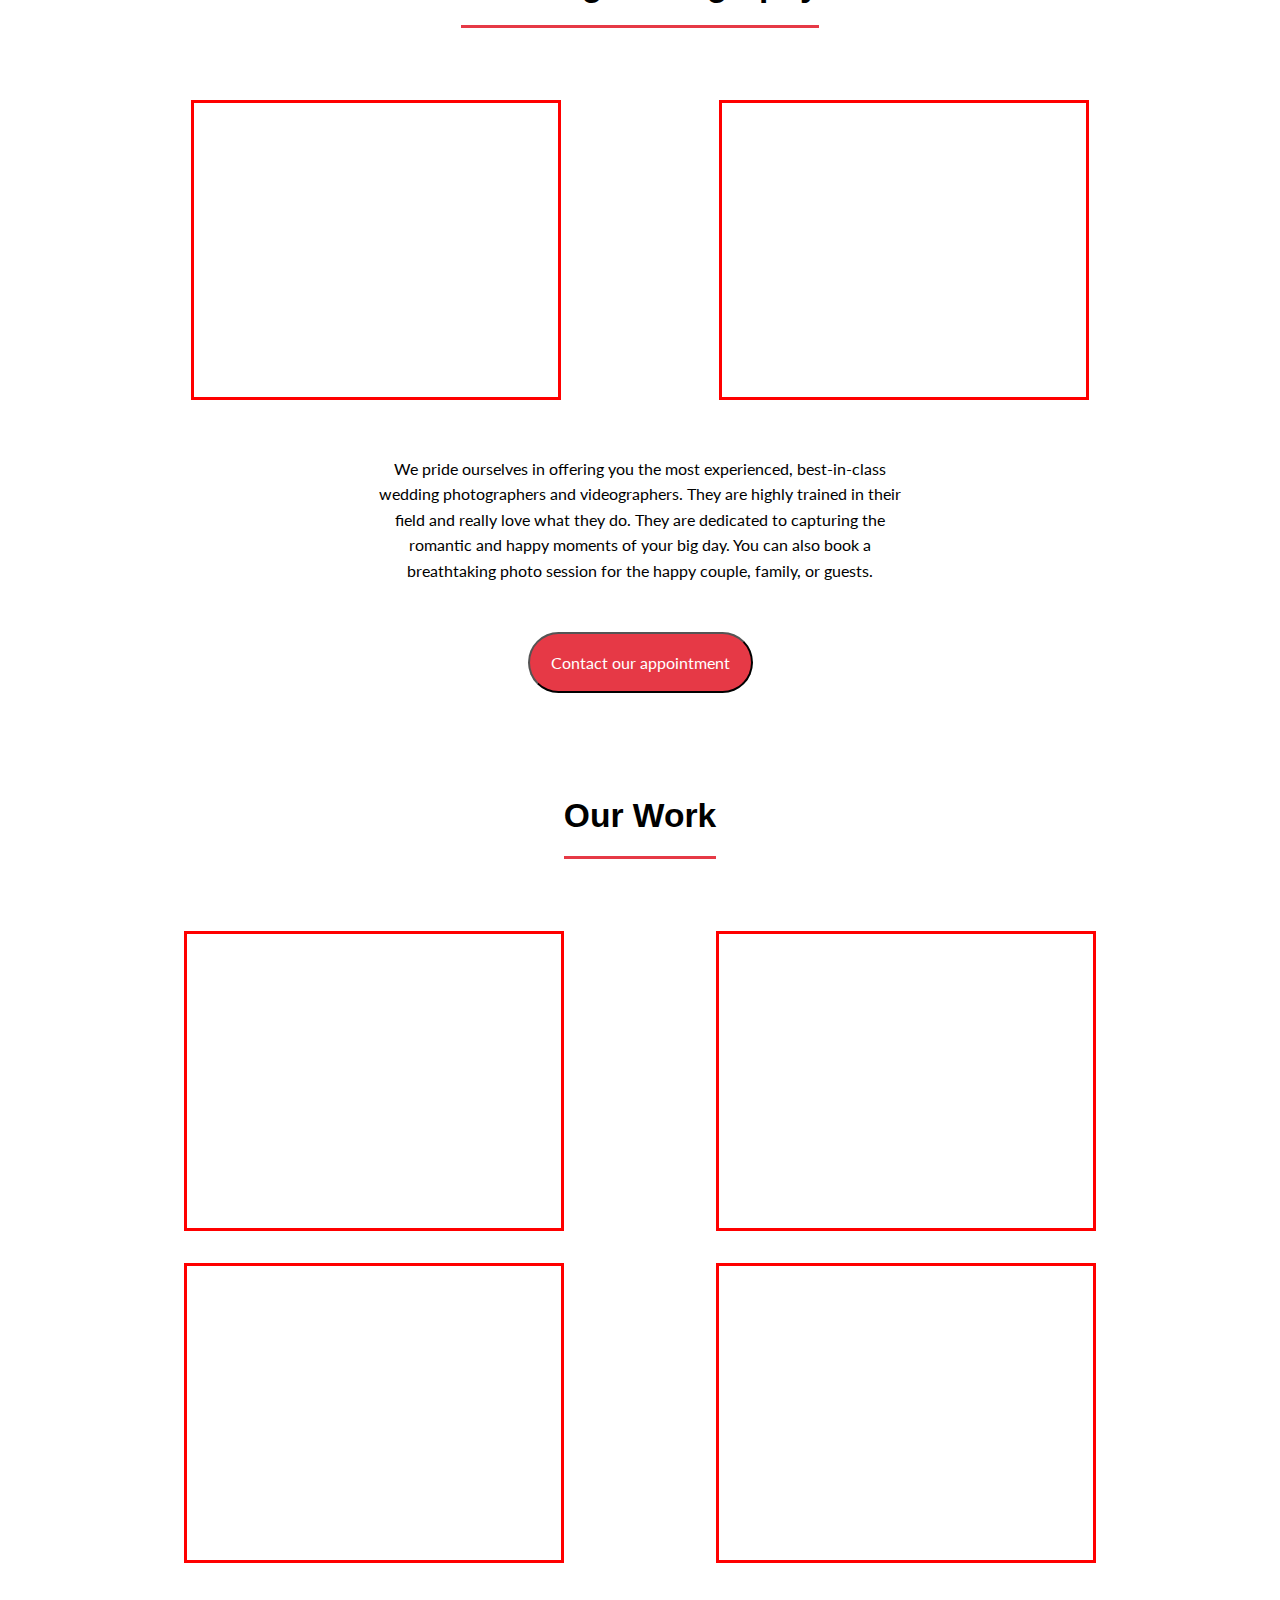
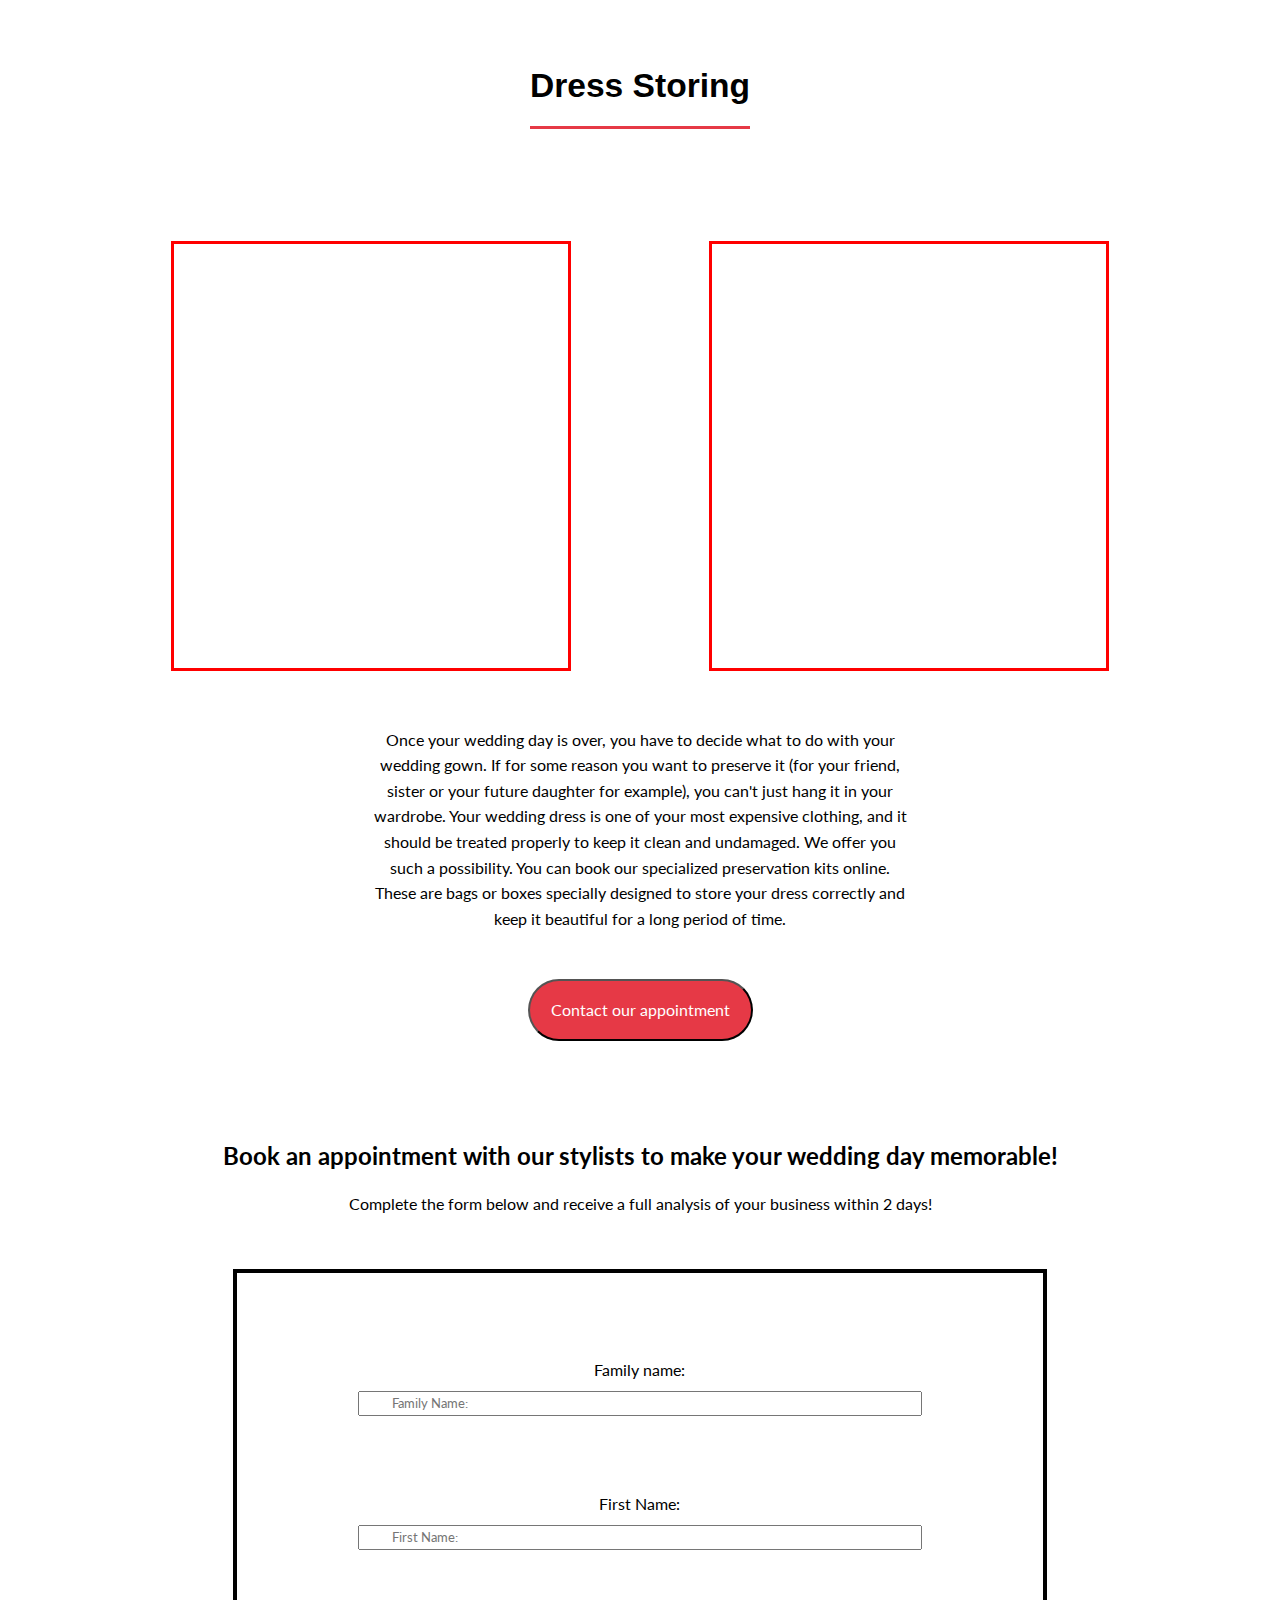
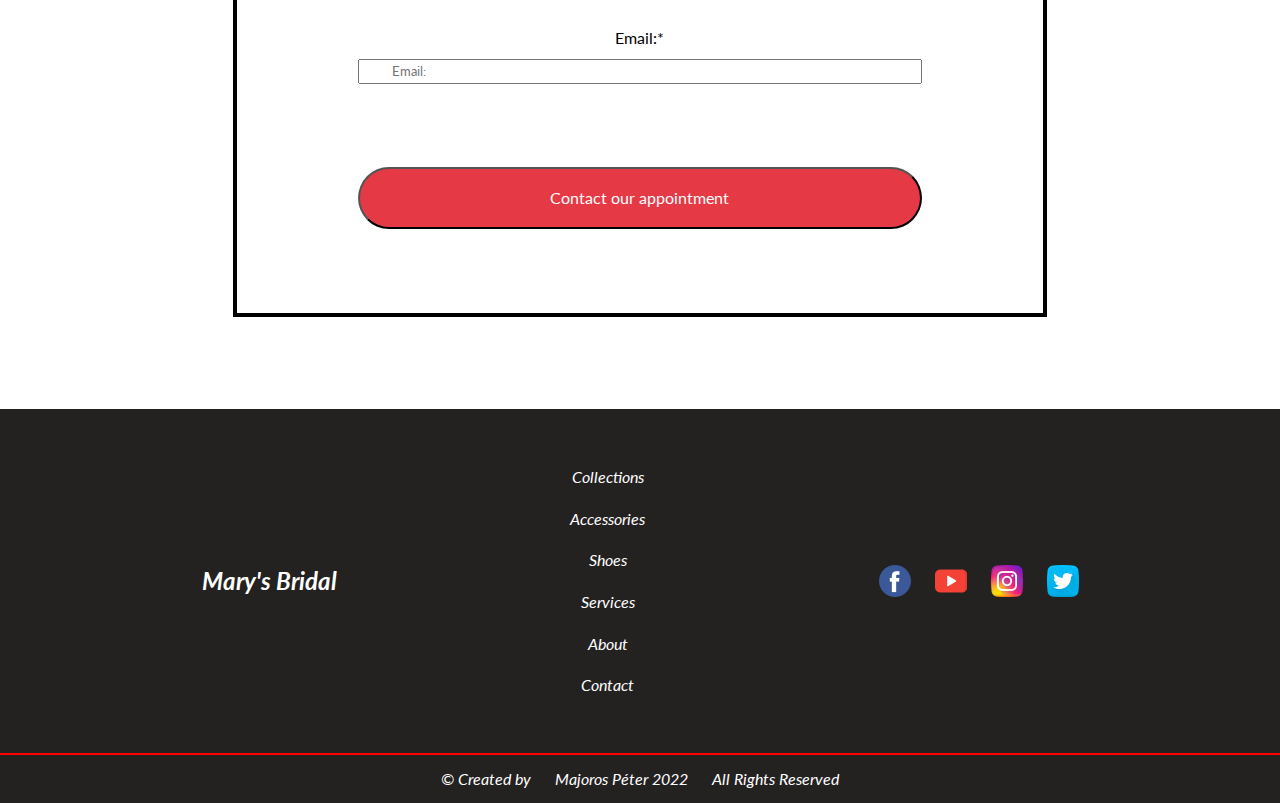
<file: services.html>
<!DOCTYPE html>
<html lang="en">
<head>
    <meta charset="UTF-8">
    <meta http-equiv="X-UA-Compatible" content="IE=edge">
    <meta name="viewport" content="width=device-width, initial-scale=1.0">
    <meta name="description" content="Mary's service,out work,wedding photos,bridal hairstyle">
    <meta name="keywords" content="bridal,our work,wedding,stylist">
    <title>Mary's Services</title>
    <link rel="stylesheet" href="style.css">
    <link rel="stylesheet" href="services.css">
    <link rel="preconnect" href="https://fonts.googleapis.com">
    <link rel="preload" as="image" href="images/cosmetic.jpg">
    <link rel="preload" href="https://fonts.googleapis.com/css2?family=Lato&display=swap" as="style">
    <script src="teszt.js" defer></script>
<link href="https://fonts.googleapis.com/css2?family=Lato&display=swap" rel="stylesheet">
</head>
<body>
    <section id="header">
        <div class="container">
    <div class="header2">
         <p>Mary's Salon</p>
        <nav class="navbar">
            <div>
        <ul>
                 <li><a href="index.html">Collections</a></li>
            <li><a href="accessories.html">Accessories</a></li>
            <li><a href="shoes.html">Shoes</a></li>
            <li><a href="services.html">Services</a></li>
            <li><a href="about.html">About</a></li>
            <li><a href="contacts.html">Contact</a></li>
    </ul>
</div>
</nav>
<div class="hamburger">
<a href="#"><img src="images/list.png" class="hamburger2" alt="Hamburger menu for small screens"></a>
</div>
</div>
    </div>
</section>
 <section id="services">
        <div class="services">
             <h1>Services</h1>
            </div>
    </section>
    <section class="hairstyle gap">
        <h1 class="afterteszt">Bridal Hairstyle</h1>
        <div class="container">
        <div class="hairstyles gap2">
            <picture>
                <source srcset="images/hairstlye1.webp">
                <img src="images/hairstlye1.jpg"  loading="lazy" alt="Hairstyle image">
             </picture>
                           <picture>
                <source srcset="images/hairstyle2.webp">
                <img src="images/hairstyle2.jpg"  loading="lazy" alt="Another hairstyle first image">
             </picture>
            </div>
                 <div class="hairstylecontent gap2 flex">
                <p>The ultimate finishing touch of the bride's look is an impressive hairstyle. The bride must catch the eye of every guest. You've come to the right place! We have a team of highly trained hairstylists who are up-to-date with the latest techniques and can provide any modern style which takes the breath away. Look through our portfolio of wedding hairstyle and choose the one that fits your style. Our dedicated specialists will turn your ideas into reality.</p>
                <div style="margin-top:4rem;text-align: center;">
                    <button class="first-button">Make an appointment</button>
                   </div>
            </div>
                </div>
    </section>
    <section id="working" class="gap">
            <h1 class="afterteszt" >Our Work</h1>
          <div class="workimages1 gap2 container">
          <div class="workimage1">
            <picture>
                <source srcset="images/work1.webp">
                <img src="images/work1.jpg"  loading="lazy" alt="First work image">
             </picture>
          </div>
          <div class="workimage1">
            <picture>
                <source srcset="images/work2.webp">
                <img src="images/work2.jpg"  loading="lazy" alt="Second work image">
             </picture>
          </div>
          <div class="workimage1">
            <picture>
                <source srcset="images/work3.webp">
                <img src="images/work3.jpg"  loading="lazy" alt="Third work image">
             </picture>
          </div>
          <div class="workimage1">
            <picture>
                <source srcset="images/work4.webp">
                <img src="images/work4.jpg"  loading="lazy" alt="Fourth work image">
             </picture>
          </div>
      </div>
    </section>
    <section class="makeup gap">
        <h1 class="afterteszt"> Bridal Makeup</h1>
   <div class="container">
<div class="makeups gap2">
    <picture>
        <source srcset="images/makeup1.webp">
        <img src="images/makeup1.jpg"  loading="lazy" alt="makeup image">
     </picture>
      
     <picture>
        <source srcset="images/makeup2.webp">
        <img src="images/makeup2.jpg"  loading="lazy" alt="makeup second image">
     </picture>
    </div>
    <div class="makeupcontent gap2 flex">
        <p>The bride's face must shine with beauty all day long during the wedding. That is why the bridal makeup should be performed by an experienced makeup artist. Hire one of our specialists to look your best on your special day and impress all your guests.</p>
        <div style="margin-top:4rem;text-align: center;">
            <button style="background-color:red;color:white;width:180px;height:45px;border-radius:1rem;border:none;margin-bottom:4rem;">Make an appointment</button>
           </div>
    </div>
</div>
</div>
    </section>
    <div class="container">
    <section class="points">
        <div class="point">
            <h1 class="counter"></h1>
         <div style="display:flex;gap:1.5rem;flex-direction:column;">
         <h2>Pre-Wedding Consultation</h2>
        <p>The first step is your free initial consultation with one of our specialists. Together you will discuss all the ideas and wishes</p>
    </div>
            </div>
        <div class="point">
            <h1 class="counter"></h1>
            <div style="display:flex;gap:1.5rem;flex-direction:column;">
                <h2>Pre-Wedding Consultation</h2>
             <p>The first step is your free initial consultation with one of our specialists. Together you will discuss all the ideas and wishes</p>
            </div>
        </div>
        <div class="point">
            <h1 class="counter"></h1>
            <div style="display:flex;gap:1.5rem;flex-direction:column;">
                <h2>Pre-Wedding Consultation</h2>
             <p>The first step is your free initial consultation with one of our specialists. Together you will discuss all the ideas and wishes</p>
            </div>
        </div>
        </section>
    </div>
       <section id="work2" class="gap container">
        <h1 class="afterteszt">Our Work</h1>
        <div class="workimages2 gap2">
            <div class="workimage2">
                <picture>
                    <source srcset="images/work5.webp">
                    <img src="images/work5.jpg"  loading="lazy" alt="Fifth work image">
                 </picture>
            </div>
            <div class="workimage2">
                <picture>
                    <source srcset="images/work6.webp">
                    <img src="images/work6.jpg"  loading="lazy" alt="Sixth work image">
                 </picture>
            </div>
            <div class="workimage2">
                <picture>
                    <source srcset="images/work7.webp">
                    <img src="images/work7.jpg"  loading="lazy" alt=" Seventh work image">
                 </picture>
            </div>
            <div class="workimage2">
                <picture>
                    <source srcset="images/work8.webp">
                    <img src="images/work8.jpg"  loading="lazy" alt="Eight work image">
                 </picture>
            </div>
        </div>
      </section>
      <section class="makeup gap">
        <div class="container">
        <h1 class="afterteszt"> Wedding Photography </h1>
       
<div class="makeups gap2">
    <picture>
        <source srcset="images/weddingphoto1.webp">
        <img src="images/weddingphoto1.jpg"  loading="lazy" alt="Wedding Photo image">
     </picture>
           <picture>
        <source srcset="images/weddingphoto2.webp">
        <img src="images/weddingphoto2.jpg"  loading="lazy" alt="Wedding Photo image">
     </picture>
           </div>
      <div class="makeupcontent gap2 flex">
        <p>We pride ourselves in offering you the most experienced, best-in-class wedding photographers and videographers. They are highly trained in their field and really love what they do. They are dedicated to capturing the romantic and happy moments of your big day. You can also book a breathtaking photo session for the happy couple, family, or guests. </p>
        <div style="margin-top:2rem;text-align: center;">
            <button class="first-button">Contact our appointment</button>
           </div>
    </div>
</div>
</div>
</section>
<section id="work3" class="gap container">
    <h1 class="afterteszt">Our Work</h1>
            <div class="workimages3 gap2">
                <picture>
                    <source srcset="images/work9.webp">
                    <img src="images/work9.jpg"  loading="lazy" alt="Nineth work image">
                 </picture>
                     <picture>
                    <source srcset="images/work10.webp">
                    <img src="images/work10.jpg"  loading="lazy" alt="Tenth work image">
                 </picture>
                 <picture>
                    <source srcset="images/work11.webp">
                    <img src="images/work11.jpg"  loading="lazy" alt="Eleventh work image">
                 </picture>
                 <picture>
                    <source srcset="images/work12.webp">
                    <img src="images/work12.jpg"  loading="lazy" alt="Twelveeth work image">
                 </picture>
                 </div>
        </section> 
      <section class="store gap">
        <h1 class="afterteszt"> Dress Storing </h1>
        <div class="container">
<div class="stores gap">
       <picture>
        <source srcset="images/dressstore1.webp">
        <img src="images/dressstore1.jpg"  loading="lazy" alt="Dress Store image">
     </picture>
           <picture>
        <source srcset="images/dressstore2.webp">
        <img src="images/dressstore2.jpg"  loading="lazy" alt="Dress Photo image">
     </picture>
    </div>
    <div class="makeupcontent flex gap2">
        <p>Once your wedding day is over, you have to decide what to do with your wedding gown. If for some reason you want to preserve it (for your friend, sister or your future daughter for example), you can't just hang it in your wardrobe. Your wedding dress is one of your most expensive clothing, and it should be treated properly to keep it clean and undamaged. We offer you such a possibility. You can book our specialized preservation kits online. These are bags or boxes specially designed to store your dress correctly and keep it beautiful for a long period of time. </p>
        <div style="margin-top:2rem;text-align: center;">
            <button class="first-button">Contact our appointment</button>
           </div>
    </div>
</div>
</section>
<div id="contact" class="gap container">
         <div class="flex">
    <h2>Book an appointment with our stylists to make your wedding day memorable!</h2>
        <p>Complete the form below and receive a full analysis of your business within 2 days!</p>
    </div>
        <div class="contactform gap2">
          <form action="">
             Family name:<input type="text" name="" id="familyname" required placeholder="Family Name:"><br>
             <label for="familyname"></label><br>
             First Name:<input type="text" name="" id="firstname" required placeholder="First Name:"><br>
              <label for="firstname"></label><br>
              Email:*<input type="email" name="" id="email" required placeholder="Email:"><br>
              <label for="email"></label><br>
              <input type="submit" value="Contact our appointment" class="first-button">
              </form>
        </div>
        </div>
    <section class="footer gap">
        <div class="footers">
            <div class="footername" class="gap">
                <h2>Mary's Bridal</h2>
            </div>
                <div class="footnav">
                <ul>
                    <li><a href="index.html">Collections</a></li>
                    <li><a href="accessories.html">Accessories</a></li>
                    <li><a href="shoes.html">Shoes</a></li>
                    <li><a href="services.html">Services</a></li>
                    <li><a href="about.html">About</a></li>
                    <li><a href="contacts.html">Contact</a></li>
            </ul>
            </div>
            <div class="footsocial">
                <img src="images/facebook.png" alt="">
                <img src="images/youtube.png" alt="">
                <img src="images/instagram.png" alt="">
                <img src="images/twitter.png" alt="">
            </div>
            </div>
        <hr class="hr">
        <div class="copy" class="">
            <div>
            <p>&copy; Created by
                 </p>
                </div>
                <div>
                <p> Majoros Péter 2022  </p>
            </div>
                <p>All Rights Reserved</p>
                </div>
        </section>
</body>
</html>
</file>
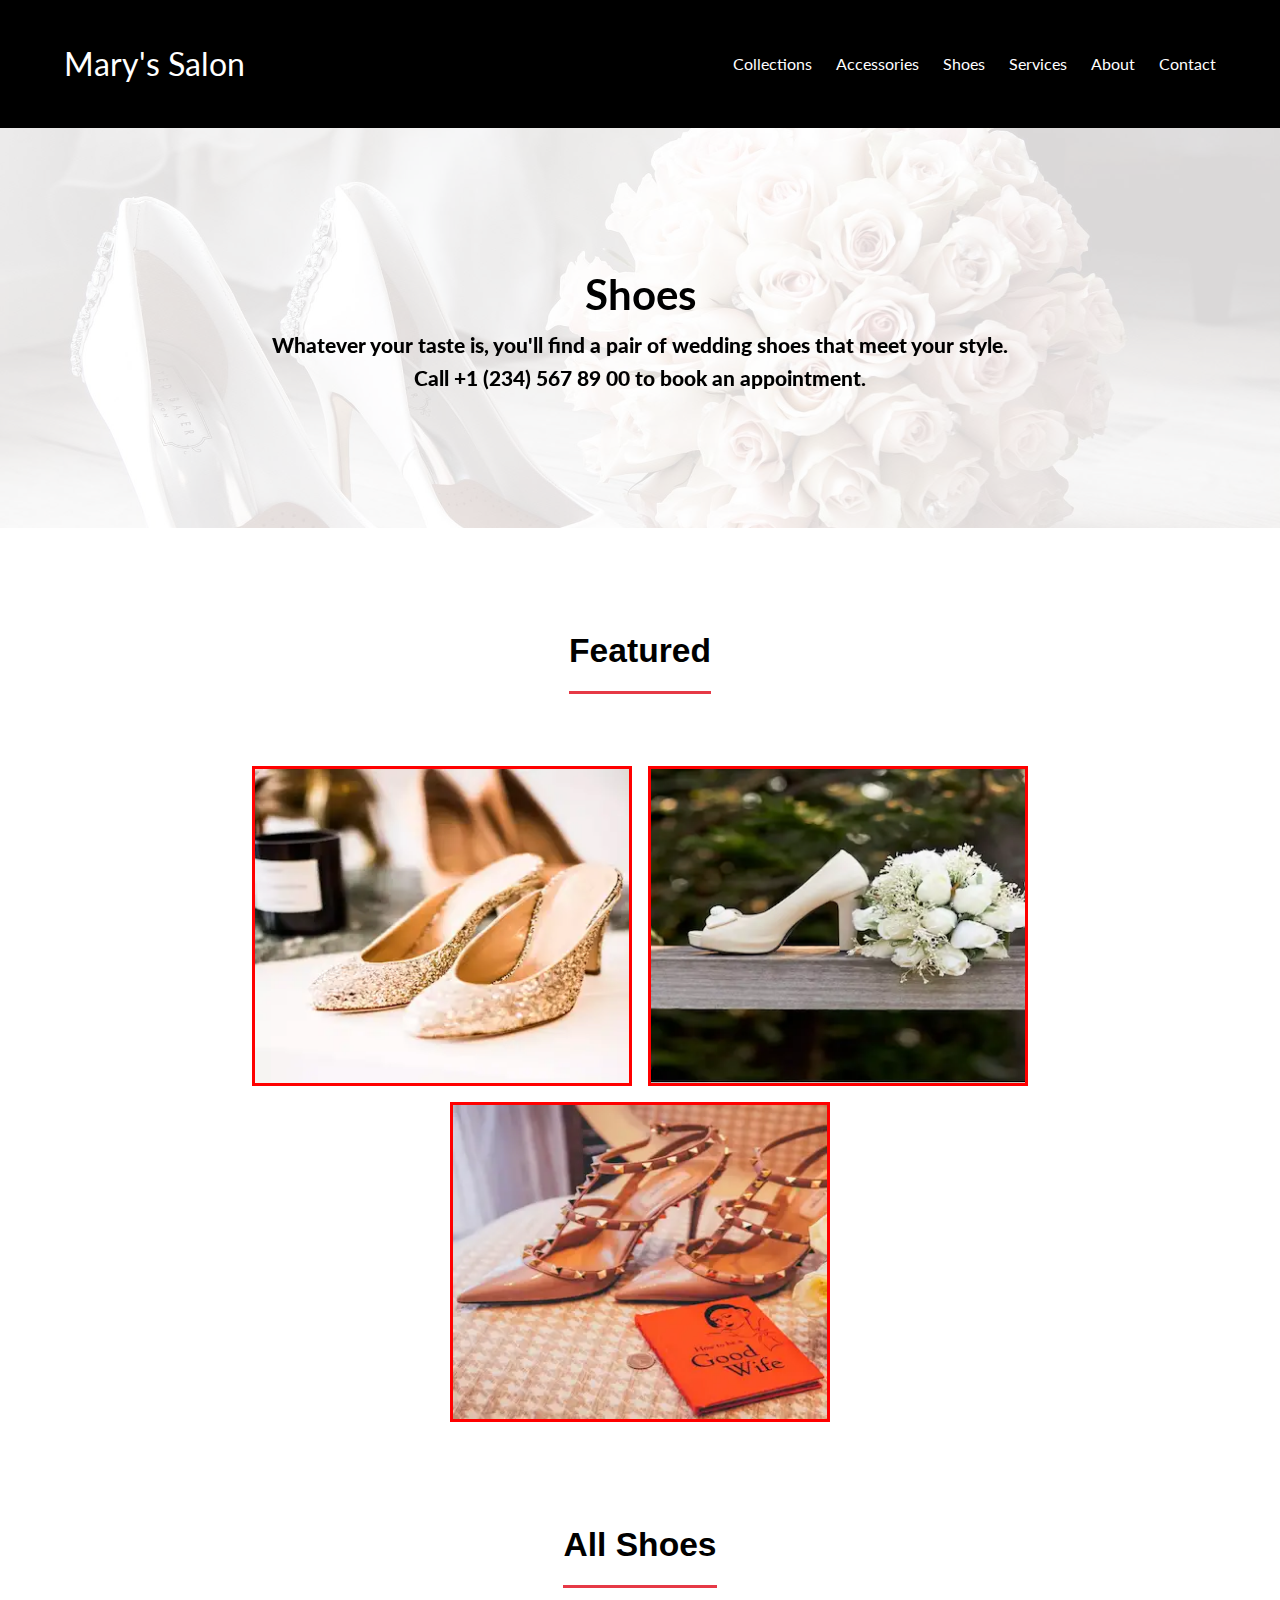
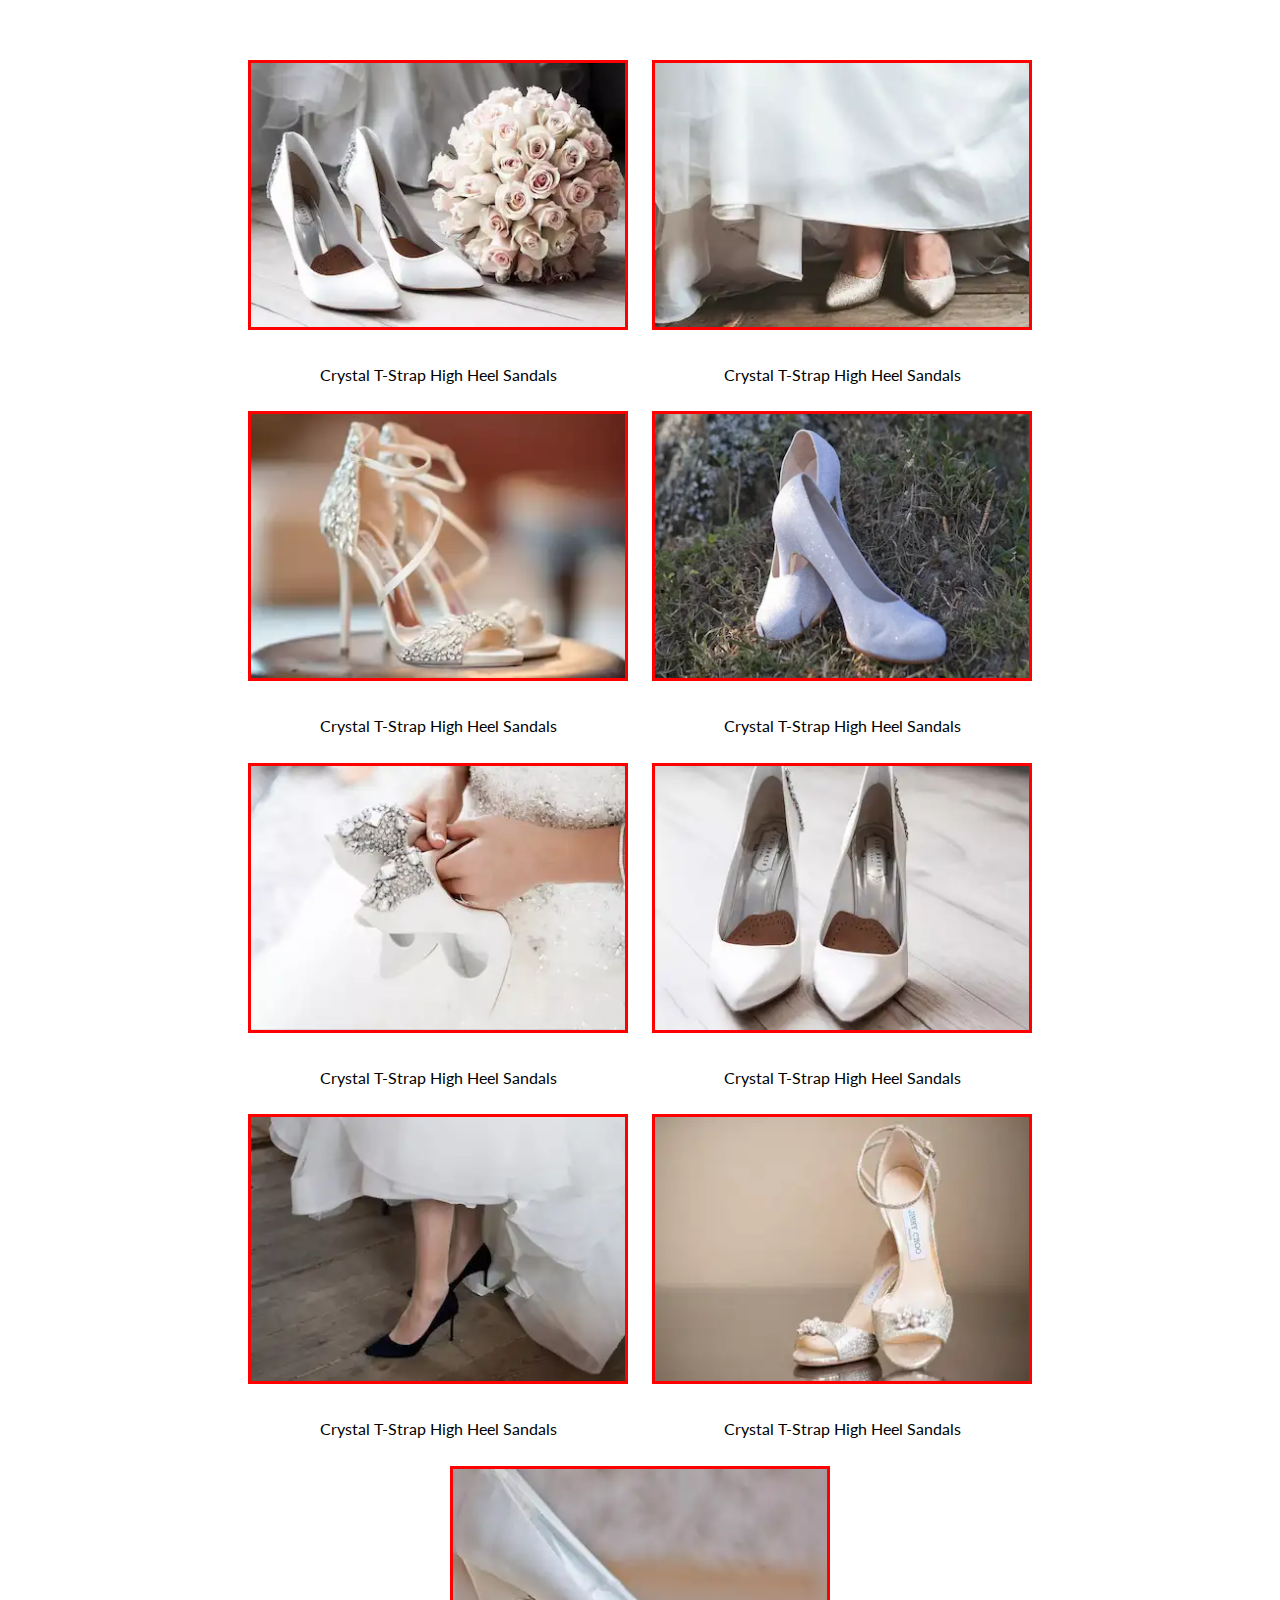
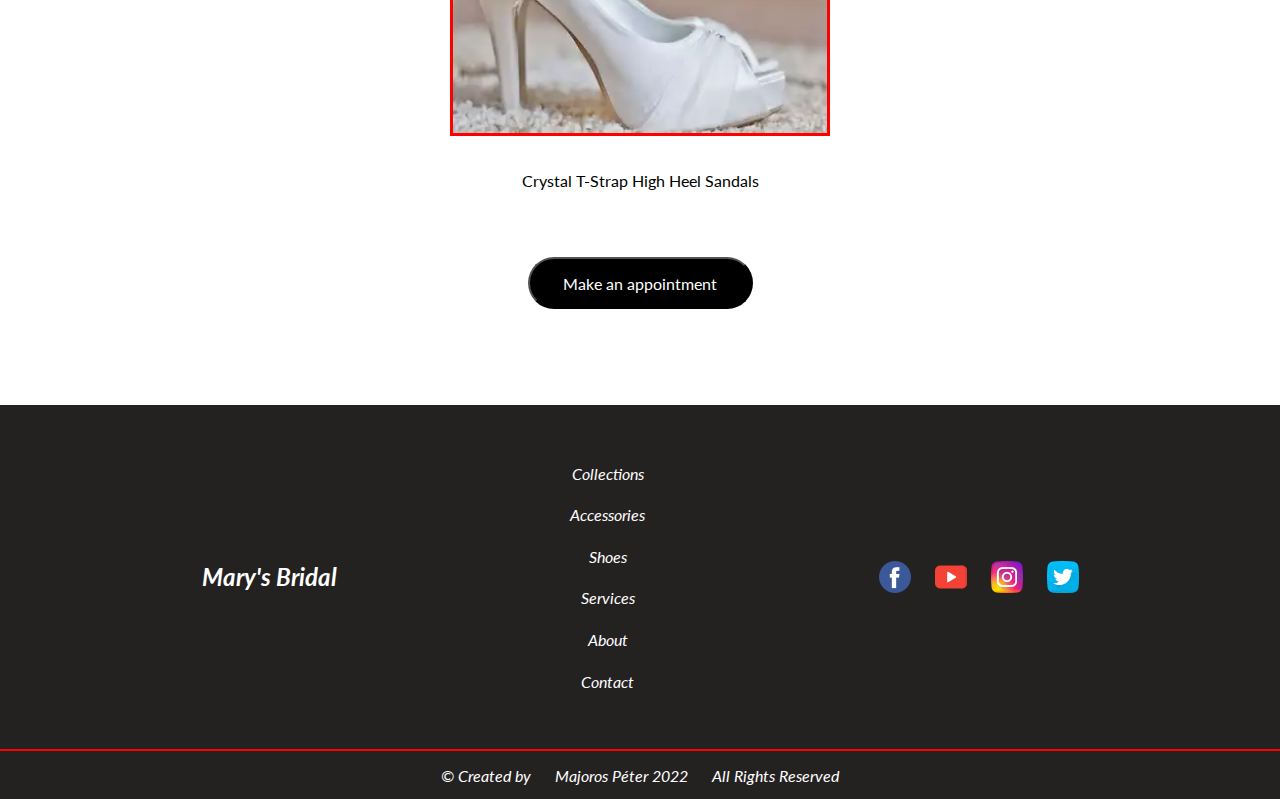
<file: shoes.html>
<!DOCTYPE html>
<html lang="en">
    <head>
        <meta charset="UTF-8">
        <meta http-equiv="X-UA-Compatible" content="IE=edge">
        <meta name="viewport" content="width=device-width, initial-scale=1.0">
        <meta name="description" content="Mary's wedding salon with collections,brides,maids,dresses">
        <meta name="keywords" content="shoes,featured,crystal">
        <title>Mary's Shoes</title>
        <link rel="stylesheet" href="style.css">
        <link rel="stylesheet" href="shoes.css">
        <link rel="preconnect" href="https://fonts.googleapis.com">
        <link rel="preload" as="image" href="images/shoes.jpg">
        <link rel="preload" href="https://fonts.googleapis.com/css2?family=Lato&display=swap" as="style">
        <script src="teszt.js" defer></script>
    <link href="https://fonts.googleapis.com/css2?family=Lato&display=swap" rel="stylesheet">
    </head>
    <body>
<body>
    <section id="header">
        <div class="container">
    <div class="header2">
               <p>Mary's Salon</p>
        <nav class="navbar">
            <div class="navbaradsasdadssad">
        <ul>
                 <li><a href="index.html">Collections</a></li>
            <li><a href="accessories.html">Accessories</a></li>
            <li><a href="shoes.html">Shoes</a></li>
            <li><a href="services.html">Services</a></li>
            <li><a href="about.html">About</a></li>
            <li><a href="contacts.html">Contact</a></li>
    </ul>
</div>
</nav>
<div class="hamburger">
<a href="#"><img src="images/list.png" class="hamburger2" alt="Hamburger menu for small screens"></a>
</div>
</div>
    </div>
</section>
    <section id="shoes">
            <div class="shoes">
                       <h1>Shoes</h1>
            <p>Whatever your taste is, you'll find a pair of wedding shoes that meet your style.</p>
            <p>Call +1 (234) 567 89 00 to book an appointment.</p>
                    </div>
        </section>
        <section class="featured gap container">
            <h1 class="afterteszt">Featured</h1>
            <div class="featimages gap2">
                <div class="featimg">
                    <picture>
                        <source srcset="images/shoesfeat1.webp">
                        <img src="images/shoesfeat1.jpg"  loading="lazy" alt="Shoes first image">
                     </picture>
                </div>
                <div class="featimg">
                    <picture>
                        <source srcset="images/shoesfeat2.webp">
                        <img src="images/shoesfeat2.jpg"  loading="lazy" alt="Shoes second image">
                     </picture>
                </div>
                <div class="featimg">
                    <picture>
                        <source srcset="images/shoesfeat3.webp">
                        <img src="images/shoesfeat3.jpg"  loading="lazy" alt="Shoes third image">
                     </picture>
                </div>
            </div>
        </section>
        <section class="all">
                      <div class="container">
                <h1 class="afterteszt gap">All Shoes</h1>
            <div class="allimages gap2">
                <div class="allimage">
                    <picture>
                        <source srcset="images/all1.webp">
                        <img src="images/all2.webp"  loading="lazy" alt="All Shoes first image">
                     </picture>
                    <p>Crystal T-Strap High Heel Sandals</p>
                </div>
                <div class="allimage">
                    <picture>
                        <source srcset="images/all2.webp">
                        <img src="images/all2.jpg"  loading="lazy" alt=" All Shoes second image">
                     </picture>
                    <p>Crystal T-Strap High Heel Sandals</p>
                </div>
                <div class="allimage">
                    <picture>
                        <source srcset="images/all3.webp">
                        <img src="images/all3.jpg"  loading="lazy" alt=" All Shoes third image">
                     </picture>
                    <p>Crystal T-Strap High Heel Sandals</p>
                </div>
                <div class="allimage">
                    <picture>
                        <source srcset="images/all4.webp">
                        <img src="images/all4.jpg"  loading="lazy" alt="All Shoes fourth image">
                     </picture>
                    <p>Crystal T-Strap High Heel Sandals</p>
                </div>
                <div class="allimage">
                    <picture>
                        <source srcset="images/all5.webp">
                        <img src="images/all5.jpg"  loading="lazy" alt="All Shoes fifth image">
                     </picture>
                    <p>Crystal T-Strap High Heel Sandals</p>
                </div>
                <div class="allimage">
                    <picture>
                        <source srcset="images/all6.webp">
                        <img src="images/all6.jpg"  loading="lazy" alt="All Shoes sixth image">
                     </picture>
                    <p>Crystal T-Strap High Heel Sandals</p>
                </div>
                <div class="allimage">
                    <picture>
                        <source srcset="images/all7.webp">
                        <img src="images/all7.jpg"  loading="lazy" alt="All Shoes seventh image">
                     </picture>
                    <p>Crystal T-Strap High Heel Sandals</p>
                </div>
                <div class="allimage">
                    <picture>
                        <source srcset="images/all8.webp">
                        <img src="images/all8.jpg"  loading="lazy" alt="All Shoes eigtht image">
                     </picture>
                    <p>Crystal T-Strap High Heel Sandals</p>
                </div>
                <div class="allimage">
                    <picture>
                        <source srcset="images/all9.webp">
                        <img src="images/all9.jpg"  loading="lazy" alt="Shoes nineth image">
                     </picture>
                    <p>Crystal T-Strap High Heel Sandals</p>
                </div>
            </div>
            <div style="margin-top:4rem;text-align: center;">
                <button class="second-button">Make an appointment</button>
               </div>
        </div>
        </section>
        <section class="footer gap">
            <div class="footers">
                <div class="footername" class="gap">
                    <h2>Mary's Bridal</h2>
                </div>
                                <div class="footnav">
                    <ul>
                        <li><a href="index.html">Collections</a></li>
                        <li><a href="accessories.html">Accessories</a></li>
                        <li><a href="shoes.html">Shoes</a></li>
                        <li><a href="services.html">Services</a></li>
                        <li><a href="about.html">About</a></li>
                        <li><a href="contacts.html">Contact</a></li>
                </ul>
                </div>
                <div class="footsocial">
                    <img src="images/facebook.png" alt="">
                    <img src="images/youtube.png" alt="">
                    <img src="images/instagram.png" alt="">
                    <img src="images/twitter.png" alt="">
                </div>
                           </div>
            <hr class="hr">
            <div class="copy" class="">
                <div>
                <p>&copy; Created by
                     </p>
                    </div>
                    <div>
                    <p> Majoros Péter 2022  </p>
                </div>
                    <p>All Rights Reserved</p>
                    </div>
            </section>
        </body>
</html>
</file>
<file: style.css>
*{
    box-sizing:border-box;
    margin:0;
    padding:0;
    font-family: 'Lato', sans-serif;
    scroll-behavior: smooth;
    line-height:1.6;
   }
:root{
--main-color:#E63946;
}
.container{
    max-width:1200px;
    margin:0 auto;
    width:90%;
}
a{
    text-decoration: none;
}
ul{
    list-style-type: none;
}
img{
    max-width:100%;
    display:block;
}
.afterteszt{
    position: relative;
    display:inline-block;
    justify-content: center;
    font-family:'Gill Sans', 'Gill Sans MT', Calibri, 'Trebuchet MS', sans-serif;
    margin-bottom:2rem;
    font-size:2.1rem;
}
.afterteszt::after{
    content: '';
    position: absolute;
    height:3px;
    width:100%;
    left:0;
    bottom:-1rem;
    background: var(--main-color);
}
#header{
    background-color:black;
    color:white;
    min-height:1rem;
animation:  opacity 1000ms ease-in;
}
.header2{
    min-height:8rem; 
display:flex;
justify-content: space-between;
align-items: center;
width:100%;
}
.header2 p{
    font-size:2rem;
}
.header2 ul{
    display:flex;
    gap:1.5rem;
  }
.header2 li a{
    color:white;
    display: block;
    font-size:1rem;
    position: relative;
}
.header2 li a:after{
    content:'';
    position: absolute;
    left:0;
    bottom:-0.5rem;
    height:3px;
    width:100%;
    background-color: var(--main-color);
    transform:scale(0);
    transition: transform 300ms ease-in;
    transform-origin: right;
}
.header2 li a:hover::after{
transform: scale(1);
transform-origin: left;
}
.social{
 display: flex;
 gap:0.8rem;
 }
.social a,img{
height:32px;
}
.social button:hover{
    transform: translateY(-1rem);
}
.hamburger{
  top:1.5rem;
    position: absolute;
    right:1rem;
    display:none;
   }
.footer{
    background-color: rgb(36, 33, 33);
    color:white;
    min-height:20rem;
    font-style:oblique;
}
.footers{
    padding-top:1.5rem;
    margin:1.5rem 0rem;
    min-height:20rem;
    display: flex;
    justify-content: space-evenly;
    align-items: center;
    flex-wrap: wrap;
    gap:2rem;
    text-align: center;
}
.footers img,#header img{
    height:32px;
    width:32px;
}
.footnav ul{
   display:flex;
   flex-direction: column;
      gap:1rem;
    text-align: center;
}
.footnav ul li a{
    color:white;
    display:block;
}
.footnav ul li a:hover{
    color:red;
}
.footsocial{
    display:flex;
    gap:1.5rem;
  }
.footsocial img:hover{
    transform: translateY(-1rem);
}
.copy{
  min-height:3rem;
   display:flex;
    justify-content: center;
    align-items: center;
    gap:1.5rem;
}
.first-button{
    display: inline-block;
    cursor:pointer;
    padding:1rem;
    text-align: center;
    border-radius:100px;
    font-size:1rem;
    background:var(--main-color);
    color:white;
  width:225px;
    }
.second-button{
    display: inline-block;
    cursor:pointer;
    padding:0.7rem;
    text-align: center;
    border-radius:100px;
    font-size:1rem;
    background:black;
    color:white;
    width:225px;
}
.gap{
    margin-top:6rem;
}
.gap2{
    margin-top:3.5rem;
}
.hr{
    background-color: red;
  width:100%;
    height:2px;
    border-width: 0px;
}
input::placeholder {
    padding-left:1rem;
}
.flex{
    display:flex;
    flex-direction: column;
    justify-content: center;
    align-items: center;
    gap:1rem;
}
.active{
    display:flex;
}
@media  (max-width:1100px){
.header2{
   flex-direction: column;
  justify-content: center;
    }
.header2 p{
align-self: flex-start;
}
.hamburger{
    display: flex;
}
.header2 ul{
    margin-top:2rem;
    flex-direction: column;
}
.header2 ul li:nth-child(6){
margin-bottom:2rem;
}
.navbar{
    display:none;
}
.active{
    display:flex;
}
.nso{
    display: none;
    }
.footers{
    flex-direction: column;
}
.social{
    display:none;
    }
.copy{
    padding-top:0.5rem;
    flex-direction: column;
    }
}
@keyframes opacity{
    0%{
    opacity: 0;
    }
50%{
opacity:0.50;
}
    100%{
       opacity:1;
    }
}
</file>
<file: kezdolap.css>
/*Welcome */
.welcome{
    min-height:40rem;
    background:url("images/newrose.jpg");
    background-position:center;
    background-size: cover;
    background-repeat: no-repeat;
     z-index:2;
 position: relative;
}
.welcometext {
    min-height:40rem;
    font-size:1.19rem;
    position: relative;
    display:flex;
    justify-content: center;
    align-items: center;
             }
  .welcometext::after {
    content: "";
    position: absolute;
    inset: 0;
    z-index: -1;
    background: rgb(136, 8, 8);
       mix-blend-mode: screen;
  }
  .weddingtext{
    display:flex;
    flex-direction: column;
    justify-content: center;
    align-items: center;
    gap:2rem;
    background-color: white;
   height:300px;
   width:80%;
   max-width:600px;
   border-radius:1rem;
}
  /*Eskövő*/
#eskuvokepek h2,#collections h2{
    margin-top:1rem;
}
  .eskuvo{
      margin-top:3rem;
      display: grid;
     grid-template-columns: 1fr 1fr 1fr 1fr;
      gap:2rem;
      text-align: center;
  }
.eskuvokepek p{
    margin-top:1rem;
    text-align: center;
    font-weight: bold;
}
 .eskuvo img{
  border:3px var(--main-color) solid;
    height:330px;
    width:270px;
}
.about{
   display:flex;
   flex-direction: column;
   gap:2rem;
   align-items: center;
   text-align: center;
   }
.about p{
    max-width:60ch;
    text-align: center;
   }
/* Dresses*/
#dresses{
    min-height:45rem;
    background: black;
}
.dresskep img{
    border:3px var(--main-color) solid;
    height:450px;
    width:370px;
   }
.dresskepek{
    margin-top:3rem;
    display:flex;
    gap:2rem;
    color:white;
    font-size:1.5rem;
}
.dresskep{
    display:flex;
  flex-direction: column;
  gap:2rem;
  text-align: center;
  margin-bottom:2rem;
}
/*Collections */
#collections{
    text-align: center;
}
.collections{
    margin-top:4rem;
    display:flex;
    justify-content: space-evenly;
    flex-wrap: wrap;
    gap:2rem;
    }
.collections h2{
    margin-top:1rem;
}
#collectbut{
    display:flex;
    justify-content: center;
    margin-top:3rem;
}
.collection img{
    border:2px red solid;
    object-fit: cover;
    object-position: center;
 height:300px;
 width:300px;
}
/* */
#brides{
   text-align: center;
    min-height:40rem;
    background-color: black;
    color:white;
}
#brides h1{
    margin-top:3rem;}
#brides img{
    border:2px red solid;
    height:320px;
    width:400px;
}
.brideskepek{
    margin-top:4rem;
    display:flex;
    gap:1rem;
    justify-content: center;
}
#stylist{
    min-height:25rem;
    background-image:url("images/ruha.jpeg");
    background-position: cover;
    background-position: center center;
    display: flex;
    position: relative;
    z-index:2
}
.intro{
    min-height:30rem;
    width: 100%;
    color:white;
    display:flex;
    flex-direction: column;
    justify-content: center;
    align-items: center;
    font-size:1.8rem;
}
.intro button{
    margin-top:3rem;
    font-size:1.1rem;
}
.intro::after {
    content: "";
    position: absolute;
    inset: 0;
    z-index: -1;
    background: #9e0f0f;
    mix-blend-mode:hard-light;
  }
#bridesmaid{
    text-align: center;
}
  .maidkepek{
      margin-top:3rem;
      display:flex;
      justify-content: center;
      gap:2rem;
  }
  .maidkepek h2{
    margin-top:1rem;
    text-align: center;
  }
  .maidkepek img{
    border: 3px var(--main-color) solid;
      height:250px;
      width:360px;
  }
  #services{
      min-height:25rem;
text-align: center;
  }
  .serbut{
    padding:1rem;
      outline:none;
      background-color: red;
      border:none;
      border-radius:0.4rem;
      color:white;
      height:60px;
      width:190px;
      font-size:1.1rem;
  }
   #serviceskepek{
         display: flex;
      justify-content: center;
      flex-wrap:wrap;
      margin-top:4rem;
      color:red;
        }
  .servicekep1{
    height:420px;
    width:600px;
background: url("images/dress1.jpeg");
background-position: center center;
background-size: cover;
position: relative;
z-index: 2;
  }
  .serintro1{
    height:420px;
     width:100%;
     position: relative;
     display:flex;
     flex-direction: column;
     align-items: center;
     justify-content: center;
     gap:2rem;
     font-size:1.2rem;
  }
  .serintro1::after {
    content: "";
    position: absolute;
    inset: 0;
    z-index: -1;
    background: rgb(75, 75, 75);
        mix-blend-mode: multiply;
  }
  .servicekep2{
    height:420px;
    width:600px;
background: url("images/dress2.jpeg");
background-position: center center;
background-size: cover;
position: relative;
z-index: 2;
  }
  .serintro2{
    height:420px;
     width:100%;
     position: relative;
     display:flex;
     flex-direction: column;
     align-items: center;
     justify-content: center;
     font-size:1.2rem;
  }
  .serintro2::after {
    content: "";
    position: absolute;
    inset: 0;
    z-index: -1;
    background: rgb(202, 200, 200);
        mix-blend-mode: screen;
  }
  .servicekep3{
    height:420px;
    width:600px;
background: url("images/dress3.jpeg");
background-position: center center;
background-size: cover;
position: relative;
z-index: 2;
  }
  .serintro3{
    height:420px;
     width:100%;
     position: relative;
     display:flex;
     flex-direction: column;
     align-items: center;
     justify-content: center;
     font-size:1.2rem;
  }
  .serintro3::after {
    content: "";
    position: absolute;
    inset: 0;
    z-index: -1;
    background: rgb(202, 200, 200);
        mix-blend-mode: screen;
  }
  .servicekep4{
    height:420px;
    width:600px;
background: url("images/dress4.jpeg");
background-position: center center;
background-size: cover;
position: relative;
z-index: 2;
  }
  .serintro4{
    height:420px;
     width:100%;
     position: relative;
     display:flex;
     flex-direction: column;
     align-items: center;
     justify-content: center;
     font-size:1.2rem;
  }
  .serintro4::after {
    content: "";
    position: absolute;
    inset: 0;
    z-index: -1;
    background: rgb(75, 75, 75);
        mix-blend-mode: multiply;
  }
  #wedding{
      margin-top:5rem;
      background-color:rgb(233, 220, 255);
      min-height:40rem;
background: url("images/wedding2.jpg");
background-position: center center;
background-size:cover;
position: relative;
z-index: 3;
  }
.wedding-intro{
    position: relative;
    width: 100%;
    min-height:40rem;
    display:flex;
    justify-content: center;
    gap:4rem;
    align-items: center;
    flex-direction: column;
    font-weight: bold;
    }
.wedding-intro::after {
    content: "";
    position: absolute;
    inset: 0;
    z-index: -1;
    background: #c2b8b8;
    mix-blend-mode: screen;
}
#wedding button{
   height:50px;
   width:170px;
   outline:none;
   border:none;
   background-color:red;
   color:white;
   border-radius:1rem;
}
.offers{
   column-count: 2;
   column-rule: rgb(219, 4, 4);
   column-gap:12rem;
   column-rule-style: solid;
  column-rule-width: 0.09cm;
  width:100%;
}
.dobozok{
    background-color:white;
    width:70%;
    height:160px;
    margin:0 auto;
    max-width:600px;
    display:flex;
    flex-direction: column;
    justify-content: center;
    align-items: center;
    font-size:1.3rem;
   border:3px red solid;
}
#szolg{
    text-align: center;
    }
.szolgkepek{
    margin-top:2rem;
    display:flex;
    justify-content: center;
    gap:2rem;
}
.szolgkepek p{
    margin-top:2rem;
    font-weight: bold;
    font-size:1.2rem;
   }
#szolg img{
    border:3px var(--main-color) solid;
    object-fit: cover;
    object-position: center;
    height:260px;
    width:300px;
    }
#designers{
        background-color:black;
    color:white;
    padding:7rem 0rem;
    }
#designers img{
height:310px;
width:610px;
border:3px var(--main-color) solid;
}
.design{
       display:flex;
    justify-content: center;
    gap:3rem;
    align-items: center;
}
.designinfo{
    display:flex;
    flex-direction: column;
    align-items: flex-start;
    gap:2rem;
    line-height:1.6;
}
.designimg img{
    object-fit: cover;
   
}.design>*{
flex-basis:100%;
}
#tips{
text-align: center;
}
#tips img{
    height:300px;
    width:320px;
    border:3px var(--main-color) solid;
    object-fit: cover;
}
.tipskepek{
    margin-top:4rem;
display:flex;
flex-wrap:wrap;
justify-content: space-evenly;
gap:2rem;
  }
.tipskep{
   display:flex;
   flex-direction: column;
   gap:1rem;
   }
.tipskepek p{
    width:0;
    min-width:100%;
    text-align:center;
 }
/*SUB */
.teszt{
     min-height:20rem;
    background:url("images/flower.jpeg");
    color:black;
    isolation: isolate;
    font-size:1.2rem;
}
.tesztintro {
    width: 100%;
    min-height:20rem;
    position: relative;
    color:white;
  display:grid;
  grid-template-columns: 1fr 1fr;
  justify-items: center;
    align-items: center;
   }
 .teszt1{
     color:black;
     display:flex;
     gap:2rem;
     flex-direction: column;
    align-self: center;
    justify-self: flex-end;
  margin:0 auto;
width:80%;
max-width: 600px;
 }
 .teszt2{
     justify-self: center;
     display: flex;
     flex-direction: column;
     gap:2rem;
     margin:0 auto;
     width:80%;
     max-width: 600px;
     }
 .teszt2 button{
     outline:none;
     border:none;
     background-color:red;
     color:white;
        height:40px;
     border-radius: 0.7rem;
     margin:0 auto;
     width:80%;
     max-width: 300px;
     }
 .teszt2 input{
     outline:none;
     border:1px blue solid;
     border-radius:0.5rem;
       height:40px;
     padding-left:1rem;
     margin:0 auto;
     width:80%;
     max-width: 300px;
 }
 ::placeholder {
padding-left:0.1rem;
  }
  .tesztintro::after {
    content: "";
    position: absolute;
    inset: 0;
    z-index: -1;
    background: #dadbd9;
    mix-blend-mode: screen;
  }
  /*Schedule,datum */
  .event{
      display:flex;
      justify-content: center;
      gap:3rem;
      background-color:white;
      color:black;
  }
  .divide{
      display: flex;
      justify-content: center;
      gap:3rem;
    color:black;
  }
  .szamok p{
    font-weight: bold;
  }
  .widthp{
max-width:60ch;
     }
.doboz{
    background-color: white;
    min-height:270px;
  width:70%;
  max-width:600px;
    text-align: center;
    box-shadow: 0px 0px 20px rgb(0, 0, 0,0.4);
    font-size:1.1rem;
}
.szamok{
    margin-top:1rem;
    column-count: 2;
    column-rule-style:groove;
    column-rule-color: black;
    }
.szamok p{
    margin-bottom:0.5rem;
}
#blog{
    text-align: center;
    min-height:33rem;
}
.blogs{
    margin-top:5rem;
    display:flex;
    gap:1rem;
}
.blogs img{
height: 220px;
width:380px;
border:3px var(--main-color) solid;
}
.blog{
display:flex;
flex-direction: column;
gap:1rem;
    }
#awards{
       padding:8rem;
    color:white;
    background-color:black;
    width:100%;
}
#awards p{
    max-width:60ch;
}
.awards{
    display:flex;
    justify-content: center;
align-items:center;
gap:2rem;
text-align: center;
}
.awards img{
min-width:280px;
min-height:280px;
   width: 300px;
    height:300px;
}
.awardtext{
font-size:1.2rem;
 gap:2rem;
}
#insta{
    text-align: center;
}
#insta img{
    height:300px;
    width:320px;
    border:3px var(--main-color) solid;
}
.instakepek{
    margin-top:3rem;
    display:flex;
    justify-content: center;
    flex-wrap:wrap;
    gap:2rem;
}
#weddinginfos{
    background:url("images/wedfood.jpg") no-repeat,center center/cover;
    min-height:30rem;
    position:relative;
z-index:1;
}
.weddobozok{
    min-height:30rem;
    position: relative;
    display:flex;
    justify-content: space-evenly;
    align-items: center;
    }
.weddobozok::after{
    content:'';
    position: absolute;
    inset:0;
    background-color: rgb(252, 150, 165);
    mix-blend-mode: multiply;
    z-index:-1;
}
.weddoboz{
    margin:2rem 0rem;
min-height:320px;
width:80%;
max-width: 600px;
background-color: white;
color:black;
display:flex;
flex-direction: column;
justify-content: center;
align-items: center;
gap:1.5rem;
font-size:1.1rem;
text-align: center;
}
.weddoboz p{
    max-width:40ch;
}
.contacts h1{
    text-align: center !important;
}
.contacts img{
    height:400px;
    width:850px;
}
.contactsbox{
    margin-top:5rem;
    display:flex;
    justify-content: space-evenly;
    gap:2rem;
}
.contacttext{
    display:flex;
    flex-direction: column;
   justify-items: center;
    gap:1.5rem;
    text-align: center;
}

.contacts{
    flex-direction: column;
}
.contacttext{
    flex-direction: column;
}
.map img{
    max-width:630px;
}
/*PC,Laptop respr */
@media (max-width: 1200px) {
    .eskuvo{
    grid-template-columns: 1fr 1fr;
    justify-items: center;
}
.dresskepek{
    flex-direction: column;
        align-items: center;
}
.brideskepek{
    flex-direction: column;
    align-items: center;
    justify-content: center;
    justify-items: center;
    gap:2rem;
}
.collections{
    flex-direction: column;
    justify-content: center;
    align-items: center;
}
#stylist{
       text-align: center;
}
.maidkepek{
    flex-direction: column;
    align-items: center;
}
#serviceskepek{
       gap:2rem;
   }
.offers{
   column-count: 1; 
   gap:2rem;
}
#wedding h1{
   margin-top:1rem;
}
.spec{
    margin-bottom:1.2rem;
}
.dobozok{
margin-top:1.5rem;
}
.szolgkepek{
    flex-direction: column;
    gap:1rem;
    align-items: center;
}
.design{
    flex-direction: column;
}
.tesztintro{
    grid-template-columns: 1fr;
    justify-content: center;
    align-items: center;
}
.teszt1{
    justify-self: center;
     display: flex;
     flex-direction: column;
     text-align: center;
}
.blogs{
    flex-direction: column;
}
.blog{
    align-items: center;
    justify-content: center;
    justify-items: center;
    gap:2rem;
}
.awards{
    flex-direction: column;
    text-align: center;
    justify-content: center;
    align-items: center;
}
.awardtext{
    flex-direction: column;
    justify-content: center;
    align-items: center;
    text-align: center;
}
.weddobozok{
flex-direction: column;
gap:2rem;
}
.divide{
    flex-direction: column;
    align-items: center;
}
.contactsbox{
    flex-direction: column;
    justify-content: center;
    align-items: center;
    }
.footers{
    flex-direction: column;
}
/*Mobile resp */
@media (max-width: 700px) {
    .eskuvo{
        grid-template-columns: 1fr;
        justify-items: center;
    }
    .tobottom{
        margin-bottom:1rem;
    }
 .map{
    max-width:300px;
    max-height:225px;
}
}}
</file>
<file: about.css>
#about{
    background: url("images/aboutwedding.jpg");
    min-height:25rem;
    background-repeat: no-repeat;
    background-size: cover;
    position: relative;
    z-index:30;
}
.abouttext{
    min-height: 25rem;
    display:flex;
    justify-content: center;
    align-items: center;
position: relative;
color:black;
font-size:1.4rem;
}
.abouttext::after{
    content: '';
position: absolute;
inset:0;
z-index:-3;
background-color:rgb(209, 192, 192);
mix-blend-mode: screen;
}
#aboutwel{
    min-height: 25rem;
    background-color: black;
}
.aboutwelcontent{
    min-height: 25rem;
    color:white;
    display:flex;
    justify-content: center;
    align-items: center;
    font-size:1.4rem;
    }
    .aboutwelcontent p{
        max-width:700px;
        margin:0 auto;
        line-height:1.6;
        text-align: center;
    }

.heritages{
    display:flex;
    gap:1.5rem;
   }
.heritage1{
    min-height:20rem;
    background-image:url("images/aboutwedding1.jpg");
    background-repeat: repeat;
    background-size: cover;
    isolation: isolate;
    z-index:30;
    width:100%;
}
.heritage1content{
    height:520px;
    width:600px;
    min-height: 20rem;
    display:flex;
    justify-content: center;
    flex-direction: column;
    align-items: center;
    gap:2rem;
    text-align: center;
    position: relative;
    color:black;
    line-height: 1.7;
    font-size:1.2rem;
    width:100%;
}
.heritage1content p{
    max-width: 400px;
    margin:0 auto;
}
.heritage1content::after{
    content:"";
    position: absolute;
    inset:0;
    background-color: rgb(207, 206, 206);
    mix-blend-mode: screen;
    z-index:-3;
}
.heritage2{
    min-height:20rem;
    background-image:url("images/aboutwedding2.jpg");
    background-repeat: repeat;
    background-size: cover;
    isolation: isolate;
    z-index:30;
    width:100%;
}
.heritage2content{
    height:520px;
    width:600px;
    min-height: 20rem;
    display:flex;
    justify-content: center;
    flex-direction: column;
    align-items: center;
    gap:2rem;
    text-align: center;
    position: relative;
    color:black;
    line-height: 1.7;
    font-size:1.2rem;
    width:100%;
}
.heritage2content p{
    max-width: 400px;
    margin:0 auto;
}
.heritage2content::after{
    content:"";
    position: absolute;
    inset:0;
    background-color: rgb(235, 235, 235);
    mix-blend-mode: screen;
    z-index:-3;
}
#choose{
   text-align: center;
}
.chooses{
    display:flex;
    justify-content: space-evenly;
    gap:2rem;
   }
.chooses img{
    height:90px;
    width:80px;
}
.chooses p{
  font-weight:bold;
}
.choose{
    display:flex;
    flex-direction: column;
    justify-content: center;
    gap:1rem;
         text-align: center;
}
.teams img{
    height:150px;
    width:213px;
    border-radius:1rem;
   object-fit: cover;
   object-position: center;
   border:3px red solid;
 }
.teams{
display:grid;
  grid-template-columns: repeat(4,1fr);
justify-content: center;
 gap:2rem;
 font-size:1rem;
}
.team{
    display:flex;
    flex-direction: column;
    gap:2rem;
    text-align: center;
}
#stylist{
    margin-top:5rem;
    min-height:25rem;
    background-image:url("images/ruha.jpeg");
    background-position: cover;
    background-position: center center;
    display: flex;
    position: relative;
    z-index:2;
    text-align: center;

}
.intro{
    min-height:30rem;
    width: 100%;
    color:white;
    display:flex;
    flex-direction: column;
    justify-content: center;
    align-items: center;
    font-size:1.8rem;
}
.intro button{
    margin-top:3rem;
    font-size:1.1rem;
}
.intro::after {
    content: "";
    position: absolute;
    inset: 0;
    z-index: -1;
    background: #9e0f0f;
    mix-blend-mode:hard-light;
    
  }
  .quotesimg img{
     height:300px;
     width:350px;
  }
  .quotes{
      display: flex;
      justify-content: space-evenly;
            width:100%;
            align-items: center;
            gap:1rem;
            height:100%;
  }
  .quotesimg{
    height:100%;
    width:100%;
    display:flex;
    justify-content: center;
      }
  .quotescontent{
    min-height:300px;
    height:100%;
     width:100%;
      background-color: rgb(240, 239, 239);
      opacity: 0.9;
      display:flex;
      flex-direction: column;
      justify-content: center;
      align-items: center;
      gap:2rem;
      
  }
  .afterquote {
    max-width:40ch;
    text-align: center;
  }
  .afterquote::before{
    content: open-quote;
    font-size:2rem;
    color:var(--main-color);
      
  }
  .afterquote::after{
    content: close-quote;
    font-size:2rem;
    color:var(--main-color);
      
  }
  
 @media (max-width:1200px) {
    .heritages,.quotes{
        flex-direction:column;
        justify-content: center;
        }
        .chooses{
            flex-wrap:wrap;
        }
        .teams{
            grid-template-columns: 1fr 1fr;
        }
        @media (max-width:600px){
.teams{
    grid-template-columns: 1fr;
}
        }
  }
</file>
<file: accessories.css>
*{
    margin:0;
    padding:0;
    box-sizing:border-box;
    line-height:1.6;
}
img{
 max-width:100%;   
    }
#accessories{
        min-height:25rem;
    background:url("images/whiterose.jpg");
    background-repeat: no-repeat;
    background-size: cover;
    background-position: center,center;
    position: relative;
    z-index:1;
    }
.accesstext{
       min-height:25rem;
    position: relative;
    width:100%;
    display:flex;
    flex-direction: column;
align-items:center;
justify-content: center;
color:black;
font-weight: 900;
font-size:1.3rem;
}
.accesstext::after{
    position: absolute;
    content: "";
    inset: 0;
    background-color:rgb(211, 194, 194);
    z-index:-2;
   mix-blend-mode:screen;
   }
.accimages img{
height:300px;
width:320px;
object-fit: cover;
object-position: center;
border:3px red solid;
}
.accimages{
      display:flex;
    justify-content: center;
    gap:2rem;
    flex-wrap:wrap;
}
#acccollections{
      text-align: center;
}
.accimage{
    display:flex;
    flex-direction: column;
    gap:1rem;
    justify-content: center;
    align-items: center;
}
/* Hair */
#hair{
    min-height:50rem;
    background-color: black;
    color:white;
   text-align: center;
}
#hair h1{
text-align: center;
}
.hairimg img{
    height:300px;
    width:300px;
    object-fit: cover;
    object-position: center;
    max-width:100%;
    border:3px red solid;
}
.hairimages{
    min-height:50rem;
      margin-bottom:4rem;
   display:flex;
   justify-content: space-evenly;
   flex-wrap:wrap;
   gap:2rem;
   text-align: center;
   }
  .hairimg{
    display:flex;
    flex-direction: column;
    gap:1rem;
  max-width:500px;
  }
 /*veil */
  #veils{
    text-align: center;
         min-height:25rem;
         text-align: center;
  }
  #veils img{
    height:250px;
    width:370px;
    border:3px red solid;
  }
  .veilsimages{
        display:flex;
      flex-wrap:wrap;
      justify-content: center;
      gap:1.8rem;
  }
  .veilimage{
      display:flex;
      flex-direction: column;
      gap:2rem;
  }
  /* jewelry*/
  #jewelry{
      padding:8rem 0rem;
      background-color:black;
      text-align: center;
      color:white;
  }
  #jewelry img{
    height:300px;
    width:320px;
    object-fit: cover;
    border:3px red solid;
     }
    .jewelryimages{
        align-items: center;
      display:flex;
    flex-wrap:wrap;
    justify-content: center;
    gap:1rem;
        }
  .jewelryimage{
    display:flex;
    flex-direction: column;
    justify-content: center;
    align-items: center;
    gap:2rem;
    max-width:350px;
    width:80%;
   }
/*belts */
  #belts{
    text-align: center;
  }
  .beltsimg img{
      height:270px;
      width:370px;
      border:3px red solid;
  }
  .beltsimages{
        display:flex;
      justify-content: center;
     gap:1.5rem;
      flex-wrap:wrap;
      align-items: center;
  }
  .beltsimg{
      display:flex;
     flex-direction: column;
     gap:2rem;
     text-align: center;
     max-width:350px;
     width:80%;
  }
  /* Jackets*/
  #jackets{
    text-align: center;
  }
  .jacketimages{
           display:flex;
     flex-wrap:wrap;
     justify-content: space-evenly;
     align-items: center;
     gap:2rem;
  }
  .jacketimages img{
      height: 300px;
      width:330px;
  object-fit: cover;
  object-position: center;
  border:3px red solid;
  }
  .jacketimage{
      display:flex;
      flex-direction: column;
      gap:2rem;
      text-align: center;
      max-width:420px;
        margin:0 auto;
   }
    #accwedding{
           min-height:25rem;
    background:url("images/accwedding.jpg");
    background-repeat: no-repeat;
    background-size: cover;
    background-position: center,center;
    color:white;
   position: relative;
   z-index:99999999;
  }
  .accweddinginfo-text{
    min-height:25rem;
    position: relative;
    color:white;
    display:flex;
    justify-content: space-around;
    align-items: center;
    }
    .accweddinginfo-text::after{
        position: absolute;
        content:'';
        inset:0;
        background-color:rgb(156, 82, 93);
        mix-blend-mode:multiply;
        z-index:-3;
    }
    #slips{
        text-align: center;
    }
    .slipsimages{
        display:flex;
        justify-content:space-evenly;
        gap:2rem;
     flex-wrap:wrap;
    }
    .slipsimage{
        display:flex;
        flex-direction: column;
        gap:1.5rem;
        text-align: center;
    }
    .slipsimage img{
        height:240px;
        width:300px;
        border:3px red solid;
    }
    /*Mobile resp */
@media (max-width: 1200px) {
    .accesstext{
        text-align: center;
            }
  .hairimages{
flex-direction: column;
align-items: center;
flex-wrap:wrap;
  }
  .jewelryimage  :last-child {
     margin-bottom:1.5rem;
}
.accweddinginfo-text{
    flex-direction: column;
    text-align: center;
}
.hairimg :last-child{
    margin-bottom:1.5rem;
}
}
</file>
<file: contacts.css>
#open{
    margin-top:6rem;
}
.opens{
    display:flex;
    justify-content: space-evenly;
    gap:2rem;
    width:100%;
}
.opencontent{
    height:400px;
    width:100%;
   color:black;
    box-shadow: 0px 5px 20px rgba(0, 0, 0, 0.4);
    display: flex;
    flex-direction: column;
    justify-content: center;
    text-align: center;
    align-items: center;
    gap:2rem;
    line-height:1.6;
    font-size:1.235rem;
}
.opening{
    height:400px;
    width:100%;
   color:black;
    box-shadow: 0px 5px 20px rgba(0, 0, 0, 0.4);
    display: flex;
    flex-direction: column;
    align-items: center;
    justify-content: center;
    text-align: center;
    gap:0.5rem;
    line-height:1.1;
 
}
#contacts{
    margin-top:5rem;
}
.contacts{
   display:flex;
   gap:2rem;
   justify-content: space-evenly;
   
}
.contactcontent{
    display:flex;
    flex-direction: column;
    justify-content: space-evenly;
    gap:2rem;
    width:100%;
}

.contactform{
    width:100%;
}
.contactform form{
    display:flex;
    flex-direction: column;
    align-items: center;
    gap:0.5rem;
    width:100%;
}
.contactform form input{
    max-width:600px;
    width:100%;
    height:35px;
    border-radius:1rem;
    border:1px black solid;
    background-color: rgb(212, 212, 212);
}
.contactform textarea{
width:100%;
max-width:600px;
}
input[type='text']{
    padding-left:1rem;
  
     }
.contactform form textarea{
   
    border-radius:1rem;
    border:1px black solid;
    background-color: rgb(212, 212, 212);
    margin-bottom: 2rem;
}
.contactform form textarea
{
    padding-top:0.5rem;
    padding-left:1rem;
}
    
.contactform input:focus{
    border:2px blue solid;
    outline:none;

}
@media (max-width:1200px){
.contacts,.opens{
    flex-direction: column;
}
}
</file>
<file: services.css>
#services{
    min-height:25rem;
    background:url("images/cosmetic.jpg");
    background-repeat: no-repeat;
    background-size: cover;
    background-position:right,bottom;
    isolation: isolate;
}
.services{
    min-height:25rem;
    position: relative;
    width:100%;
    display:flex;
    flex-direction: column;
align-items:center;
justify-content: center;
color:black;
font-weight: 900;
font-size:1.3rem;
line-height:1.6;
}
.services::after{
    position: absolute;
    content: "";
    inset: 0;
    background-color:rgb(221, 216, 216);
    z-index:-2;
   mix-blend-mode:screen;
   }
.services p{
    font-size:1.3rem;
}
/*hairstyle */
.hairstyle{
    text-align: center;
}
.hairstyles img{
        object-fit: cover;
    height:410px;
    width:400px;
    border:3px red solid;
}
.hairstyles{
    display:flex;
      justify-content:space-evenly;
    gap:2rem;
   align-items: center;
 }
.hairstylecontent p{
    max-width:80ch;
    text-align: center;
}
/*work */
#working{
       text-align: center;
}
.workimages1{
    display:flex;
    flex-wrap: wrap;
    justify-content: space-evenly;
    gap:2rem;
  }
.workimage1 img{
    height:350px;
    width:400px;
    border:3px red solid;
    object-fit: cover;
    }
/*Makeup */
.makeup img{
    height:300px;
    width:370px;
    border:3px red solid;
    object-fit: cover;
}
.makeup{
    text-align: center;
}
.makeups{
display:flex;
justify-content: space-evenly;
gap:2rem;
flex-wrap:wrap;
}
.makeupcontent p{
   max-width:60ch;
   text-align: center;
}
/* point */
.counter{
    position: relative;
}
.counter:before{
    position:absolute;
    counter-increment: counter-name;
    content:counter(counter-name);
    display:flex;
    justify-content: center;
    align-items: center;
    top:0;
    left:-1rem;
    height:2rem;
    width:2rem;
    border:3px red solid;
    border-radius:1rem;
    }
.points{
    margin-top:3rem;
    display:flex;
    justify-content: space-evenly;
    flex-wrap: wrap;
    gap:2rem;
    position: relative;
    counter-reset: counter-name;
}
.point{
    display:flex;
    gap:2rem;
    }
/*wrok2 */
#work2{
text-align: center;
    }
    #work2 img{
        height:330px;
        width:380px;
        border:3px red solid;
        object-fit: cover;
    }
    .workimages2{
display:flex;
justify-content: space-evenly;
flex-wrap: wrap;
gap:2rem;
    }
/*work3 */
#work3{
text-align: center;
}
#work3 img{
    height:300px;
    width:380px;
    border:3px red solid;
    object-fit: cover;
}
.workimages3{
    display:flex;
    justify-content: space-evenly;
    flex-wrap:wrap;
    gap:2rem;
}
.store{
    text-align: center;
}
.store img{
height:430px;
width:400px;
border:3px red solid;
}
.stores{
    display:flex;
    justify-content: space-evenly;
    flex-wrap: wrap;
    gap:2rem;
    }
/*Contacts */
#contact{
  min-height:40rem;
}
.contactform {
        min-height:40rem;
    display:flex;
    justify-content: space-evenly;
    align-items: center;
    width:100%;
       }
.contactform form {
    min-width:70%;
    max-width:100%;
    height:100%;
    max-width:1200px;
    margin:0 auto;
    min-height:40rem;
    display:flex;
    flex-direction: column;
    outline:4px black solid;
    justify-content: center;
    text-align: center;
    align-items: center;
    gap:0.5rem;
    }
.contactform form input{
   width:70%;
}
.contactform input{
    padding-left:1rem;
}
.contactform input:hover,:focus{
      border-radius: 1rem;
}
@media (max-width:1200px) {
    .hairstyles,.makeups{
        flex-direction: column;
        align-items: center;
    }
}
</file>
<file: shoes.css>
#shoes{
    min-height:25rem;
    background:url("images/shoes.jpg");
    background-repeat: no-repeat;
    background-size: cover;
    background-position: center,center;
    isolation: isolate;
}
.shoes{
    min-height:25rem;
    position: relative;
    width:100%;
    display:flex;
    flex-direction: column;
align-items:center;
justify-content: center;
color:black;
font-weight: 900;
font-size:1.3rem;
line-height:1.6;
text-align: center;
}
.shoes::after{
    position: absolute;
    content: "";
    inset: 0;
    background-color:rgb(218, 216, 216);
    z-index:-2;
    mix-blend-mode:screen;
   }
/*Fetaured */
.featured{
    text-align: center;
}
.featimages{
        display:flex;
    justify-content: center;
    flex-wrap:wrap;
    gap:1rem;
}
.featimg img{
       height:320px;
width:380px;
border:3px red solid;
}
/*All */
.all{
    text-align: center;
}
.allimage img{
    height:270px;
    width:380px;
border:3px red solid;
}
.allimages{
    display:flex;
    justify-content: center;
    flex-wrap:wrap;
    gap:1.5rem;
}
.allimage{
    display:flex;
    flex-direction: column;
    gap:2rem;
    text-align: center;
}
</file>
